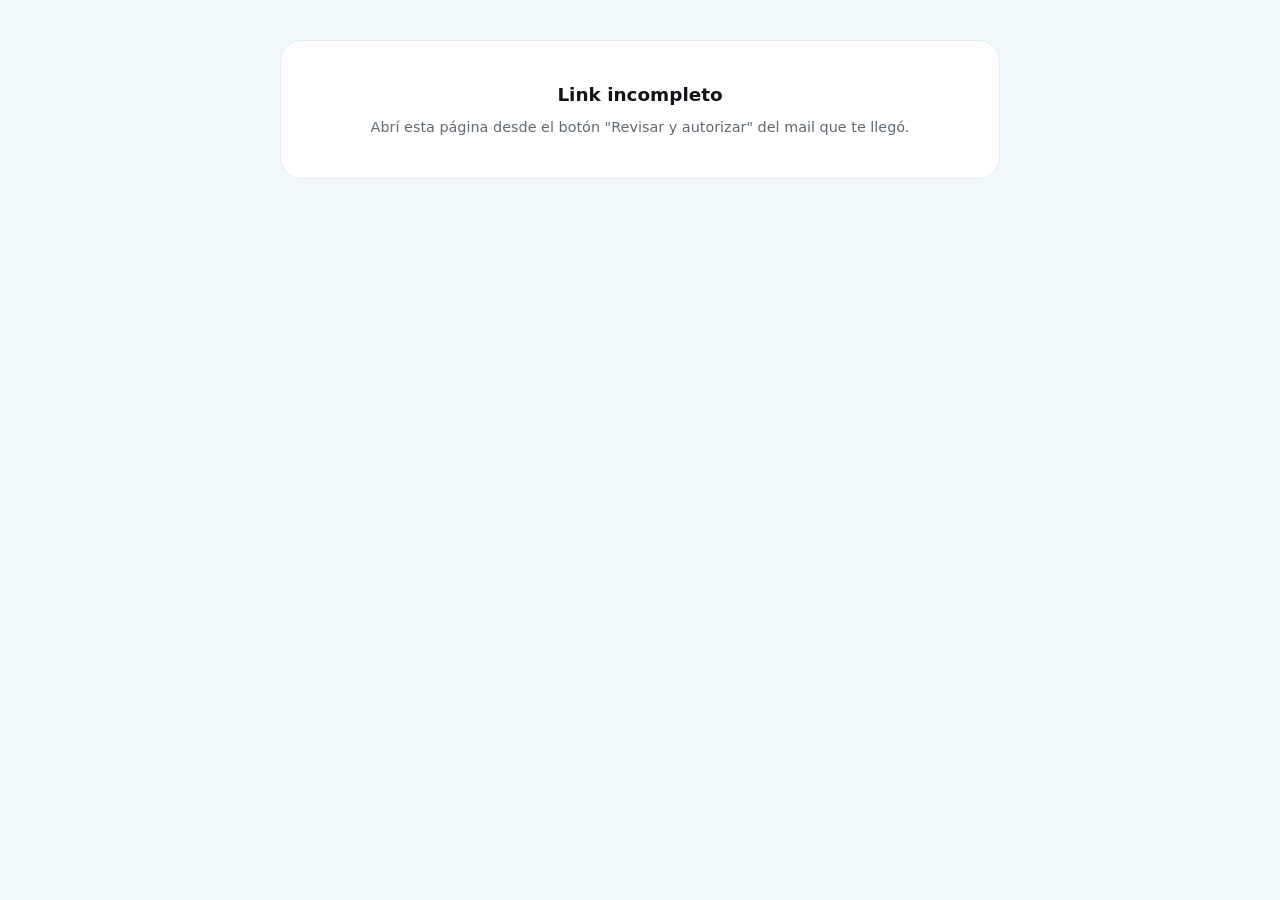
<file: Tablero_RRHH/Autorizaciones/index.html>
<!DOCTYPE html>
<html lang="es">
<head>
  <meta charset="UTF-8">
  <meta name="viewport" content="width=device-width, initial-scale=1.0">
  <meta name="description" content="Autorización de permisos para responsables de área — Cimomet S.A. / Co.mo.ing S.R.L.">
  <meta name="robots" content="noindex">
  <title>Autorización de permisos</title>

  <!-- Mismo anti-flash de tema que el Tablero (clave 'rrhh_tema' en localStorage). -->
  <script>
    (function () {
      var guardado = null;
      try { guardado = localStorage.getItem('rrhh_tema'); } catch (e) {}
      var oscuro = guardado ? guardado === 'oscuro' : window.matchMedia('(prefers-color-scheme: dark)').matches;
      document.documentElement.dataset.tema = oscuro ? 'oscuro' : 'claro';
    })();
  </script>

  <link rel="stylesheet" href="../estilos/base.css">
  <!-- Por las ventanas emergentes (sol__modal) y su animación de apertura "en línea". -->
  <link rel="stylesheet" href="../estilos/componentes.css">
  <style>
    body { display: flex; justify-content: center; padding: var(--espacio-xl) var(--espacio-m); }
    .aut-shell { width: 100%; max-width: 720px; }
    .aut-cargando, .aut-vacio { color: var(--color-texto-sec); font-size: 0.95rem; text-align: center; padding: var(--espacio-xl) 0; }
    .aut-error {
      background: var(--color-fondo-tarjeta); border: 1px solid var(--color-borde); border-radius: var(--radio-m);
      padding: var(--espacio-xl) var(--espacio-l); text-align: center; color: var(--color-texto);
    }
    .aut-error h1 { font-size: 1.15rem; margin-bottom: 8px; }
    .aut-error p { color: var(--color-texto-sec); font-size: 0.9rem; }

    .aut-top { margin-bottom: var(--espacio-l); }
    .aut-marca { font-size: 0.75rem; font-weight: 700; letter-spacing: .06em; text-transform: uppercase; color: var(--color-texto-sec); }
    .aut-titulo { font-size: 1.6rem; font-weight: 700; margin: 2px 0 4px; }
    .aut-sub { color: var(--color-texto-sec); font-size: 0.9rem; }

    .aut-aviso {
      border: 1px solid var(--color-borde); border-left: 4px solid #d97706; border-radius: var(--radio-s);
      background: var(--color-fondo-tarjeta); padding: 10px 14px; font-size: 0.85rem; margin-bottom: var(--espacio-m);
    }
    .aut-aviso--ok { border-left-color: #16a34a; }

    .aut-lista { display: flex; flex-direction: column; gap: 10px; }
    .aut-fila {
      width: 100%; text-align: left; font: inherit; color: var(--color-texto); cursor: pointer;
      background: var(--color-fondo-tarjeta); border: 1px solid var(--color-borde); border-radius: var(--radio-s);
      padding: 14px 16px; display: flex; justify-content: space-between; align-items: center; gap: 12px; flex-wrap: wrap;
      transition: border-color .18s ease, transform .18s ease, box-shadow .18s ease;
    }
    .aut-fila:hover { border-color: var(--color-primario); transform: translateY(-1px); box-shadow: 0 6px 16px rgba(21,71,110,.08); }
    .aut-fila:focus-visible { outline: 2px solid var(--color-primario); outline-offset: 2px; }
    .aut-fila-nombre { font-weight: 600; display: block; }
    .aut-fila-meta { color: var(--color-texto-sec); font-size: 0.82rem; }
    .aut-fila-ver { color: var(--color-primario); font-weight: 600; font-size: 0.85rem; white-space: nowrap; }
    .aut-tipo {
      display: inline-block; padding: 2px 10px; border-radius: 999px; font-size: 0.72rem; font-weight: 700;
      background: var(--color-fondo); border: 1px solid var(--color-borde); color: var(--color-texto);
    }

    .aut-modal { max-width: 480px; }
    .aut-detalle { display: grid; grid-template-columns: auto 1fr; gap: 8px 16px; margin: 0; font-size: 0.9rem; }
    .aut-detalle dt { color: var(--color-texto-sec); font-weight: 600; }
    .aut-detalle dd { margin: 0; color: var(--color-texto); overflow-wrap: anywhere; }
    .aut-hist { border-top: 1px solid var(--color-borde); padding-top: var(--espacio-s); }
    .aut-hist-tit { font-size: 0.8rem; font-weight: 700; text-transform: uppercase; letter-spacing: .03em; color: var(--color-texto-sec); margin: 0 0 6px; }
    .aut-hist-vacio { color: var(--color-texto-sec); font-size: 0.85rem; margin: 0; }
    .aut-hist-resumen { font-size: 0.85rem; color: var(--color-texto); margin: 0 0 8px; }
    .aut-hist-lista { list-style: none; margin: 0; padding: 0; max-height: 220px; overflow-y: auto; border: 1px solid var(--color-borde); border-radius: var(--radio-s); }
    .aut-hist-item { display: grid; grid-template-columns: auto 1fr auto; gap: 10px; align-items: center; padding: 8px 10px; font-size: 0.82rem; }
    .aut-hist-item + .aut-hist-item { border-top: 1px solid var(--color-borde); }
    .aut-hist-fecha { color: var(--color-texto-sec); font-variant-numeric: tabular-nums; white-space: nowrap; }
    .aut-hist-info { min-width: 0; display: flex; flex-direction: column; }
    .aut-hist-tipo { font-weight: 600; color: var(--color-texto); }
    .aut-hist-motivo { color: var(--color-texto-sec); overflow: hidden; text-overflow: ellipsis; white-space: nowrap; }
    .aut-est { padding: 2px 8px; border-radius: 999px; font-size: 0.7rem; font-weight: 700; white-space: nowrap; background: var(--color-fondo); color: var(--color-texto-sec); }
    .aut-est--ok   { background: #dcfce7; color: #166534; }
    .aut-est--no   { background: #fee2e2; color: #991b1b; }
    .aut-est--pend { background: #fef3c7; color: #92400e; }
    .aut-acciones { display: flex; gap: 8px; justify-content: flex-end; flex-wrap: wrap; }
    .aut-btn {
      padding: 10px 18px; border-radius: var(--radio-s); font: inherit; font-size: 0.9rem; font-weight: 600; cursor: pointer;
      border: 1px solid var(--color-borde); background: var(--color-fondo); color: var(--color-texto);
      transition: background-color .18s ease, border-color .18s ease, color .18s ease;
    }
    .aut-btn:focus-visible { outline: 2px solid var(--color-primario); outline-offset: 2px; }
    .aut-btn:disabled { opacity: .6; cursor: default; }
    .aut-btn--ok { background: #16a34a; border-color: #16a34a; color: #fff; }
    .aut-btn--ok:hover:not(:disabled) { background: #15803d; }
    .aut-btn--no { color: #dc2626; border-color: #fca5a5; background: transparent; }
    .aut-btn--no:hover:not(:disabled) { background: #fef2f2; }
    .aut-msg-error { color: var(--color-error, #dc2626); font-size: 0.85rem; font-weight: 600; }
    .aut-resultado { text-align: center; padding: var(--espacio-m) 0; }
    .aut-resultado-icono { font-size: 2rem; }
    .aut-resultado-txt { font-weight: 700; font-size: 1.05rem; margin-top: 4px; }
  </style>
</head>
<body>
  <main class="aut-shell" id="app"><p class="aut-cargando">Cargando…</p></main>
  <script type="module" src="./autorizaciones.js"></script>
</body>
</html>
</file>
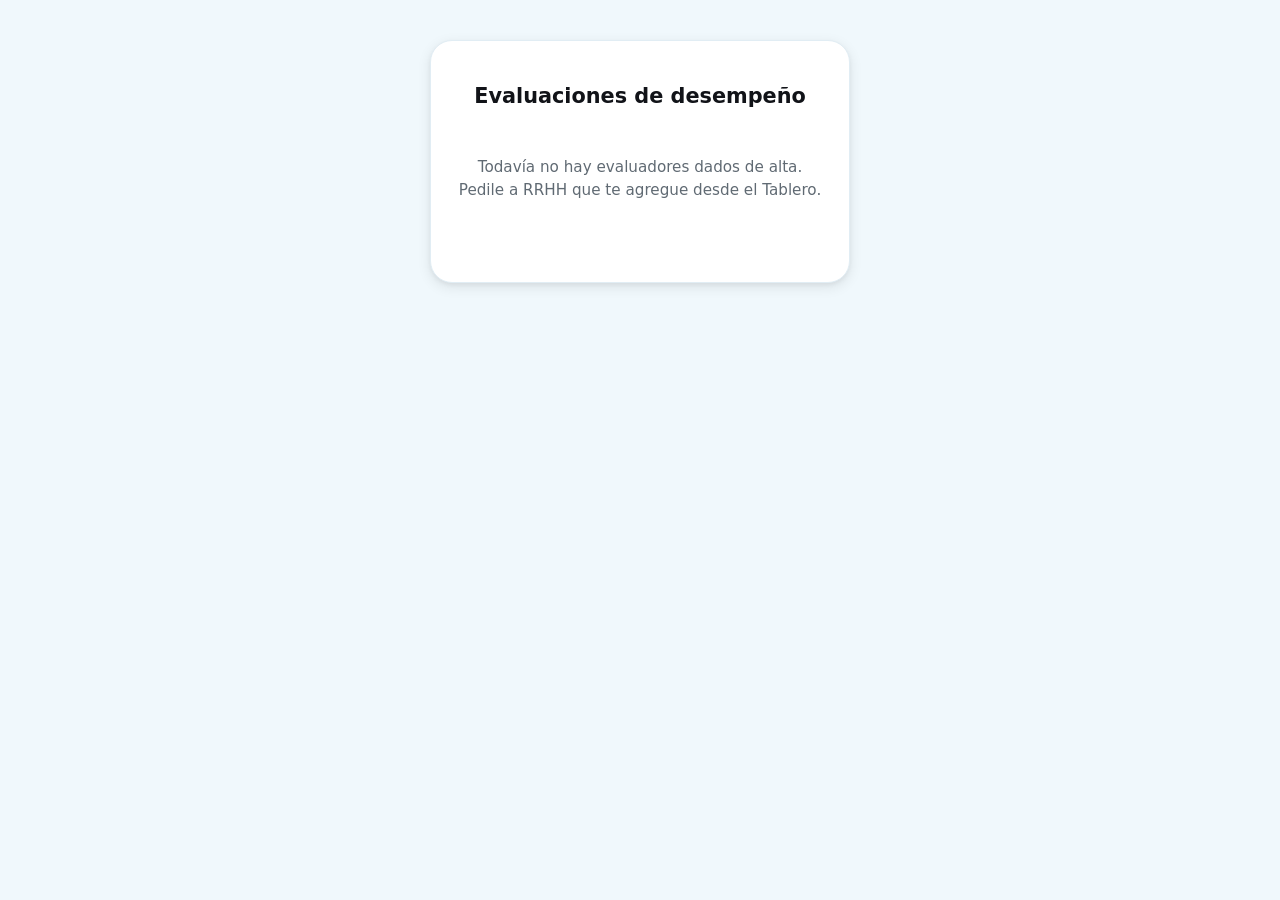
<file: Tablero_RRHH/Evaluadores/index.html>
<!DOCTYPE html>
<html lang="es">
<head>
  <meta charset="UTF-8">
  <meta name="viewport" content="width=device-width, initial-scale=1.0">
  <meta name="description" content="Portal de evaluadores — Evaluación de desempeño, Cimomet S.A. / Co.mo.ing S.R.L.">
  <title>Evaluaciones — Cimomet</title>

  <!-- Mismo anti-flash de tema que index.html del Tablero de RRHH, misma clave 'rrhh_tema' en
       localStorage — así respeta la preferencia clara/oscura que ya tenga guardada el navegador. -->
  <script>
    (function () {
      var guardado = localStorage.getItem('rrhh_tema');
      var oscuro = guardado ? guardado === 'oscuro' : window.matchMedia('(prefers-color-scheme: dark)').matches;
      document.documentElement.dataset.tema = oscuro ? 'oscuro' : 'claro';
    })();
  </script>

  <link rel="stylesheet" href="../estilos/base.css">
  <style>
    body { display: flex; justify-content: center; padding: var(--espacio-xl) var(--espacio-m); }

    /* ── Login ──────────────────────────────────────────────────────────── */
    .ev-cargando, .ev-vacio { color: var(--color-texto-sec); font-size: 0.95rem; text-align: center; padding: var(--espacio-xl) 0; }
    .ev-card {
      width: 100%; max-width: 420px; background: var(--color-fondo-tarjeta); border: 1px solid var(--color-borde);
      border-radius: var(--radio-m); box-shadow: var(--sombra-m); padding: var(--espacio-xl) var(--espacio-l); text-align: center;
    }
    .ev-card--chica { max-width: 360px; }
    .ev-marca { font-size: 1.3rem; font-weight: 700; margin-bottom: 4px; }
    .ev-sub { color: var(--color-texto-sec); font-size: 0.9rem; margin-bottom: var(--espacio-m); }
    .ev-perfiles { display: flex; flex-direction: column; gap: 8px; margin-top: var(--espacio-m); }
    .ev-perfil {
      display: flex; align-items: center; gap: 10px; padding: 10px 14px; border: 1px solid var(--color-borde);
      border-radius: var(--radio-s); background: var(--color-fondo); cursor: pointer; font-size: 0.95rem; color: var(--color-texto);
      text-align: left;
    }
    .ev-perfil:hover { border-color: var(--color-primario); }
    .ev-avatar {
      flex: none; width: 34px; height: 34px; border-radius: 50%; background: var(--color-primario-claro); color: var(--color-primario);
      display: flex; align-items: center; justify-content: center; font-weight: 700; font-size: 0.8rem;
    }
    .ev-avatar--lg { width: 56px; height: 56px; font-size: 1.1rem; margin: 0 auto 8px; }
    .ev-nombre-grande { font-size: 1.1rem; margin-bottom: 4px; }
    .ev-input {
      width: 100%; padding: 10px 12px; border: 1px solid var(--color-borde); border-radius: var(--radio-s);
      background: var(--color-fondo-tarjeta); color: var(--color-texto); font-size: 1rem; text-align: center; margin-top: 4px;
    }
    .ev-input:focus-visible { outline: 2px solid var(--color-primario); outline-offset: 1px; }
    .ev-error { color: var(--color-error); font-size: 0.85rem; margin-top: 8px; }
    .ev-footer { display: flex; gap: 8px; margin-top: var(--espacio-m); }
    .ev-btn-sec, .ev-btn-pri {
      flex: 1; padding: 10px 14px; border-radius: var(--radio-s); font-size: 0.9rem; font-weight: 600; cursor: pointer; border: none;
    }
    .ev-btn-sec { background: var(--color-fondo); color: var(--color-texto-sec); border: 1px solid var(--color-borde); flex: none; }
    .ev-btn-pri { background: var(--color-primario); color: #fff; }
    .ev-btn-pri:disabled, .ev-btn-sec:disabled { opacity: 0.6; cursor: default; }

    /* ── Panel ──────────────────────────────────────────────────────────── */
    .ev-shell { width: 100%; max-width: 720px; }
    .ev-topbar { display: flex; justify-content: space-between; align-items: center; margin-bottom: var(--espacio-l); gap: var(--espacio-m); flex-wrap: wrap; }
    .ev-topbar-marca { font-weight: 700; font-size: 1.1rem; }
    .ev-topbar-sub { color: var(--color-texto-sec); font-size: 0.85rem; }
    .ev-lede { color: var(--color-texto-sec); font-size: 0.9rem; margin-bottom: var(--espacio-m); }
    .ev-lista { display: flex; flex-direction: column; gap: 10px; }
    .ev-fila {
      background: var(--color-fondo-tarjeta); border: 1px solid var(--color-borde); border-radius: var(--radio-s);
      padding: 14px 16px; display: flex; justify-content: space-between; align-items: center; gap: 12px; flex-wrap: wrap;
    }
    .ev-fila-nombre { font-weight: 600; display: block; }
    .ev-fila-meta { color: var(--color-texto-sec); font-size: 0.8rem; }
    .ev-fila-chips { display: flex; gap: 8px; flex-wrap: wrap; }
    .ev-chip {
      border: 1px solid var(--color-borde); border-radius: 999px; padding: 6px 14px; font-size: 0.8rem; font-weight: 600;
      background: var(--color-fondo); cursor: default;
    }
    button.ev-chip { cursor: pointer; }
    .ev-chip--pend { color: #d97706; border-color: #d97706; }
    .ev-chip--ok { color: #16a34a; border-color: #16a34a; }

    .ev-form-card { background: var(--color-fondo-tarjeta); border: 1px solid var(--color-borde); border-radius: var(--radio-m); padding: var(--espacio-l); margin-top: var(--espacio-m); }
    .ev-form-tit { font-size: 1.15rem; margin-bottom: 2px; }
    .ev-form-sub { color: var(--color-texto-sec); font-size: 0.85rem; margin-bottom: var(--espacio-m); }
    .ev-kpis { display: flex; gap: var(--espacio-m); margin-bottom: var(--espacio-m); flex-wrap: wrap; }
    .ev-kpi { flex: 1; min-width: 140px; border: 1px solid var(--color-borde); border-radius: var(--radio-s); padding: 12px 14px; }
    .ev-kpi-num { display: block; font-size: 1.3rem; font-weight: 700; }
    .ev-kpi-lbl { color: var(--color-texto-sec); font-size: 0.78rem; }
    .ev-campos { display: grid; grid-template-columns: repeat(auto-fit, minmax(200px, 1fr)); gap: var(--espacio-m); }
    .ev-campo { display: flex; flex-direction: column; gap: 6px; font-size: 0.8rem; font-weight: 600; color: var(--color-texto-sec); }
    .ev-campo--full { grid-column: 1 / -1; }
    /* Campo de seguridad calculado desde las evaluaciones de HyS (components/campo-seguridad-hys.js) */
    .seg-hys__valor { display: flex; align-items: baseline; flex-wrap: wrap; gap: 8px; padding: 8px 12px; border: 1px dashed var(--color-borde); border-radius: var(--radio-s); background: var(--color-fondo); }
    .seg-hys__valor strong { font-size: 0.95rem; color: var(--color-texto); }
    .seg-hys__num { font-size: 0.8rem; color: var(--color-texto-sec); }
    .seg-hys__tag { margin-left: auto; font-size: 0.7rem; font-weight: 700; color: var(--color-primario); text-transform: uppercase; letter-spacing: .03em; }
    .ev-textarea {
      padding: 8px 10px; border: 1px solid var(--color-borde); border-radius: var(--radio-s); background: var(--color-fondo-tarjeta);
      color: var(--color-texto); font-family: inherit; font-size: 0.85rem; resize: vertical;
    }
    .ev-preview, #ev-preview { margin-top: var(--espacio-m); }
    .ev-resultado { display: inline-flex; align-items: baseline; gap: 10px; border: 2px solid; border-radius: var(--radio-s); padding: 10px 18px; }
    .ev-resultado-num { font-size: 1.6rem; font-weight: 700; }
    .ev-resultado-lbl { font-weight: 600; }
    .ev-vacio-small { color: var(--color-texto-sec); font-size: 0.82rem; }
    .ev-acciones { margin-top: var(--espacio-m); }
    .ev-acciones .ev-btn-pri { flex: none; padding: 10px 20px; }
    .ev-msg-exito { color: #16a34a; font-size: 0.85rem; margin-top: 8px; font-weight: 600; }
    .ev-msg-error { color: var(--color-error); font-size: 0.85rem; margin-top: 8px; font-weight: 600; }

    /* Desplegable con fade (components/selector-escala.js) — copiado de estilos/componentes.css,
       reutiliza los mismos tokens de base.css que ya importamos arriba. */
    .escala-select--oculto { position: absolute; width: 1px; height: 1px; padding: 0; margin: -1px; overflow: hidden; clip: rect(0,0,0,0); white-space: nowrap; border: 0; }
    .escala-desc { position: relative; width: 100%; }
    .escala-desc__trigger { width: 100%; display: flex; align-items: center; justify-content: space-between; gap: 8px; padding: 8px 10px; border: 1px solid var(--color-borde); border-radius: var(--radio-s); background: var(--color-fondo-tarjeta); color: var(--color-texto); font: inherit; font-size: 0.9rem; text-align: left; cursor: pointer; }
    .escala-desc__trigger::after { content: ''; flex: none; width: 0; height: 0; border-left: 4px solid transparent; border-right: 4px solid transparent; border-top: 5px solid var(--color-texto-sec); transition: transform 0.15s ease; }
    .escala-desc__trigger[aria-expanded="true"]::after { transform: rotate(180deg); }
    .escala-desc__trigger:focus-visible { outline: 2px solid var(--color-primario); outline-offset: 1px; }
    .escala-desc__trigger--vacio { color: var(--color-texto-muted); }
    .escala-desc__lista { position: absolute; z-index: 60; top: calc(100% + 4px); left: 0; right: 0; background: var(--color-fondo-tarjeta); border: 1px solid var(--color-borde); border-radius: var(--radio-s); box-shadow: 0 8px 24px rgba(0,0,0,0.14); padding: 4px; opacity: 0; transform: translateY(-6px); transition: opacity 0.15s ease, transform 0.15s ease; }
    .escala-desc__lista--abierta { opacity: 1; transform: translateY(0); }
    .escala-desc__opcion { padding: 8px 10px; border-radius: calc(var(--radio-s) - 2px); font-size: 0.9rem; color: var(--color-texto); cursor: pointer; }
    .escala-desc__opcion:hover, .escala-desc__opcion[aria-selected="true"] { background: var(--color-primario); color: #fff; }
    @media (prefers-reduced-motion: reduce) {
      .escala-desc__lista { transition: none; }
      .escala-desc__trigger::after { transition: none; }
    }
  </style>
</head>
<body>
  <div id="app"><p class="ev-cargando">Cargando…</p></div>

  <script type="module">
    import { obtenerEvaluadorActivo } from './evaluador-sesion.js';
    import { mostrarLoginEvaluador } from './evaluador-login.js';
    import { renderizarPanelEvaluador } from './evaluador-panel.js';

    const app = document.getElementById('app');
    let evaluador = obtenerEvaluadorActivo();
    if (!evaluador) {
      evaluador = await mostrarLoginEvaluador(app);
    }
    await renderizarPanelEvaluador(app, evaluador);
  </script>
</body>
</html>
</file>
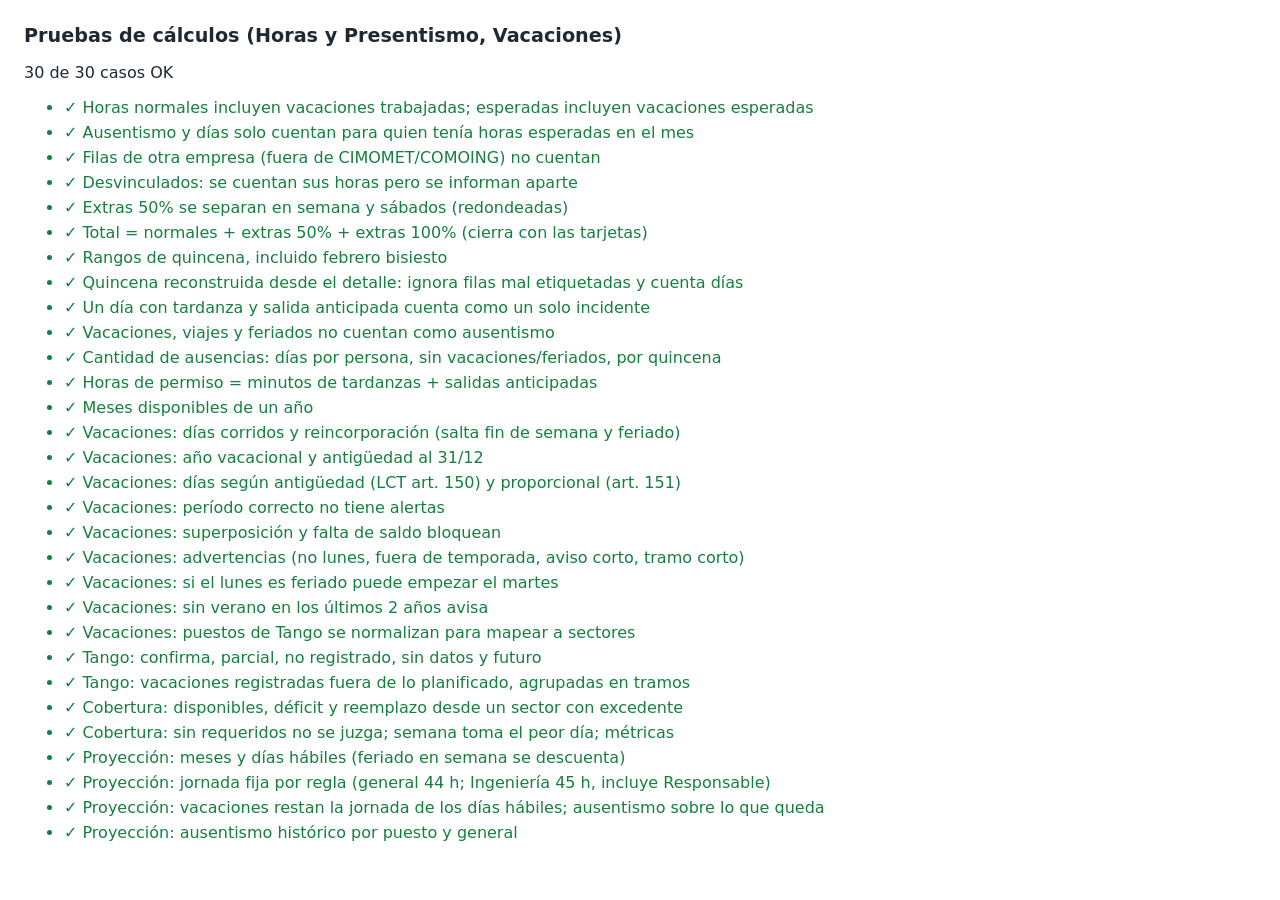
<file: Tablero_RRHH/tests/index.html>
<!doctype html>
<html lang="es">
<head>
  <meta charset="utf-8">
  <meta name="viewport" content="width=device-width, initial-scale=1">
  <title>Pruebas de cálculos</title>
  <style>
    body { font-family: system-ui, sans-serif; margin: 24px; color: #1f2933; background: #fff; }
    h1 { font-size: 1.2rem; }
    li { margin: 6px 0; }
    .ok { color: #15803d; }
    .falla { color: #b91c1c; }
    code { display: block; margin-left: 1.5em; color: #b91c1c; }
  </style>
</head>
<body>
  <h1>Pruebas de cálculos (Horas y Presentismo, Vacaciones)</h1>
  <p id="resumen">Corriendo…</p>
  <ul id="lista"></ul>
  <script type="module">
    import { casos as casosPresentismo } from './casos-presentismo.js';
    import { casos as casosVacaciones } from './casos-vacaciones.js';
    import { casos as casosProyeccion } from './casos-proyeccion.js';
    const res = [...casosPresentismo, ...casosVacaciones, ...casosProyeccion].map(c => {
      try { c.fn(); return { nombre: c.nombre, ok: true }; }
      catch (e) { return { nombre: c.nombre, ok: false, error: e.message }; }
    });
    const lista = document.getElementById('lista');
    res.forEach(r => {
      const li = document.createElement('li');
      li.className = r.ok ? 'ok' : 'falla';
      li.textContent = (r.ok ? '✓ ' : '✗ ') + r.nombre;
      if (!r.ok) { const c = document.createElement('code'); c.textContent = r.error; li.appendChild(c); }
      lista.appendChild(li);
    });
    const fallas = res.filter(r => !r.ok).length;
    document.getElementById('resumen').textContent = `${res.length - fallas} de ${res.length} casos OK`;
  </script>
</body>
</html>
</file>
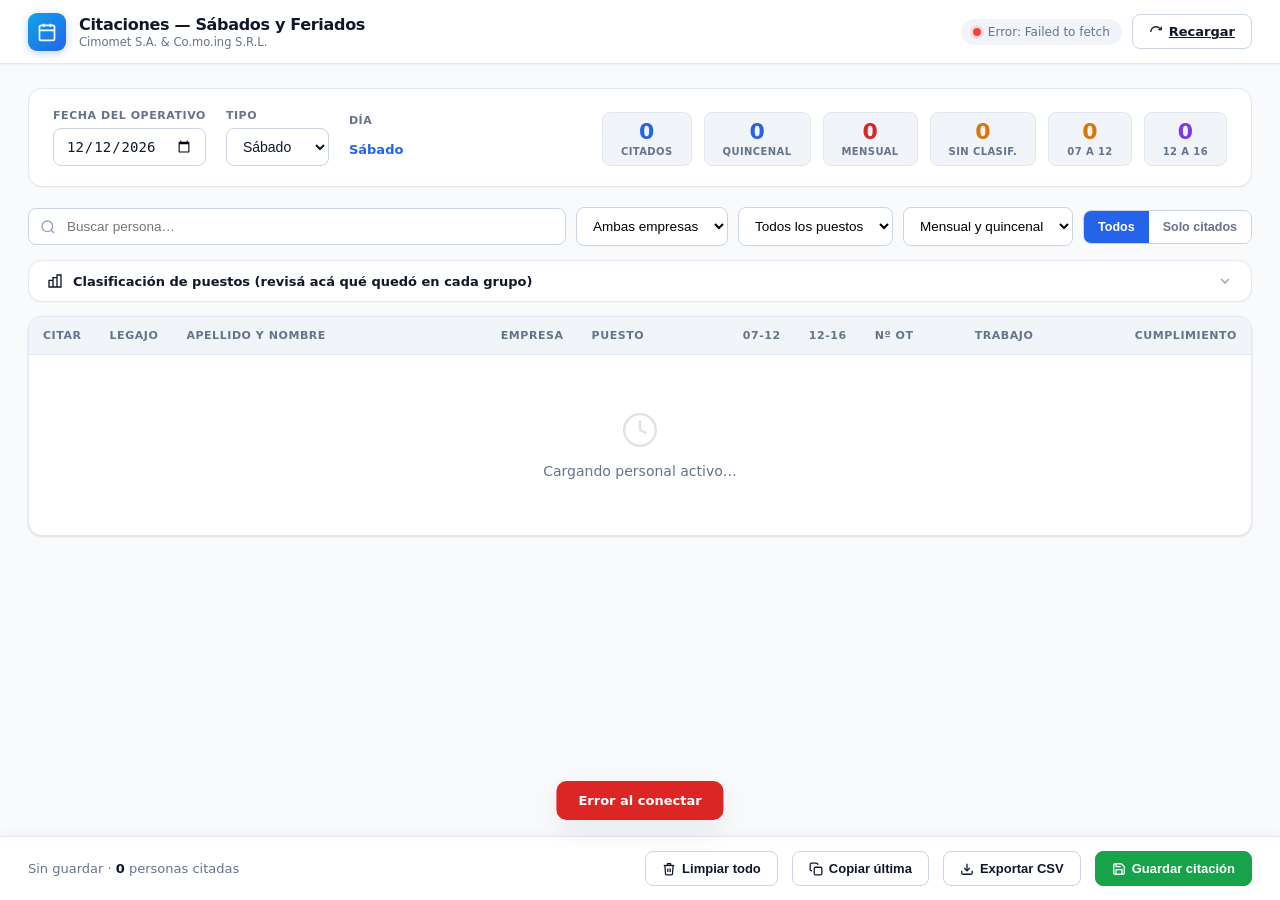
<file: Tablero_RRHH/citaciones.html>
<!DOCTYPE html>
<html lang="es">
<head>
<meta charset="UTF-8">
<meta name="viewport" content="width=device-width, initial-scale=1.0">
<title>Citaciones — Cimomet / Co.mo.ing</title>
<style>
  *, *::before, *::after { box-sizing: border-box; margin: 0; padding: 0; }
  :root {
    --cim:#DC2626; --cim-bg:#FEF2F2; --cim-border:#FCA5A5;
    --com:#2563EB; --com-bg:#EFF6FF; --com-border:#93C5FD;
    --bg:#F8FAFC; --surface:#FFFFFF; --bg-soft:#F1F5F9;
    --border:#E2E8F0; --border2:#CBD5E1;
    --text:#0F172A; --text2:#64748B; --text3:#94A3B8;
    --green:#16A34A; --green-bg:#F0FDF4; --green-bd:#BBF7D0;
    --amber:#D97706; --amber-bg:#FFFBEB;
    --red:#DC2626; --red-bg:#FEF2F2;
    --radius:8px; --radius-lg:14px;
    --shadow-sm:0 1px 2px rgba(15,23,42,0.04);
    --shadow:0 1px 3px rgba(15,23,42,0.08),0 1px 2px rgba(15,23,42,0.04);
    --shadow-lg:0 10px 30px rgba(15,23,42,0.08);
  }
  body { font-family:'Segoe UI',system-ui,-apple-system,sans-serif; background:var(--bg); color:var(--text); font-size:14px; min-height:100vh; padding-bottom:80px; }

  header { background:var(--surface); border-bottom:1px solid var(--border); padding:0 28px; height:64px; display:flex; align-items:center; justify-content:space-between; position:sticky; top:0; z-index:50; box-shadow:var(--shadow-sm); }
  .brand { display:flex; align-items:center; gap:13px; }
  .brand-mark { width:38px; height:38px; background:linear-gradient(135deg,#0EA5E9,#2563EB); border-radius:9px; display:flex; align-items:center; justify-content:center; color:#fff; box-shadow:0 2px 8px rgba(37,99,235,0.3); }
  .brand-name { font-size:16px; font-weight:700; letter-spacing:-0.02em; }
  .brand-sub { font-size:11.5px; color:var(--text2); margin-top:1px; }
  .header-actions { display:flex; align-items:center; gap:10px; }
  .status-pill { display:flex; align-items:center; gap:7px; font-size:12px; font-weight:500; color:var(--text2); background:var(--bg-soft); padding:6px 12px; border-radius:20px; }
  .status-dot { width:8px; height:8px; border-radius:50%; background:var(--text3); transition:background 0.3s; }
  .status-dot.ok { background:#22C55E; box-shadow:0 0 0 3px rgba(34,197,94,.15); }
  .status-dot.error { background:#EF4444; box-shadow:0 0 0 3px rgba(239,68,68,.15); }
  .status-dot.loading { background:#F59E0B; animation:pulse 1s infinite; }
  @keyframes pulse { 0%,100%{opacity:1} 50%{opacity:.35} }

  .btn { display:inline-flex; align-items:center; gap:6px; padding:9px 16px; border-radius:var(--radius); font-size:13px; font-weight:600; cursor:pointer; border:1px solid var(--border2); background:var(--surface); color:var(--text); transition:all 0.14s; white-space:nowrap; }
  .btn:hover { background:var(--bg-soft); border-color:var(--text3); }
  .btn:active { transform:scale(0.97); }
  .btn:disabled { opacity:.45; cursor:not-allowed; }
  .btn-primary { background:linear-gradient(135deg,#2563EB,#1D4ED8); color:#fff; border-color:#1D4ED8; box-shadow:0 1px 3px rgba(37,99,235,.3); }
  .btn-primary:hover { filter:brightness(1.08); background:linear-gradient(135deg,#2563EB,#1D4ED8); }
  .btn-green { background:var(--green); color:#fff; border-color:var(--green); }
  .btn-green:hover { background:#15803D; }
  .btn-ghost { background:transparent; }

  .wrap { padding:24px 28px; max-width:1500px; margin:0 auto; }

  /* SETUP BAR */
  .setup { background:var(--surface); border:1px solid var(--border); border-radius:var(--radius-lg); padding:20px 24px; box-shadow:var(--shadow-sm); margin-bottom:20px; }
  .setup-grid { display:flex; gap:20px; align-items:flex-end; flex-wrap:wrap; }
  .field { display:flex; flex-direction:column; gap:6px; }
  .field label { font-size:11px; font-weight:700; color:var(--text2); text-transform:uppercase; letter-spacing:0.05em; }
  .field input, .field select { padding:9px 12px; border:1px solid var(--border2); border-radius:var(--radius); font-size:14px; background:var(--surface); color:var(--text); outline:none; transition:all 0.14s; }
  .field input:focus, .field select:focus { border-color:var(--com); box-shadow:0 0 0 3px rgba(37,99,235,.12); }
  .day-label { font-size:13px; font-weight:600; color:var(--com); padding:9px 0; }

  /* COUNTERS */
  .counters { display:flex; gap:12px; margin-left:auto; }
  .counter { text-align:center; padding:8px 18px; background:var(--bg-soft); border-radius:var(--radius); border:1px solid var(--border); }
  .counter-val { font-size:22px; font-weight:800; line-height:1; }
  .counter-label { font-size:10px; font-weight:600; color:var(--text2); text-transform:uppercase; letter-spacing:0.04em; margin-top:3px; }
  .counter.citados .counter-val { color:var(--com); }
  .counter.manana .counter-val { color:var(--amber); }
  .counter.tarde .counter-val { color:#7C3AED; }

  /* TOOLBAR */
  .toolbar { display:flex; gap:10px; align-items:center; margin-bottom:14px; flex-wrap:wrap; }
  .search-wrap { position:relative; flex:1; min-width:220px; }
  .search-wrap svg { position:absolute; left:12px; top:50%; transform:translateY(-50%); color:var(--text3); pointer-events:none; }
  .search-wrap input { width:100%; padding:10px 12px 10px 38px; border:1px solid var(--border2); border-radius:var(--radius); font-size:13.5px; background:var(--surface); outline:none; }
  .search-wrap input:focus { border-color:var(--com); box-shadow:0 0 0 3px rgba(37,99,235,.12); }
  select.filter { padding:10px 12px; border:1px solid var(--border2); border-radius:var(--radius); font-size:13.5px; background:var(--surface); cursor:pointer; outline:none; }
  .chip-toggle { display:flex; gap:0; border:1px solid var(--border2); border-radius:var(--radius); overflow:hidden; }
  .chip-toggle button { padding:9px 14px; border:none; background:var(--surface); font-size:12.5px; font-weight:600; cursor:pointer; color:var(--text2); }
  .chip-toggle button.active { background:var(--com); color:#fff; }

  /* TABLE */
  .table-container { background:var(--surface); border:1px solid var(--border); border-radius:var(--radius-lg); overflow:hidden; box-shadow:var(--shadow); }
  table { width:100%; border-collapse:collapse; }
  thead th { background:var(--bg-soft); padding:12px 14px; text-align:left; font-size:11px; font-weight:700; color:var(--text2); text-transform:uppercase; letter-spacing:0.05em; border-bottom:1px solid var(--border); white-space:nowrap; }
  thead th.center { text-align:center; }
  tbody td { padding:10px 14px; border-bottom:1px solid #F1F5F9; vertical-align:middle; }
  tbody td.center { text-align:center; }
  tbody tr:last-child td { border-bottom:none; }
  tbody tr.cited { background:#F0F7FF; }
  tbody tr:hover td { background:#FAFCFE; }
  tbody tr.cited:hover td { background:#E7F1FF; }

  .badge { display:inline-flex; align-items:center; padding:3px 10px; border-radius:20px; font-size:11px; font-weight:700; }
  .badge-cim { background:var(--cim-bg); color:var(--cim); border:1px solid var(--cim-border); }
  .badge-com { background:var(--com-bg); color:var(--com); border:1px solid var(--com-border); }
  .badge-puesto { background:var(--bg-soft); color:#475569; border:1px solid var(--border); font-weight:600; }
  .legajo-num { display:inline-block; font-family:'Consolas',monospace; font-size:12px; font-weight:700; color:var(--text2); background:var(--bg-soft); padding:2px 8px; border-radius:6px; }
  .nombre-main { font-weight:600; }

  /* checkboxes */
  .chk { width:20px; height:20px; cursor:pointer; accent-color:var(--com); }
  .inp-cell { width:100%; padding:6px 8px; border:1px solid var(--border); border-radius:6px; font-size:13px; outline:none; background:var(--surface); }
  .inp-cell:focus { border-color:var(--com); box-shadow:0 0 0 2px rgba(37,99,235,.1); }
  .inp-cell:disabled { background:var(--bg-soft); color:var(--text3); cursor:not-allowed; }
  .inp-ot { max-width:90px; }

  .cmp-bar { display:flex; align-items:center; gap:8px; }
  .cmp-track { flex:1; height:6px; background:var(--bg-soft); border-radius:3px; overflow:hidden; min-width:50px; max-width:80px; }
  .cmp-fill { height:100%; border-radius:3px; }
  .cmp-pct { font-size:12px; font-weight:700; min-width:36px; }

  /* GROUP HEADERS */
  tr.group-row td { padding:0; border-bottom:none; }
  .group-head { display:flex; align-items:center; gap:10px; padding:12px 14px; font-size:12px; font-weight:800; text-transform:uppercase; letter-spacing:0.06em; }
  .group-head.quincenal { background:linear-gradient(90deg,#EFF6FF,#F8FAFC); color:var(--com); border-top:2px solid var(--com); }
  .group-head.mensual { background:linear-gradient(90deg,#FEF2F2,#F8FAFC); color:var(--cim); border-top:2px solid var(--cim); }
  .group-head.sinasignar { background:linear-gradient(90deg,var(--amber-bg),#F8FAFC); color:var(--amber); border-top:2px solid var(--amber); }
  .group-head .g-count { font-size:11px; font-weight:700; color:var(--text2); background:var(--surface); padding:2px 9px; border-radius:20px; border:1px solid var(--border); }
  .group-head .g-cited { font-size:11px; font-weight:700; color:var(--green); }

  .counter.quincenal .counter-val { color:var(--com); }
  .counter.mensual .counter-val { color:var(--cim); }
  .counter.sinclasificar .counter-val { color:var(--amber); }

  /* DIAGNOSTIC PANEL */
  .diag { background:var(--surface); border:1px solid var(--border); border-radius:var(--radius-lg); margin-bottom:14px; box-shadow:var(--shadow-sm); overflow:hidden; }
  .diag-head { display:flex; align-items:center; gap:10px; padding:12px 18px; cursor:pointer; user-select:none; font-size:13px; font-weight:700; color:var(--text); }
  .diag-head:hover { background:var(--bg-soft); }
  .diag-head .chev { margin-left:auto; transition:transform 0.2s; color:var(--text3); }
  .diag-head.open .chev { transform:rotate(180deg); }
  .diag-body { padding:0 18px 18px; display:none; }
  .diag-body.open { display:block; }
  .diag-cols { display:grid; grid-template-columns:repeat(auto-fit,minmax(230px,1fr)); gap:16px; }
  .diag-col h4 { font-size:11px; font-weight:800; text-transform:uppercase; letter-spacing:0.05em; margin-bottom:8px; padding-bottom:6px; border-bottom:1px solid var(--border); }
  .diag-col.q h4 { color:var(--com); }
  .diag-col.m h4 { color:var(--cim); }
  .diag-col.x h4 { color:var(--amber); }
  .diag-col ul { list-style:none; }
  .diag-col li { font-size:12.5px; padding:4px 0; color:var(--text); display:flex; justify-content:space-between; gap:8px; border-bottom:1px solid #F1F5F9; }
  .diag-col li span.n { color:var(--text3); font-family:'Consolas',monospace; font-size:11px; }

  /* STATE */
  .state-row td { text-align:center; padding:56px 24px; color:var(--text2); }
  .state-row svg { display:block; margin:0 auto 14px; opacity:.2; }

  /* TOAST */
  .toast { position:fixed; bottom:80px; left:50%; transform:translateX(-50%) translateY(10px); background:var(--text); color:#fff; padding:12px 22px; border-radius:10px; font-size:13px; font-weight:600; opacity:0; transition:all 0.25s; pointer-events:none; z-index:300; white-space:nowrap; box-shadow:var(--shadow-lg); }
  .toast.show { opacity:1; transform:translateX(-50%) translateY(0); }
  .toast.error { background:var(--red); }
  .toast.ok { background:var(--green); }

  /* FOOTER ACTION BAR */
  .action-bar { position:fixed; bottom:0; left:0; right:0; background:var(--surface); border-top:1px solid var(--border); padding:14px 28px; display:flex; align-items:center; gap:14px; z-index:40; box-shadow:0 -2px 10px rgba(15,23,42,0.04); }
  .action-info { font-size:13px; color:var(--text2); }
  .action-info b { color:var(--text); }
  .action-spacer { margin-left:auto; }

  @media (max-width:900px) {
    .counters { margin-left:0; width:100%; }
    .wrap { padding:16px; }
    header { padding:0 16px; }
  }
</style>
</head>
<body>

<header>
  <div class="brand">
    <div class="brand-mark">
      <svg width="20" height="20" fill="none" stroke="currentColor" stroke-width="2" viewBox="0 0 24 24"><rect x="3" y="4" width="18" height="18" rx="2"/><path d="M16 2v4M8 2v4M3 10h18"/></svg>
    </div>
    <div>
      <div class="brand-name">Citaciones — Sábados y Feriados</div>
      <div class="brand-sub">Cimomet S.A. &amp; Co.mo.ing S.R.L.</div>
    </div>
  </div>
  <div class="header-actions">
    <div class="status-pill"><div class="status-dot loading" id="dot"></div><span id="status-txt">Conectando…</span></div>
    <a href="#" class="btn btn-ghost" onclick="location.reload();return false;">
      <svg width="14" height="14" fill="none" stroke="currentColor" stroke-width="2.2" viewBox="0 0 24 24"><path d="M3 12a9 9 0 0 1 9-9 9.75 9.75 0 0 1 6.74 2.74L21 8"/><path d="M21 3v5h-5"/></svg>
      Recargar
    </a>
  </div>
</header>

<div class="wrap">

  <!-- SETUP -->
  <div class="setup">
    <div class="setup-grid">
      <div class="field">
        <label>Fecha del operativo</label>
        <input type="date" id="f-fecha" onchange="onFechaChange()">
      </div>
      <div class="field">
        <label>Tipo</label>
        <select id="f-tipo">
          <option value="Sabado">Sábado</option>
          <option value="Domingo">Domingo</option>
          <option value="Feriado">Feriado</option>
        </select>
      </div>
      <div class="field">
        <label>Día</label>
        <div class="day-label" id="dia-label">—</div>
      </div>
      <div class="counters">
        <div class="counter citados"><div class="counter-val" id="c-citados">0</div><div class="counter-label">Citados</div></div>
        <div class="counter quincenal"><div class="counter-val" id="c-quincenal">0</div><div class="counter-label">Quincenal</div></div>
        <div class="counter mensual"><div class="counter-val" id="c-mensual">0</div><div class="counter-label">Mensual</div></div>
        <div class="counter sinclasificar"><div class="counter-val" id="c-sinclasificar">0</div><div class="counter-label">Sin clasif.</div></div>
        <div class="counter manana"><div class="counter-val" id="c-manana">0</div><div class="counter-label">07 a 12</div></div>
        <div class="counter tarde"><div class="counter-val" id="c-tarde">0</div><div class="counter-label">12 a 16</div></div>
      </div>
    </div>
  </div>

  <!-- TOOLBAR -->
  <div class="toolbar">
    <div class="search-wrap">
      <svg width="16" height="16" fill="none" stroke="currentColor" stroke-width="2" viewBox="0 0 24 24"><circle cx="11" cy="11" r="8"/><path d="m21 21-4.35-4.35"/></svg>
      <input type="text" id="f-search" placeholder="Buscar persona…" oninput="render()">
    </div>
    <select class="filter" id="f-empresa" onchange="render()">
      <option value="">Ambas empresas</option>
      <option value="CIMOMET">Cimomet</option>
      <option value="COMOING">Co.mo.ing</option>
    </select>
    <select class="filter" id="f-puesto" onchange="render()"><option value="">Todos los puestos</option></select>
    <select class="filter" id="f-tipopago" onchange="render()">
      <option value="">Mensual y quincenal</option>
      <option value="quincenal">Solo quincenales</option>
      <option value="mensual">Solo mensuales</option>
      <option value="sin_asignar">Solo sin clasificar</option>
    </select>
    <div class="chip-toggle">
      <button id="v-todos" class="active" onclick="setVista('todos')">Todos</button>
      <button id="v-citados" onclick="setVista('citados')">Solo citados</button>
    </div>
  </div>

  <!-- DIAGNOSTIC -->
  <div class="diag">
    <div class="diag-head" id="diag-head" onclick="toggleDiag()">
      <svg width="16" height="16" fill="none" stroke="currentColor" stroke-width="2" viewBox="0 0 24 24"><path d="M9 11H3v10h6V11zM21 3h-6v18h6V3zM15 7H9v14h6V7z"/></svg>
      Clasificación de puestos (revisá acá qué quedó en cada grupo)
      <svg class="chev" width="16" height="16" fill="none" stroke="currentColor" stroke-width="2" viewBox="0 0 24 24"><path d="m6 9 6 6 6-6"/></svg>
    </div>
    <div class="diag-body" id="diag-body"></div>
  </div>

  <!-- TABLE -->
  <div class="table-container">
    <table>
      <thead>
        <tr>
          <th class="center" style="width:50px">Citar</th>
          <th style="width:70px">Legajo</th>
          <th>Apellido y nombre</th>
          <th style="width:90px">Empresa</th>
          <th>Puesto</th>
          <th class="center" style="width:60px">07-12</th>
          <th class="center" style="width:60px">12-16</th>
          <th style="width:100px">Nº OT</th>
          <th style="width:160px">Trabajo</th>
          <th style="width:130px">Cumplimiento</th>
        </tr>
      </thead>
      <tbody id="tbody">
        <tr class="state-row"><td colspan="10">
          <svg width="38" height="38" fill="none" stroke="currentColor" stroke-width="1.5" viewBox="0 0 24 24"><circle cx="12" cy="12" r="10"/><path d="M12 6v6l4 2"/></svg>
          Cargando personal activo…
        </td></tr>
      </tbody>
    </table>
  </div>
</div>

<!-- ACTION BAR -->
<div class="action-bar">
  <div class="action-info">
    <span id="estado-cit">Sin guardar</span> · <b id="bar-citados">0</b> personas citadas
  </div>
  <div class="action-spacer"></div>
  <button class="btn" id="btn-limpiar" onclick="limpiarSeleccion()" title="Quitar a todas las personas del listado">
    <svg width="14" height="14" fill="none" stroke="currentColor" stroke-width="2.2" viewBox="0 0 24 24"><polyline points="3 6 5 6 21 6"/><path d="M19 6l-1 14a2 2 0 0 1-2 2H8a2 2 0 0 1-2-2L5 6"/><path d="M10 11v6M14 11v6"/><path d="M9 6V4a1 1 0 0 1 1-1h4a1 1 0 0 1 1 1v2"/></svg>
    Limpiar todo
  </button>
  <button class="btn" id="btn-copiar" onclick="copiarUltimaCitacion()">
    <svg width="14" height="14" fill="none" stroke="currentColor" stroke-width="2.2" viewBox="0 0 24 24"><rect x="9" y="9" width="13" height="13" rx="2"/><path d="M5 15H4a2 2 0 0 1-2-2V4a2 2 0 0 1 2-2h9a2 2 0 0 1 2 2v1"/></svg>
    Copiar última
  </button>
  <button class="btn" onclick="exportarCSV()">
    <svg width="14" height="14" fill="none" stroke="currentColor" stroke-width="2.2" viewBox="0 0 24 24"><path d="M21 15v4a2 2 0 0 1-2 2H5a2 2 0 0 1-2-2v-4"/><polyline points="7 10 12 15 17 10"/><line x1="12" y1="15" x2="12" y2="3"/></svg>
    Exportar CSV
  </button>
  <button class="btn btn-green" id="btn-guardar" onclick="guardarCitacion()">
    <svg width="14" height="14" fill="none" stroke="currentColor" stroke-width="2.2" viewBox="0 0 24 24"><path d="M19 21H5a2 2 0 0 1-2-2V5a2 2 0 0 1 2-2h11l5 5v11a2 2 0 0 1-2 2z"/><polyline points="17 21 17 13 7 13 7 21"/><polyline points="7 3 7 8 15 8"/></svg>
    Guardar citación
  </button>
</div>

<div class="toast" id="toast"></div>

<script>
const SB_URL = "https://bmueojeeexheprteavay.supabase.co";
const SB_KEY = "eyJhbGciOiJIUzI1NiIsInR5cCI6IkpXVCJ9.eyJpc3MiOiJzdXBhYmFzZSIsInJlZiI6ImJtdWVvamVlZXhoZXBydGVhdmF5Iiwicm9sZSI6ImFub24iLCJpYXQiOjE3ODA0MjEyMzQsImV4cCI6MjA5NTk5NzIzNH0.Rh_OGhhnWZwOil1Rp7261QETH9kFgSvylZVJS35e7-o";
const H = { "apikey": SB_KEY, "Authorization": "Bearer " + SB_KEY, "Content-Type": "application/json" };

let empleados = [];      // personal activo
let cumplimiento = {};   // { "legajo|empresa": {pct, presente, convocado} }
let seleccion = {};      // { "legajo|empresa": {manana, tarde, ot, trabajo} }
let vista = "todos";
let citacionExistenteId = null;
let mapaClasif = new Map(); // desc_puesto → 'mensual' | 'quincenal', desde rrhh_puestos_config

const DIAS = ["Domingo","Lunes","Martes","Miércoles","Jueves","Viernes","Sábado"];

function key(e){ return e.legajo + "|" + e.empresa; }

// ── Clasificación mensual / quincenal ──────────────────────────────
// La clasificación vive en la tabla rrhh_puestos_config (única fuente de verdad,
// editable en Plantel → Parametrización). Un puesto sin fila ahí es "sin_asignar".
function tipoPago(e) {
  const p = (e.desc_puesto || "").trim();
  return mapaClasif.get(p) || "sin_asignar";
}

// Los puestos de GERENCIA se excluyen por completo (no aparecen en la tabla,
// contadores ni CSV). Se detecta por coincidencia sobre desc_puesto.
function esGerencia(descPuesto) {
  const p = norm(descPuesto);
  return p.includes("gerencia") || p.includes("gerente");
}

async function init() {
  // fecha por defecto: proximo sabado
  const hoy = new Date();
  const diasHastaSabado = (6 - hoy.getDay() + 7) % 7 || 7;
  const prox = new Date(hoy); prox.setDate(hoy.getDate() + diasHastaSabado);
  document.getElementById("f-fecha").value = prox.toISOString().split("T")[0];
  onFechaChange();

  try {
    setStatus("loading","Cargando…");
    // 1. Personal activo
    const r1 = await fetch(SB_URL + "/rest/v1/empleados?select=legajo,empresa,apellido_y_nombre,desc_puesto&activo=eq.true&order=apellido_y_nombre.asc&limit=2000", {headers:H});
    empleados = await r1.json();
    // excluir gerencia por completo
    empleados = empleados.filter(e => !esGerencia(e.desc_puesto));

    // 2. Cumplimiento historico
    const r2 = await fetch(SB_URL + "/rest/v1/v_cumplimiento_persona?select=*", {headers:H});
    if (r2.ok) {
      const cmp = await r2.json();
      cmp.forEach(c => cumplimiento[c.legajo+"|"+c.empresa] = c);
    }

    // 3. Clasificación de puestos (mensual/quincenal), fuente única en Plantel → Parametrización
    const r3 = await fetch(SB_URL + "/rest/v1/rrhh_puestos_config?select=desc_puesto,tipo", {headers:H});
    if (r3.ok) {
      const filas = await r3.json();
      filas.forEach(f => mapaClasif.set(f.desc_puesto, f.tipo));
    }

    poblarPuestos();
    setStatus("ok","Conectado · " + empleados.length + " activos");
    await cargarCitacionDeFecha();
    render();
  } catch(e) {
    setStatus("error","Error: " + e.message);
    showToast("Error al conectar","error");
  }
}

function setStatus(s,t){ document.getElementById("dot").className="status-dot "+s; document.getElementById("status-txt").textContent=t; }

function onFechaChange() {
  const v = document.getElementById("f-fecha").value;
  if (!v) { document.getElementById("dia-label").textContent="—"; return; }
  const d = new Date(v + "T00:00:00");
  const diaIdx = d.getDay();
  document.getElementById("dia-label").textContent = DIAS[diaIdx];
  // autoseleccionar tipo segun dia
  const tipoSel = document.getElementById("f-tipo");
  if (diaIdx === 6) tipoSel.value = "Sabado";
  else if (diaIdx === 0) tipoSel.value = "Domingo";
  else tipoSel.value = "Feriado";
  if (empleados.length) cargarCitacionDeFecha().then(render);
}

async function cargarCitacionDeFecha() {
  seleccion = {};
  citacionExistenteId = null;
  const fecha = document.getElementById("f-fecha").value;
  if (!fecha) return;
  try {
    const r = await fetch(SB_URL + "/rest/v1/citaciones?select=id,estado&fecha=eq."+fecha, {headers:H});
    const cits = await r.json();
    if (cits.length) {
      citacionExistenteId = cits[0].id;
      const rd = await fetch(SB_URL + "/rest/v1/citacion_detalle?select=*&citacion_id=eq."+citacionExistenteId, {headers:H});
      const det = await rd.json();
      det.forEach(d => {
        seleccion[d.legajo+"|"+d.empresa] = { manana:d.turno_manana, tarde:d.turno_tarde, ot:d.ot||"", trabajo:d.trabajo||"" };
      });
      document.getElementById("estado-cit").textContent = "Citación existente (" + det.length + " personas) — editando";
    } else {
      document.getElementById("estado-cit").textContent = "Nueva citación";
    }
  } catch(e){ /* silencioso */ }
}

function poblarPuestos() {
  const puestos = [...new Set(empleados.map(e=>e.desc_puesto).filter(Boolean))].sort();
  const sel = document.getElementById("f-puesto");
  sel.innerHTML = '<option value="">Todos los puestos</option>';
  puestos.forEach(p => { const o=document.createElement("option"); o.value=p; o.textContent=p; sel.appendChild(o); });
}

function norm(s){ return (s||"").toLowerCase().normalize("NFD").replace(/[\u0300-\u036f]/g,""); }

function render() {
  const txt = norm(document.getElementById("f-search").value);
  const emp = document.getElementById("f-empresa").value;
  const pue = document.getElementById("f-puesto").value;
  const tp  = document.getElementById("f-tipopago").value;

  let lista = empleados.filter(e => {
    if (emp && e.empresa !== emp) return false;
    if (pue && e.desc_puesto !== pue) return false;
    if (txt && !norm(e.apellido_y_nombre).includes(txt)) return false;
    if (vista === "citados" && !seleccion[key(e)]) return false;
    if (tp && tipoPago(e) !== tp) return false;
    return true;
  });

  const tbody = document.getElementById("tbody");
  if (!lista.length) {
    tbody.innerHTML = '<tr class="state-row"><td colspan="10"><svg width="38" height="38" fill="none" stroke="currentColor" stroke-width="1.5" viewBox="0 0 24 24"><path d="M21 21l-4.35-4.35M11 19a8 8 0 1 0 0-16 8 8 0 0 0 0 16z"/></svg>Sin resultados</td></tr>';
    updateCounters(); renderDiag(); return;
  }

  // separar en quincenales, mensuales y sin clasificar
  const quincenales = lista.filter(e => tipoPago(e) === "quincenal");
  const mensuales   = lista.filter(e => tipoPago(e) === "mensual");
  const sinClasif   = lista.filter(e => tipoPago(e) === "sin_asignar");

  let html = "";
  // primero QUINCENALES, luego MENSUALES, y por último SIN CLASIFICAR (para que se note)
  if (quincenales.length) html += grupoHeader("quincenal", "Quincenales", quincenales) + quincenales.map(filaEmpleado).join("");
  if (mensuales.length)   html += grupoHeader("mensual", "Mensuales", mensuales) + mensuales.map(filaEmpleado).join("");
  if (sinClasif.length)   html += grupoHeader("sinasignar", "Sin clasificar", sinClasif) + sinClasif.map(filaEmpleado).join("");

  tbody.innerHTML = html;
  updateCounters();
  renderDiag();
}

function grupoHeader(clase, titulo, arr) {
  const citados = arr.filter(e => seleccion[key(e)]).length;
  const citTxt = citados ? `<span class="g-cited">${citados} citado${citados>1?'s':''}</span>` : '';
  return `<tr class="group-row"><td colspan="10">
    <div class="group-head ${clase}">${titulo}
      <span class="g-count">${arr.length}</span>${citTxt}
    </div></td></tr>`;
}

function filaEmpleado(e) {
  const k = key(e);
  const sel = seleccion[k];
  const cited = !!sel;
  const badgeEmp = e.empresa==="CIMOMET" ? '<span class="badge badge-cim">Cimomet</span>' : '<span class="badge badge-com">Co.mo.ing</span>';
  const cmp = cumplimiento[k];
  let cmpHtml = '<span style="color:var(--text3);font-size:12px">Sin historial</span>';
  if (cmp && cmp.convocado > 0) {
    const pct = Math.round(cmp.pct_cumplimiento);
    const color = pct>=80?'var(--green)':pct>=60?'var(--amber)':'var(--red)';
    cmpHtml = `<div class="cmp-bar"><div class="cmp-track"><div class="cmp-fill" style="width:${pct}%;background:${color}"></div></div><span class="cmp-pct" style="color:${color}">${pct}%</span></div>`;
  }
  return `<tr class="${cited?'cited':''}">
    <td class="center"><input type="checkbox" class="chk" ${cited?'checked':''} onchange="toggleCitar('${k}')"></td>
    <td><span class="legajo-num">${e.legajo}</span></td>
    <td class="nombre-main">${e.apellido_y_nombre}</td>
    <td>${badgeEmp}</td>
    <td><span class="badge badge-puesto">${e.desc_puesto||'—'}</span></td>
    <td class="center"><input type="checkbox" class="chk" ${sel&&sel.manana?'checked':''} ${cited?'':'disabled'} onchange="setTurno('${k}','manana',this.checked)"></td>
    <td class="center"><input type="checkbox" class="chk" ${sel&&sel.tarde?'checked':''} ${cited?'':'disabled'} onchange="setTurno('${k}','tarde',this.checked)"></td>
    <td><input type="text" class="inp-cell inp-ot" value="${sel?sel.ot:''}" ${cited?'':'disabled'} placeholder="OT" onchange="setCampo('${k}','ot',this.value)"></td>
    <td><input type="text" class="inp-cell" value="${sel?(sel.trabajo||'').replace(/"/g,'&quot;'):''}" ${cited?'':'disabled'} placeholder="Trabajo" onchange="setCampo('${k}','trabajo',this.value)"></td>
    <td>${cmpHtml}</td>
  </tr>`;
}

function toggleCitar(k) {
  if (seleccion[k]) delete seleccion[k];
  else seleccion[k] = { manana:true, tarde:false, ot:"", trabajo:"" }; // por defecto manana
  render();
}
function setTurno(k, t, val) { if(seleccion[k]){ seleccion[k][t]=val; updateCounters(); } }
function setCampo(k, campo, val) { if(seleccion[k]) seleccion[k][campo]=val; }

function setVista(v) {
  vista = v;
  document.getElementById("v-todos").classList.toggle("active", v==="todos");
  document.getElementById("v-citados").classList.toggle("active", v==="citados");
  render();
}

function updateCounters() {
  const citKeys = Object.keys(seleccion);
  const sels = Object.values(seleccion);
  const cit = sels.length;
  const man = sels.filter(s=>s.manana).length;
  const tar = sels.filter(s=>s.tarde).length;
  // quincenal / mensual / sin clasificar, citados
  let q = 0, m = 0, s = 0;
  citKeys.forEach(k => {
    const e = empleados.find(x => key(x)===k);
    if (!e) return;
    const t = tipoPago(e);
    if (t === "mensual") m++; else if (t === "quincenal") q++; else s++;
  });
  document.getElementById("c-citados").textContent = cit;
  document.getElementById("c-quincenal").textContent = q;
  document.getElementById("c-mensual").textContent = m;
  document.getElementById("c-sinclasificar").textContent = s;
  document.getElementById("c-manana").textContent = man;
  document.getElementById("c-tarde").textContent = tar;
  document.getElementById("bar-citados").textContent = cit;
}

function toggleDiag() {
  document.getElementById("diag-head").classList.toggle("open");
  document.getElementById("diag-body").classList.toggle("open");
}

function renderDiag() {
  const body = document.getElementById("diag-body");
  if (!body) return;
  // agrupar puestos UNICOS por tipo, sobre todo el personal activo
  const puestos = [...new Set(empleados.map(e=>e.desc_puesto).filter(Boolean))].sort();
  const conteo = {};
  empleados.forEach(e => { const p=e.desc_puesto||"(sin puesto)"; conteo[p]=(conteo[p]||0)+1; });

  const mensual = [], quincenal = [], sinAsignar = [];
  puestos.forEach(p => {
    const t = mapaClasif.get(p.trim()) || "sin_asignar";
    (t === "mensual" ? mensual : t === "quincenal" ? quincenal : sinAsignar).push(p);
  });

  const li = (p) => `<li>${p}<span class="n">${conteo[p]||0}</span></li>`;

  body.innerHTML = `
    <div class="diag-cols">
      <div class="diag-col q"><h4>Quincenal (${quincenal.length})</h4><ul>${quincenal.map(li).join("")||'<li style="color:var(--text3)">—</li>'}</ul></div>
      <div class="diag-col m"><h4>Mensual (${mensual.length})</h4><ul>${mensual.map(li).join("")||'<li style="color:var(--text3)">—</li>'}</ul></div>
      <div class="diag-col x"><h4>Sin clasificar (${sinAsignar.length})</h4><ul>${sinAsignar.map(li).join("")||'<li style="color:var(--text3)">—</li>'}</ul></div>
    </div>
  `;
}

async function guardarCitacion() {
  const fecha = document.getElementById("f-fecha").value;
  const tipo  = document.getElementById("f-tipo").value;
  const dia   = document.getElementById("dia-label").textContent;
  if (!fecha) { showToast("Elegí una fecha","error"); return; }
  const sels = Object.keys(seleccion);
  if (!sels.length) { showToast("No hay nadie citado","error"); return; }

  const btn = document.getElementById("btn-guardar");
  btn.disabled = true;
  setStatus("loading","Guardando…");

  try {
    let citId = citacionExistenteId;

    if (citId) {
      // borrar detalle anterior para regrabar
      await fetch(SB_URL + "/rest/v1/citacion_detalle?citacion_id=eq."+citId, {method:"DELETE", headers:{...H,"Prefer":"return=minimal"}});
      // actualizar cabecera
      const upd = JSON.stringify({ tipo, dia_semana:dia });
      await fetch(SB_URL + "/rest/v1/citaciones?id=eq."+citId, {method:"PATCH", headers:{...H,"Prefer":"return=minimal"}, body: new TextEncoder().encode(upd)});
    } else {
      // crear cabecera
      const body = JSON.stringify({ fecha, tipo, dia_semana:dia, estado:"abierta" });
      const r = await fetch(SB_URL + "/rest/v1/citaciones", {method:"POST", headers:{...H,"Prefer":"return=representation"}, body: new TextEncoder().encode(body)});
      const created = await r.json();
      citId = created[0].id;
      citacionExistenteId = citId;
    }

    // armar detalle
    const detalle = sels.map(k => {
      const e = empleados.find(x => key(x)===k);
      const s = seleccion[k];
      return {
        citacion_id: citId,
        legajo: e.legajo,
        empresa: e.empresa,
        apellido_y_nombre: e.apellido_y_nombre,
        desc_puesto: e.desc_puesto,
        turno_manana: !!s.manana,
        turno_tarde: !!s.tarde,
        ot: s.ot || null,
        trabajo: s.trabajo || null,
        situacion: "Convocado"
      };
    });

    const bodyDet = "[" + detalle.map(d=>JSON.stringify(d)).join(",") + "]";
    const rd = await fetch(SB_URL + "/rest/v1/citacion_detalle", {method:"POST", headers:{...H,"Prefer":"return=minimal"}, body: new TextEncoder().encode(bodyDet)});
    if (!rd.ok) throw new Error("HTTP " + rd.status);

    setStatus("ok","Guardado");
    showToast("Citación guardada: " + detalle.length + " personas","ok");
    document.getElementById("estado-cit").textContent = "Citación guardada (" + detalle.length + " personas)";
  } catch(e) {
    setStatus("error","Error al guardar");
    showToast("Error: " + e.message,"error");
  } finally {
    btn.disabled = false;
  }
}

function exportarCSV() {
  const sels = Object.keys(seleccion);
  if (!sels.length) { showToast("No hay nadie citado","error"); return; }
  const fecha = document.getElementById("f-fecha").value;
  const dia = document.getElementById("dia-label").textContent;

  const rows = [["Personal","Tipo","Horario","Nº OT","Trabajo","Situación"]];
  // ordenar: quincenales, luego mensuales, y por último sin clasificar
  const ORDEN_TIPO = { quincenal: 0, mensual: 1, sin_asignar: 2 };
  const ordenados = sels.slice().sort((a,b) => {
    const ea = empleados.find(x=>key(x)===a), eb = empleados.find(x=>key(x)===b);
    const ta = tipoPago(ea), tb = tipoPago(eb);
    if (ta !== tb) return ORDEN_TIPO[ta] - ORDEN_TIPO[tb];
    return (ea.apellido_y_nombre||"").localeCompare(eb.apellido_y_nombre||"");
  });
  const TIPO_LABEL = { quincenal: "Quincenal", mensual: "Mensual", sin_asignar: "Sin clasificar" };
  ordenados.forEach(k => {
    const e = empleados.find(x=>key(x)===k);
    const s = seleccion[k];
    let horario = "";
    if (s.manana && s.tarde) horario = "Ambos";
    else if (s.manana) horario = "07 a 12";
    else if (s.tarde) horario = "12 a 16";
    const tipo = TIPO_LABEL[tipoPago(e)];
    rows.push([e.apellido_y_nombre, tipo, horario, s.ot||"", s.trabajo||"", "Convocado"]);
  });

  const csv = rows.map(r => r.map(c => `"${(c||"").toString().replace(/"/g,'""')}"`).join(";")).join("\n");
  const blob = new Blob(["\ufeff"+csv], {type:"text/csv;charset=utf-8"});
  const url = URL.createObjectURL(blob);
  const a = document.createElement("a");
  a.href = url;
  a.download = `Informe (${dia} ${fecha}).csv`;
  a.click();
  URL.revokeObjectURL(url);
  showToast("CSV descargado","ok");
}

function showToast(msg, tipo="") {
  const t = document.getElementById("toast");
  t.textContent = msg;
  t.className = "toast show " + tipo;
  setTimeout(()=> t.className="toast", 3000);
}

function limpiarSeleccion() {
  if (!Object.keys(seleccion).length) { showToast("El listado ya está vacío", ""); return; }
  if (!confirm("¿Quitar a todas las personas del listado? Se perderán los cambios no guardados.")) return;
  seleccion = {};
  render();
  showToast("Listado limpiado", "");
}

function fmtFecha(f) {
  const [y, m, d] = f.split("-");
  const MESES = ["","ene","feb","mar","abr","may","jun","jul","ago","sep","oct","nov","dic"];
  return `${+d} ${MESES[+m]} ${y}`;
}

async function copiarUltimaCitacion() {
  const fechaActual = document.getElementById("f-fecha").value;
  const btn = document.getElementById("btn-copiar");
  btn.disabled = true;

  try {
    // Traer las últimas 5 citaciones ordenadas por fecha descendente
    const r = await fetch(
      SB_URL + "/rest/v1/citaciones?select=id,fecha,tipo&order=fecha.desc&limit=5",
      { headers: H }
    );
    const cits = await r.json();

    // La más reciente que NO sea la fecha que se está editando ahora
    const anterior = cits.find(c => c.fecha !== fechaActual);
    if (!anterior) {
      showToast("No hay citaciones anteriores guardadas", "error");
      return;
    }

    const haySeleccion = Object.keys(seleccion).length > 0;
    const msg = `¿Cargar la citación del ${fmtFecha(anterior.fecha)}${anterior.tipo ? " (" + anterior.tipo + ")" : ""}?\n${haySeleccion ? "⚠ Se reemplazará la selección actual." : ""}`;
    if (!confirm(msg)) return;

    const rd = await fetch(
      SB_URL + "/rest/v1/citacion_detalle?select=legajo,empresa,turno_manana,turno_tarde&citacion_id=eq." + anterior.id,
      { headers: H }
    );
    const det = await rd.json();

    if (!det.length) {
      showToast("Esa citación no tiene personas guardadas", "error");
      return;
    }

    // Cargar en seleccion: turnos conservados, OT y trabajo en blanco (son específicos de cada fecha)
    seleccion = {};
    let cargados = 0;
    det.forEach(d => {
      const k = d.legajo + "|" + d.empresa;
      // Solo incluir si el empleado sigue activo en la lista actual
      if (empleados.find(e => key(e) === k)) {
        seleccion[k] = { manana: d.turno_manana, tarde: d.turno_tarde, ot: "", trabajo: "" };
        cargados++;
      }
    });

    render();
    const omitidos = det.length - cargados;
    let msg2 = `${cargados} personas cargadas desde ${fmtFecha(anterior.fecha)}`;
    if (omitidos) msg2 += ` · ${omitidos} ya no están activos`;
    showToast(msg2, "ok");
    document.getElementById("estado-cit").textContent = "Copiada de " + fmtFecha(anterior.fecha) + " — sin guardar";
  } catch(e) {
    showToast("Error al copiar: " + e.message, "error");
  } finally {
    btn.disabled = false;
  }
}

init();
</script>
</body>
</html>
</file>
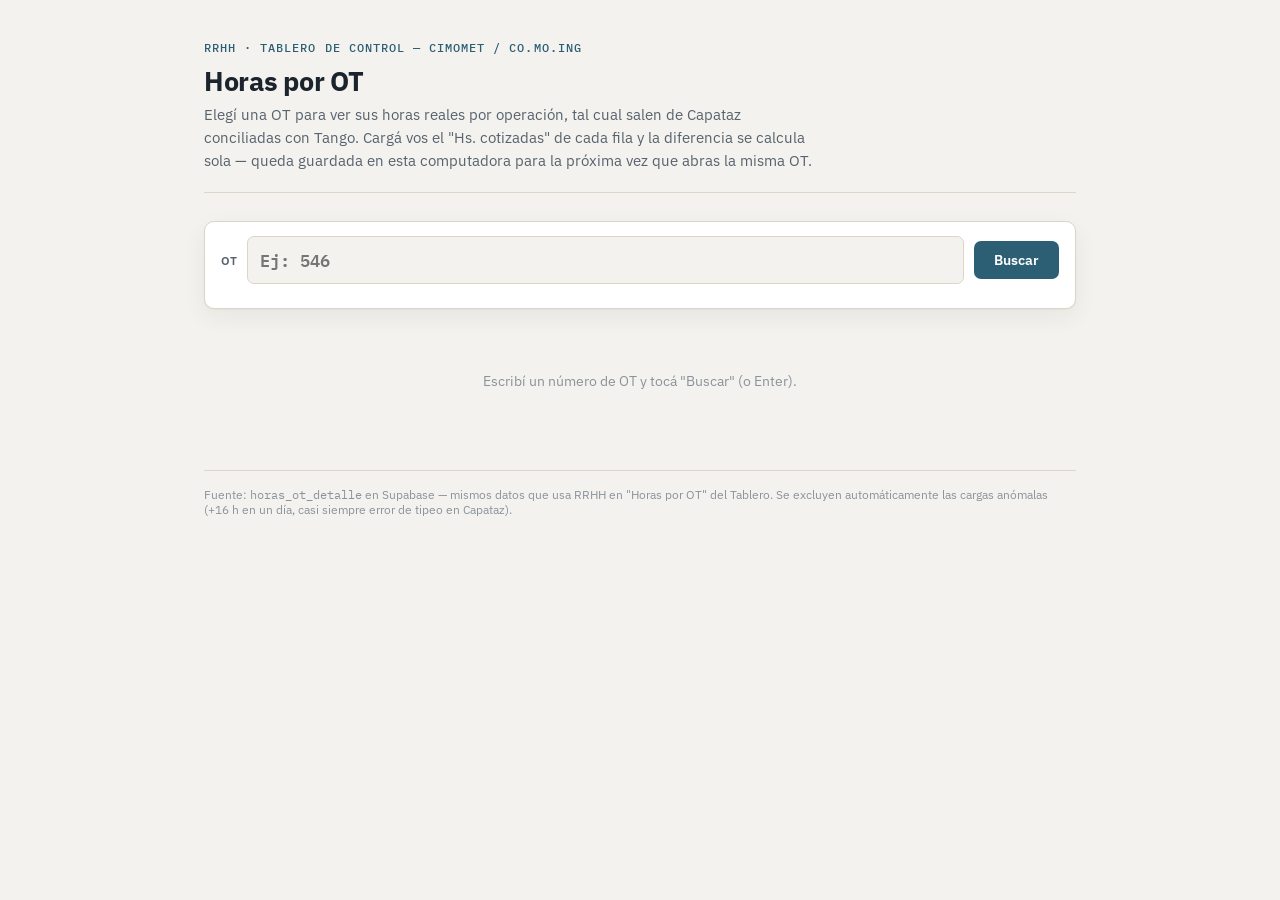
<file: Tablero_RRHH/Planificacion/indice-horas-ot.html>
<!doctype html>
<html lang="es">
<head>
<meta charset="UTF-8">
<title>Horas por OT</title>
<meta name="viewport" content="width=device-width, initial-scale=1.0">
<link rel="preconnect" href="https://fonts.googleapis.com">
<link rel="preconnect" href="https://fonts.gstatic.com" crossorigin>
<link href="https://fonts.googleapis.com/css2?family=IBM+Plex+Sans:wght@400;500;600;700&family=IBM+Plex+Mono:wght@400;500;600&display=swap" rel="stylesheet">
<style>
  :root {
    --paper: #f4f2ee;
    --surface: #ffffff;
    --ink: #1b232c;
    --ink-soft: #56626d;
    --ink-faint: #8a939b;
    --rule: #dcd6c9;
    --rule-soft: #eae6db;
    --accent: #2c5f74;
    --accent-soft: #e3edf0;
    --good: #2f7a52;
    --good-soft: #e6f2ea;
    --bad: #a3402c;
    --bad-soft: #f7e6e1;
    --shadow: 0 1px 2px rgba(27,35,44,0.04), 0 8px 24px rgba(27,35,44,0.06);
  }
  @media (prefers-color-scheme: dark) {
    :root:not([data-theme="light"]) {
      --paper: #11161b; --surface: #171e25; --ink: #e9e7e0; --ink-soft: #a6b0b8; --ink-faint: #6b757d;
      --rule: #2b333c; --rule-soft: #202730; --accent: #7cb8d1; --accent-soft: #1c2e35;
      --good: #6bc794; --good-soft: #16281f; --bad: #e2836c; --bad-soft: #2c1c17;
      --shadow: 0 1px 2px rgba(0,0,0,0.3), 0 8px 24px rgba(0,0,0,0.35);
    }
  }
  :root[data-theme="dark"] {
    --paper: #11161b; --surface: #171e25; --ink: #e9e7e0; --ink-soft: #a6b0b8; --ink-faint: #6b757d;
    --rule: #2b333c; --rule-soft: #202730; --accent: #7cb8d1; --accent-soft: #1c2e35;
    --good: #6bc794; --good-soft: #16281f; --bad: #e2836c; --bad-soft: #2c1c17;
    --shadow: 0 1px 2px rgba(0,0,0,0.3), 0 8px 24px rgba(0,0,0,0.35);
  }

  * { box-sizing: border-box; }
  body { margin: 0; background: var(--paper); color: var(--ink); font-family: 'IBM Plex Sans', system-ui, sans-serif; -webkit-font-smoothing: antialiased; }
  .wrap { max-width: 920px; margin: 0 auto; padding: 40px 24px 80px; }
  code, .mono { font-family: 'IBM Plex Mono', ui-monospace, monospace; }
  h1, h2 { text-wrap: balance; font-weight: 700; letter-spacing: -0.01em; margin: 0; }

  header.page { padding-bottom: 20px; border-bottom: 1px solid var(--rule); margin-bottom: 28px; }
  .eyebrow { font-family: 'IBM Plex Mono', monospace; font-size: 0.72rem; font-weight: 500; letter-spacing: 0.09em; text-transform: uppercase; color: var(--accent); margin: 0 0 8px; }
  h1.title { font-size: 1.7rem; margin-bottom: 6px; }
  .lede { color: var(--ink-soft); font-size: 0.92rem; max-width: 68ch; line-height: 1.55; margin: 0; }

  /* ── Buscador de OT ─────────────────────────────────────── */
  .buscador {
    display: flex;
    gap: 10px;
    align-items: center;
    background: var(--surface);
    border: 1px solid var(--rule);
    border-radius: 10px;
    padding: 14px 16px;
    box-shadow: var(--shadow);
    margin-bottom: 22px;
    flex-wrap: wrap;
  }
  .buscador label { font-size: 0.78rem; font-weight: 600; color: var(--ink-soft); white-space: nowrap; }
  .buscador input[type="text"] {
    flex: 1;
    min-width: 160px;
    font-family: 'IBM Plex Mono', monospace;
    font-size: 1.05rem;
    font-weight: 600;
    padding: 9px 12px;
    border: 1px solid var(--rule);
    border-radius: 7px;
    background: var(--paper);
    color: var(--ink);
  }
  .buscador input[type="text"]:focus { outline: 2px solid var(--accent); outline-offset: 1px; }
  .buscador button {
    font-family: 'IBM Plex Sans', sans-serif;
    font-size: 0.88rem;
    font-weight: 600;
    padding: 10px 20px;
    border: none;
    border-radius: 7px;
    background: var(--accent);
    color: var(--surface);
    cursor: pointer;
  }
  .buscador button:hover { filter: brightness(1.08); }
  .buscador button:disabled { opacity: 0.55; cursor: default; }
  .buscador .estado { font-size: 0.78rem; color: var(--ink-faint); width: 100%; }

  /* ── Resumen ────────────────────────────────────────────── */
  .resumen { display: grid; grid-template-columns: repeat(auto-fit, minmax(140px, 1fr)); gap: 10px; margin-bottom: 22px; }
  .tile { background: var(--surface); border: 1px solid var(--rule); border-radius: 10px; padding: 14px 16px; box-shadow: var(--shadow); }
  .tile .lbl { font-size: 0.68rem; font-weight: 600; text-transform: uppercase; letter-spacing: 0.05em; color: var(--ink-faint); }
  .tile .val { font-family: 'IBM Plex Mono', monospace; font-size: 1.4rem; font-weight: 600; color: var(--ink); font-variant-numeric: tabular-nums; margin-top: 2px; }
  .tile.accent { border-color: color-mix(in srgb, var(--accent) 35%, var(--rule)); }
  .tile.accent .val { color: var(--accent); }

  /* ── Tabla ──────────────────────────────────────────────── */
  .table-wrap { background: var(--surface); border: 1px solid var(--rule); border-radius: 10px; overflow: hidden; box-shadow: var(--shadow); }
  .table-scroll { overflow-x: auto; }
  table { width: 100%; border-collapse: collapse; font-size: 0.88rem; }
  thead th {
    text-align: left; font-size: 0.7rem; font-weight: 600; text-transform: uppercase; letter-spacing: 0.05em;
    color: var(--ink-faint); padding: 11px 16px; background: var(--rule-soft); border-bottom: 1px solid var(--rule); white-space: nowrap;
  }
  th.num, td.num { text-align: right; }
  tbody td { padding: 8px 16px; border-bottom: 1px solid var(--rule-soft); vertical-align: middle; }
  tbody tr:last-child td { border-bottom: none; }
  tbody tr:hover td { background: var(--rule-soft); }
  td.operacion { font-weight: 600; }
  td.num { font-family: 'IBM Plex Mono', monospace; font-variant-numeric: tabular-nums; }
  input.cot {
    width: 90px;
    font-family: 'IBM Plex Mono', monospace;
    font-size: 0.86rem;
    text-align: right;
    padding: 6px 8px;
    border: 1px solid var(--rule);
    border-radius: 6px;
    background: var(--paper);
    color: var(--ink);
  }
  input.cot:focus { outline: 2px solid var(--accent); outline-offset: 1px; }
  td.dif { font-weight: 700; }
  td.dif.pos { color: var(--bad); }
  td.dif.neg { color: var(--good); }
  tfoot td { padding: 11px 16px; font-weight: 700; border-top: 2px solid var(--rule); background: var(--rule-soft); font-family: 'IBM Plex Mono', monospace; }
  tfoot td.operacion { font-family: 'IBM Plex Sans', sans-serif; }

  .vacio { padding: 40px 20px; text-align: center; color: var(--ink-faint); font-size: 0.9rem; }
  .nota {
    margin-top: 16px; font-size: 0.78rem; color: var(--ink-faint); line-height: 1.6;
  }
  .nota code { background: var(--rule-soft); padding: 1px 5px; border-radius: 4px; }

  datalist { display: none; }

  footer.page { margin-top: 40px; padding-top: 16px; border-top: 1px solid var(--rule); font-size: 0.74rem; color: var(--ink-faint); }
</style>
</head>
<body>
<div class="wrap">

  <header class="page">
    <p class="eyebrow">RRHH · Tablero de Control — Cimomet / Co.mo.ing</p>
    <h1 class="title">Horas por OT</h1>
    <p class="lede">Elegí una OT para ver sus horas reales por operación, tal cual salen de Capataz conciliadas con Tango. Cargá vos el "Hs. cotizadas" de cada fila y la diferencia se calcula sola — queda guardada en esta computadora para la próxima vez que abras la misma OT.</p>
  </header>

  <div class="buscador">
    <label for="ot-input">OT</label>
    <input type="text" id="ot-input" list="ot-lista" placeholder="Ej: 546" autocomplete="off" inputmode="numeric">
    <datalist id="ot-lista"></datalist>
    <button type="button" id="btn-buscar">Buscar</button>
    <span class="estado" id="estado"></span>
  </div>

  <div id="contenido">
    <div class="vacio">Escribí un número de OT y tocá "Buscar" (o Enter).</div>
  </div>

  <footer class="page">
    Fuente: <code>horas_ot_detalle</code> en Supabase — mismos datos que usa RRHH en "Horas por OT" del Tablero. Se excluyen automáticamente las cargas anómalas (+16&nbsp;h en un día, casi siempre error de tipeo en Capataz).
  </footer>
</div>

<script>
const SUPABASE_URL = 'https://bmueojeeexheprteavay.supabase.co';
const SUPABASE_ANON_KEY = 'eyJhbGciOiJIUzI1NiIsInR5cCI6IkpXVCJ9.eyJpc3MiOiJzdXBhYmFzZSIsInJlZiI6ImJtdWVvamVlZXhoZXBydGVhdmF5Iiwicm9sZSI6ImFub24iLCJpYXQiOjE3ODA0MjEyMzQsImV4cCI6MjA5NTk5NzIzNH0.Rh_OGhhnWZwOil1Rp7261QETH9kFgSvylZVJS35e7-o';
const HDR = { apikey: SUPABASE_ANON_KEY, Authorization: `Bearer ${SUPABASE_ANON_KEY}` };
const EMP_LABEL = { CIMOMET: 'Cimomet', COMOING: 'Co.mo.ing' };

const inputOt   = document.getElementById('ot-input');
const btnBuscar = document.getElementById('btn-buscar');
const estadoEl  = document.getElementById('estado');
const contenido = document.getElementById('contenido');
const listaOt   = document.getElementById('ot-lista');

function e(s) { return (s ?? '').toString().replace(/&/g,'&amp;').replace(/</g,'&lt;').replace(/>/g,'&gt;'); }
function fmt(n) { return (Math.round(n * 10) / 10).toLocaleString('es-AR'); }

// Trae todas las filas de una URL, paginando de a 1000 (límite de PostgREST por pedido).
async function fetchTodasFilas(url) {
  const PAGE = 1000;
  let offset = 0, out = [];
  for (;;) {
    const sep = url.includes('?') ? '&' : '?';
    const r = await fetch(`${url}${sep}limit=${PAGE}&offset=${offset}`, { headers: HDR });
    if (!r.ok) throw new Error(`Supabase respondió ${r.status}`);
    const filas = await r.json();
    out = out.concat(filas);
    if (filas.length < PAGE) break;
    offset += PAGE;
  }
  return out;
}

// Lista de OT disponibles, para autocompletar el buscador — se carga una sola vez.
(async () => {
  try {
    const filas = await fetchTodasFilas(`${SUPABASE_URL}/rest/v1/horas_ot_detalle?ot=not.is.null&select=ot`);
    const distintas = [...new Set(filas.map(f => f.ot))].filter(Boolean).sort((a, b) => (+a || 0) - (+b || 0));
    listaOt.innerHTML = distintas.map(ot => `<option value="${e(ot)}">`).join('');
  } catch (err) {
    console.error('No se pudo cargar la lista de OT:', err);
  }
})();

function claveCot(ot, operacion) { return `hs_cot::${ot}::${operacion}`; }
function leerCot(ot, operacion) {
  try { return localStorage.getItem(claveCot(ot, operacion)) ?? ''; } catch { return ''; }
}
function guardarCot(ot, operacion, valor) {
  try {
    if (valor === '') localStorage.removeItem(claveCot(ot, operacion));
    else localStorage.setItem(claveCot(ot, operacion), valor);
  } catch {}
}

async function buscarOt(ot) {
  if (!ot) return;
  btnBuscar.disabled = true;
  estadoEl.textContent = 'Consultando…';
  contenido.innerHTML = '<div class="vacio">Cargando…</div>';
  try {
    const filas = await fetchTodasFilas(
      `${SUPABASE_URL}/rest/v1/horas_ot_detalle?ot=eq.${encodeURIComponent(ot)}&anomalo=eq.false&select=operacion,horas,empresa`
    );
    if (!filas.length) {
      contenido.innerHTML = `<div class="vacio">No hay horas cargadas para la OT ${e(ot)}.</div>`;
      estadoEl.textContent = '';
      return;
    }
    const porOperacion = new Map();
    const empresas = new Set();
    filas.forEach(f => {
      porOperacion.set(f.operacion, (porOperacion.get(f.operacion) || 0) + (+f.horas || 0));
      if (f.empresa) empresas.add(f.empresa);
    });
    const filasOrdenadas = [...porOperacion.entries()].sort((a, b) => b[1] - a[1]);
    renderTabla(ot, filasOrdenadas, [...empresas]);
    estadoEl.textContent = `${filas.length.toLocaleString('es-AR')} registros de fichada`;
  } catch (err) {
    contenido.innerHTML = `<div class="vacio">No se pudo consultar la base: ${e(err.message)}</div>`;
    estadoEl.textContent = '';
  } finally {
    btnBuscar.disabled = false;
  }
}

function renderTabla(ot, filasOrdenadas, empresas) {
  const totalRealiz = filasOrdenadas.reduce((s, [, h]) => s + h, 0);

  contenido.innerHTML = `
    <div class="resumen">
      <div class="tile accent"><div class="lbl">OT</div><div class="val">${e(ot)}</div></div>
      <div class="tile"><div class="lbl">Empresa</div><div class="val" style="font-size:1rem">${empresas.map(x => EMP_LABEL[x] || x).join(' · ') || '—'}</div></div>
      <div class="tile"><div class="lbl">Operaciones</div><div class="val">${filasOrdenadas.length}</div></div>
      <div class="tile"><div class="lbl">Hs. realizadas (total)</div><div class="val" id="total-realiz">${fmt(totalRealiz)}</div></div>
      <div class="tile"><div class="lbl">Hs. cotizadas (total)</div><div class="val" id="total-cot">—</div></div>
      <div class="tile"><div class="lbl">Diferencia</div><div class="val" id="total-dif">—</div></div>
    </div>

    <div class="table-wrap">
      <div class="table-scroll">
        <table>
          <thead><tr>
            <th>Operación</th>
            <th class="num">Hs. cotizadas</th>
            <th class="num">Hs. realizadas</th>
            <th class="num">Diferencia</th>
          </tr></thead>
          <tbody id="tbody-operaciones">
            ${filasOrdenadas.map(([operacion, horas]) => `
              <tr data-operacion="${e(operacion)}" data-realiz="${horas}">
                <td class="operacion">${e(operacion)}</td>
                <td class="num"><input class="cot" type="number" inputmode="decimal" step="1" placeholder="—" value="${e(leerCot(ot, operacion))}"></td>
                <td class="num realiz">${fmt(horas)}</td>
                <td class="num dif">—</td>
              </tr>`).join('')}
          </tbody>
          <tfoot>
            <tr>
              <td class="operacion">Total</td>
              <td class="num" id="pie-cot">—</td>
              <td class="num" id="pie-realiz">${fmt(totalRealiz)}</td>
              <td class="num" id="pie-dif">—</td>
            </tr>
          </tfoot>
        </table>
      </div>
    </div>

    <p class="nota">"Diferencia" = Hs. realizadas − Hs. cotizadas. En rojo cuando se usaron más horas que las cotizadas, en verde cuando se usaron menos. Los valores de "Hs. cotizadas" que cargues acá quedan guardados en este navegador para la OT ${e(ot)} — no se envían a ningún lado.</p>
  `;

  const tbody = document.getElementById('tbody-operaciones');
  function recalcular() {
    let sumaCot = 0, sumaRealiz = 0, huboCot = false;
    tbody.querySelectorAll('tr').forEach(tr => {
      const operacion = tr.dataset.operacion;
      const realiz = +tr.dataset.realiz;
      const inputCot = tr.querySelector('.cot');
      const cotTexto = inputCot.value.trim();
      const celdaDif = tr.querySelector('.dif');
      sumaRealiz += realiz;
      if (cotTexto === '') {
        celdaDif.textContent = '—';
        celdaDif.className = 'num dif';
      } else {
        const cot = +cotTexto;
        sumaCot += cot;
        huboCot = true;
        const dif = realiz - cot;
        celdaDif.textContent = (dif > 0 ? '+' : '') + fmt(dif);
        celdaDif.className = 'num dif ' + (dif > 0 ? 'pos' : dif < 0 ? 'neg' : '');
      }
      guardarCot(ot, operacion, cotTexto);
    });
    document.getElementById('total-realiz').textContent = fmt(sumaRealiz);
    document.getElementById('pie-realiz').textContent = fmt(sumaRealiz);
    document.getElementById('total-cot').textContent = huboCot ? fmt(sumaCot) : '—';
    document.getElementById('pie-cot').textContent = huboCot ? fmt(sumaCot) : '—';
    const difTotal = sumaRealiz - sumaCot;
    const totalDifEl = document.getElementById('total-dif');
    const pieDifEl = document.getElementById('pie-dif');
    if (huboCot) {
      const texto = (difTotal > 0 ? '+' : '') + fmt(difTotal);
      totalDifEl.textContent = texto; pieDifEl.textContent = texto;
      const color = difTotal > 0 ? 'var(--bad)' : difTotal < 0 ? 'var(--good)' : 'var(--ink)';
      totalDifEl.style.color = color; pieDifEl.style.color = color;
    } else {
      totalDifEl.textContent = '—'; pieDifEl.textContent = '—';
      totalDifEl.style.color = ''; pieDifEl.style.color = '';
    }
  }
  tbody.querySelectorAll('.cot').forEach(inp => inp.addEventListener('input', recalcular));
  recalcular();
}

btnBuscar.addEventListener('click', () => buscarOt(inputOt.value.trim()));
inputOt.addEventListener('keydown', e => { if (e.key === 'Enter') buscarOt(inputOt.value.trim()); });
</script>
</body>
</html>
</file>
<file: Tablero_RRHH/estilos/base.css>
/* Variables CSS globales.
   TODO: reemplazar --color-primario por el hex real del azul corporativo Cimomet.
   TODO: confirmar si el color de acento (logo "met") es el magenta/rosa que se ve
         en el tablero de referencia, y reemplazar --color-acento. */

:root {
  /* Marca (provisorios — reemplazar con hex reales) */
  --color-primario:          #167bc1;
  --color-primario-hover:    #0e659f;
  --color-primario-claro:    #e4f3fc;
  --color-acento:            #d4156e;   /* magenta/rosa logo — TODO: confirmar hex */

  /* Identificación por área (RRHH vs Administración) — pisadas por tema.js en tiempo de carga */
  --color-rrhh:              var(--color-acento);
  --color-administracion:    var(--color-primario);

  /* Superficies */
  --color-fondo:             #f0f8fc;
  --color-fondo-tarjeta:     #ffffff;
  --color-sidebar-bg:        #ffffff;
  --color-sidebar-borde:     #e4eef4;

  /* Texto */
  --color-texto:             #111318;
  --color-texto-sec:         #606a73;
  --color-texto-muted:       #87939d;

  /* Bordes */
  --color-borde:             #e1edf4;

  /* Sombras */
  --sombra-xs:  0 5px 24px rgba(21,71,110,.05);
  --sombra-s:   0 1px 4px rgba(0,0,0,0.07), 0 1px 2px rgba(0,0,0,0.04);
  --sombra-m:   0 4px 14px rgba(0,0,0,0.09), 0 2px 4px rgba(0,0,0,0.05);

  /* Estado */
  --color-exito:             #27ae60;
  --color-error:             #c0392b;
  --color-advertencia:       #e67e22;

  /* Tipografía */
  --fuente-base:             'Inter', 'Segoe UI', system-ui, -apple-system, sans-serif;
  --tamanio-base:            16px;

  /* Layout */
  --ancho-sidebar:           232px;
  --radio-s:                 12px;
  --radio-m:                 22px;
  --radio-l:                 30px;

  /* Espaciado */
  --espacio-xs:  4px;
  --espacio-s:   8px;
  --espacio-m:   16px;
  --espacio-l:   24px;
  --espacio-xl:  40px;
}

/* ── Modo oscuro ──────────────────────────────────────────────────────────────
   Se activa con data-tema="oscuro" en <html> (toggle en components/header.js).
   El script inline en index.html define el atributo ANTES de la primera pintura
   (según lo guardado en localStorage o, a falta de eso, la preferencia del
   sistema) para no mostrar un flash con el tema equivocado al cargar.
   Los colores de marca (primario, fondo, texto, etc.) NO se tocan acá — salen de
   config/tema.js (colores/coloresOscuro) y los aplica data/tema-modo.js, para que
   sigan teniendo una única fuente de verdad. Acá solo van las variables que ese
   módulo no toca. */
:root[data-tema="oscuro"] {
  color-scheme: dark;

  --color-primario-claro:    rgba(76, 141, 201, 0.18);
  --color-sidebar-bg:        #151a26;
  --color-sidebar-borde:     #262e3f;
  --color-texto-muted:       #6d7789;

  --sombra-xs:  0 1px 2px rgba(0,0,0,0.35);
  --sombra-s:   0 1px 4px rgba(0,0,0,0.4), 0 1px 2px rgba(0,0,0,0.3);
  --sombra-m:   0 4px 14px rgba(0,0,0,0.45), 0 2px 4px rgba(0,0,0,0.3);

  --color-advertencia:       #fb923c;
}

/* ── Reset ────────────────────────────────────────────────────────────────── */
*, *::before, *::after { box-sizing: border-box; margin: 0; padding: 0; }
html { font-size: var(--tamanio-base); -webkit-text-size-adjust: 100%; }
body {
  font-family: var(--fuente-base);
  color: var(--color-texto);
  background: var(--color-fondo);
  line-height: 1.5;
  min-height: 100vh;
  -webkit-font-smoothing: antialiased;
  -moz-osx-font-smoothing: grayscale;
}
a   { color: inherit; text-decoration: none; }
ul  { list-style: none; }
button { font-family: inherit; }

:focus-visible {
  outline: 2px solid var(--color-primario);
  outline-offset: 2px;
  border-radius: 4px;
}

@media (prefers-reduced-motion: reduce) {
  *, *::before, *::after {
    animation-duration: 0.01ms !important;
    transition-duration: 0.01ms !important;
  }
}
</file>
<file: Tablero_RRHH/estilos/componentes.css>
/* ─────────────────────────────────────────────────────────────────────────────
   Estilos de componentes — todos los colores vienen de variables de base.css
   ───────────────────────────────────────────────────────────────────────────── */

/* ── Tamaños de iconos SVG por contexto ─────────────────────────────────────── */
.nav-lateral__item-icono svg  { width: 16px; height: 16px; }
.tarjeta-stat__icono svg      { width: 22px; height: 22px; }
.tarjeta-modulo__icono svg    { width: 24px; height: 24px; }
.estado-vacio__icono svg      { width: 28px; height: 28px; }


/* ── App layout ─────────────────────────────────────────────────────────────── */
.app-layout {
  display: flex;
  min-height: 100vh;
}

/* ── Sidebar ─────────────────────────────────────────────────────────────────── */
.nav-lateral {
  width: var(--ancho-sidebar);
  flex-shrink: 0;
  background: var(--color-sidebar-bg);
  border-right: 1px solid var(--color-sidebar-borde);
  display: flex;
  flex-direction: column;
  height: 100vh;
  position: sticky;
  top: 0;
  overflow-y: auto;
  z-index: 100;
}

.nav-lateral__brand {
  padding: 22px 20px 16px;
  flex-shrink: 0;
}

.nav-lateral__logo {
  font-size: 1.375rem;
  font-weight: 800;
  letter-spacing: -0.02em;
  line-height: 1;
}

.nav-lateral__logo-principal { color: var(--color-primario); }
.nav-lateral__logo-acento    { color: var(--color-acento); }

/* El logo real (assets/logo-cimomet.png) tiene su rojo/azul pensados sobre fondo blanco —
   se lo envuelve en un chip blanco FIJO (no ligado a --color-fondo-tarjeta) para que se vea
   igual de bien en modo noche, cuando el sidebar/login pasan a fondo oscuro. */
.marca-logo-chip {
  display: inline-flex;
  background: #ffffff;
  border-radius: var(--radio-s);
  padding: 6px 10px;
}
.marca-logo-chip img { display: block; height: auto; }

.nav-lateral__app-label {
  font-size: 0.625rem;
  font-weight: 600;
  letter-spacing: 0.12em;
  color: var(--color-texto-muted);
  text-transform: uppercase;
  margin-top: 4px;
}

.nav-lateral__divider {
  height: 1px;
  background: var(--color-sidebar-borde);
  margin: 0 16px;
  flex-shrink: 0;
}

.nav-lateral__seccion {
  padding: 14px 12px 12px;
  flex: 1;
}

.nav-lateral__seccion-label {
  font-size: 0.625rem;
  font-weight: 700;
  letter-spacing: 0.1em;
  color: var(--color-texto-muted);
  text-transform: uppercase;
  padding: 0 8px;
  margin-bottom: 8px;
}

.nav-lateral__lista {
  display: flex;
  flex-direction: column;
  gap: 2px;
}

.nav-lateral__item {
  display: flex;
  align-items: center;
  gap: 9px;
  width: 100%;
  padding: 9px 10px;
  border-radius: var(--radio-s);
  border: none;
  background: none;
  font-size: 0.875rem;
  font-weight: 500;
  color: var(--color-texto-sec);
  cursor: pointer;
  text-align: left;
  transition: background 0.14s, color 0.14s;
}

.nav-lateral__item:hover {
  background: var(--color-fondo);
  color: var(--color-texto);
}

.nav-lateral__item--activo {
  background: var(--color-primario-claro);
  color: var(--color-primario);
  font-weight: 600;
}

.nav-lateral__item--activo:hover {
  background: var(--color-primario-claro);
}

.nav-lateral__item-icono {
  flex-shrink: 0;
  display: flex;
  align-items: center;
  opacity: 0.55;
}

.nav-lateral__item--activo .nav-lateral__item-icono {
  opacity: 1;
}

/* Identificación por área — borde izquierdo de color según categoría del módulo */
.nav-lateral__item--rrhh          { border-left: 3px solid var(--color-rrhh); padding-left: 7px; }
.nav-lateral__item--administracion { border-left: 3px solid var(--color-administracion); padding-left: 7px; }

/* Overlay mobile */
.nav-overlay {
  display: none;
  position: fixed;
  inset: 0;
  background: rgba(0,0,0,0.4);
  z-index: 99;
}
.nav-overlay--activo { display: block; }


/* ── Main column ────────────────────────────────────────────────────────────── */
.app-main {
  flex: 1;
  min-width: 0;
  display: flex;
  flex-direction: column;
  overflow: hidden;
}

/* ── Top bar (solo mobile) ──────────────────────────────────────────────────── */
.app-topbar {
  display: none;
  align-items: center;
  gap: var(--espacio-m);
  padding: 14px var(--espacio-m);
  background: var(--color-fondo-tarjeta);
  border-bottom: 1px solid var(--color-borde);
  flex-shrink: 0;
}

.app-topbar__titulo { font-size: 1rem; font-weight: 600; }

.btn-hamburger {
  background: none;
  border: none;
  padding: 4px;
  display: flex;
  flex-direction: column;
  gap: 5px;
  cursor: pointer;
}

.btn-hamburger span {
  display: block;
  width: 22px;
  height: 2px;
  background: var(--color-texto);
  border-radius: 2px;
}


/* ── Page header (breadcrumb + título + tabs) ───────────────────────────────── */
#header {
  background: var(--color-fondo-tarjeta);
  border-bottom: 1px solid var(--color-borde);
  padding: 20px 36px 0;
  flex-shrink: 0;
}

.page-header__top { margin-bottom: 14px; }

.page-header__breadcrumb {
  display: flex;
  align-items: center;
  flex-wrap: wrap;
  gap: 6px;
  font-size: 0.8125rem;
  color: var(--color-texto-muted);
  margin-bottom: 4px;
}

.page-header__sep { opacity: 0.45; }

.page-header__titulo {
  font-size: 1.75rem;
  font-weight: 700;
  color: var(--color-texto);
  line-height: 1.2;
}

/* ── Tab bar ────────────────────────────────────────────────────────────────── */
/* Pestañas de carpeta: la activa comparte el color de fondo de la página (no el de la
   tarjeta del header) y se superpone 1px sobre el borde inferior del header — el mismo
   truco que antes usaba el subrayado (bottom:-1px), pero acá "tapa" ese borde en vez de
   dibujar una línea encima, dando el efecto de que la pestaña activa es una sola pieza
   con el contenido de abajo. Las inactivas quedan lisas, sin recorte, apenas más oscuras
   que la tarjeta del header al pasar el mouse. */
.tab-bar { display: flex; gap: 2px; }

.tab-item {
  display: inline-flex;
  align-items: center;
  padding: 10px 18px;
  font-size: 0.9rem;
  font-weight: 500;
  color: var(--color-texto-muted);
  background: transparent;
  border: 1px solid transparent;
  border-bottom: none;
  border-radius: 10px 10px 0 0;
  cursor: pointer;
  white-space: nowrap;
  transition: color 0.14s, background-color 0.14s, border-color 0.14s;
  position: relative;
  top: 1px;
}

.tab-item:hover { color: var(--color-texto-sec); }

.tab-item--activo {
  color: var(--color-primario);
  font-weight: 600;
  background: var(--color-fondo);
  border-color: var(--color-borde);
  border-bottom-color: var(--color-fondo);
}
.tab-item--activo:hover { background: var(--color-fondo); }

/* Identificación por área — pisa el color activo por defecto según categoría */
.tab-item--rrhh.tab-item--activo { color: var(--color-rrhh); }
.tab-item--administracion.tab-item--activo { color: var(--color-administracion); }

/* ── Área de contenido ──────────────────────────────────────────────────────── */
.app-contenido {
  flex: 1;
  overflow-y: auto;
  padding: 32px 36px;
  background: var(--color-fondo);
}

/* Transición entre módulos/sub-módulos — mismo fundido que la pantalla de login: lo que
   había se desvanece, lo nuevo se arma invisible (tapa el "Cargando..." intermedio de cada
   pantalla) y recién con el contenido ya final se destapa con un fundido. */
#contenido-principal { transition: opacity 0.22s ease-out; }
.contenido-saliendo {
  opacity: 0;
  transition: opacity 0.14s ease-in;
}
.contenido-pre-entrada {
  opacity: 0;
  transition: none;
}
.contenido-entrando { opacity: 1; }

@media (prefers-reduced-motion: reduce) {
  #contenido-principal,
  .contenido-saliendo,
  .contenido-pre-entrada,
  .contenido-entrando {
    transition: opacity 0.15s linear;
  }
}


/* ════════════════════════════════════════════════════════════════════════════
   PANEL DE INICIO
   ════════════════════════════════════════════════════════════════════════════ */

.panel {
  display: flex;
  flex-direction: column;
  gap: var(--espacio-xl);
}

/* ── KPI row ─────────────────────────────────────────────────────────────────── */
.panel__kpis {
  display: grid;
  grid-template-columns: repeat(4, 1fr);
  gap: var(--espacio-m);
}

/* ── KPI tarjeta stat ────────────────────────────────────────────────────────── */
.tarjeta-stat {
  background: var(--color-fondo-tarjeta);
  border: 1px solid var(--color-borde);
  border-radius: var(--radio-m);
  padding: 20px;
  box-shadow: var(--sombra-xs);
  position: relative;
  overflow: hidden;
  display: flex;
  flex-direction: column;
}

.tarjeta-stat__icono {
  width: 40px;
  height: 40px;
  border-radius: 10px;
  display: flex;
  align-items: center;
  justify-content: center;
  margin-bottom: 14px;
  flex-shrink: 0;
}

.tarjeta-stat__label {
  font-size: 0.6875rem;
  font-weight: 700;
  letter-spacing: 0.09em;
  text-transform: uppercase;
  color: var(--color-texto-muted);
  margin-bottom: 8px;
}

.tarjeta-stat__fila-valor {
  display: flex;
  align-items: flex-end;
  justify-content: space-between;
  gap: 8px;
  margin-bottom: 6px;
}

.tarjeta-stat__valor {
  font-size: 2rem;
  font-weight: 700;
  color: var(--color-texto);
  line-height: 1;
}

.tarjeta-stat__meta {
  display: flex;
  flex-direction: column;
  align-items: flex-end;
  gap: 4px;
  padding-bottom: 2px;
  flex-shrink: 0;
}

.tarjeta-stat__tendencia {
  font-size: 0.75rem;
  font-weight: 700;
}

.sparkline {
  width: 64px;
  height: 22px;
}

.tarjeta-stat__descripcion {
  font-size: 0.8125rem;
  color: var(--color-texto-sec);
}

.tarjeta-stat--navegable {
  cursor: pointer;
}

.tarjeta-stat--navegable:focus-visible {
  outline: 3px solid color-mix(in srgb, var(--color-primario) 35%, transparent);
  outline-offset: 3px;
}

.tarjeta-stat__enlace {
  margin-top: auto;
  padding-top: 10px;
  font-size: 0.75rem;
  font-weight: 700;
  color: var(--color-primario);
}

.tarjeta-stat__acento {
  position: absolute;
  bottom: 0;
  left: 0;
  right: 0;
  height: 3px;
  opacity: 0.7;
}

/* ── Sección de módulos ──────────────────────────────────────────────────────── */
.panel__seccion-titulo {
  font-size: 0.6875rem;
  font-weight: 700;
  letter-spacing: 0.1em;
  text-transform: uppercase;
  color: var(--color-texto-muted);
  margin-bottom: -10px; /* Compensa el gap del flex padre */
}

.panel__modulos {
  display: grid;
  grid-template-columns: repeat(2, 1fr);
  gap: var(--espacio-m);
}

/* ── KPI Próximamente ────────────────────────────────────────────────────────── */
.tarjeta-stat--prox { opacity: 0.72; }

.tarjeta-stat__prox-badge {
  display: inline-block;
  font-size: 0.72rem;
  font-weight: 600;
  color: var(--color-texto-muted);
  background: var(--color-fondo);
  border: 1px solid var(--color-borde);
  border-radius: 20px;
  padding: 3px 11px;
  margin-top: 6px;
  letter-spacing: 0.03em;
}

/* ── Plantel mini stats (legacy, no longer used) ────────────────────────────── */
.panel__plantel-stats {
  display: grid;
  grid-template-columns: repeat(5, 1fr);
  gap: 12px;
}

.panel__pc {
  background: var(--color-fondo-tarjeta);
  border: 1px solid var(--color-borde);
  border-top: 3px solid;
  border-radius: var(--radio-m);
  padding: 16px 18px 14px;
  box-shadow: var(--sombra-xs);
}

.panel__pc-valor {
  font-size: 1.9rem;
  font-weight: 700;
  line-height: 1;
  margin-bottom: 6px;
}

.panel__pc-label {
  font-size: 0.78rem;
  color: var(--color-texto-sec);
  line-height: 1.3;
}

/* ── Plantel breakdown dentro del KPI card ───────────────────────────────────── */
.panel__kpi-breakdown {
  display: grid;
  grid-template-columns: 1fr 1fr;
  gap: 3px 6px;
  margin-top: 8px;
  padding-top: 8px;
  border-top: 1px solid var(--color-borde);
}

.panel__kpi-breakdown > div {
  display: flex;
  align-items: baseline;
  gap: 3px;
}

.panel__kpi-bd-num {
  font-size: 0.88rem;
  font-weight: 700;
}

.panel__kpi-bd-lbl {
  font-size: 0.67rem;
  color: var(--color-texto-sec);
  white-space: nowrap;
}

/* ── Gráficos del panel ──────────────────────────────────────────────────────── */
.panel__graficos,
.panel__personas-grid {
  display: grid;
  grid-template-columns: repeat(2, 1fr);
  gap: var(--espacio-m);
}

.panel__personas-grid--3 {
  grid-template-columns: repeat(3, 1fr);
}


.panel__graf-card {
  background: var(--color-fondo-tarjeta);
  border: 1px solid var(--color-borde);
  border-radius: var(--radio-m);
  padding: 20px;
  box-shadow: var(--sombra-xs);
  display: flex;
  flex-direction: column;
  gap: 14px;
}

.panel__graf-titulo {
  font-size: 0.875rem;
  font-weight: 700;
  color: var(--color-texto);
  margin: 0;
}

.panel__graf-canvas-wrap {
  position: relative;
  height: 220px;
}

.panel__graf-canvas-wrap--post {
  height: 230px;
}

.panel__post-header {
  display: flex;
  align-items: baseline;
  justify-content: space-between;
  gap: 8px;
  flex-wrap: wrap;
}

.panel__post-total {
  font-size: 0.875rem;
  color: var(--color-texto-sec);
}

.panel__post-total strong {
  font-size: 1.3rem;
  font-weight: 700;
  color: var(--color-texto);
  margin-right: 3px;
}

.panel__graf-cargando,
.panel__graf-sin-datos,
.panel__graf-error {
  font-size: 0.875rem;
  color: var(--color-texto-muted);
  text-align: center;
  padding: 48px 0;
}

.panel__graf-error { color: #dc2626; }

/* ── Tarjeta de módulo (navegación visual del panel) ────────────────────────── */
.tarjeta-modulo {
  background: var(--color-fondo-tarjeta);
  border: 1px solid var(--color-borde);
  border-radius: var(--radio-m);
  padding: 20px;
  box-shadow: var(--sombra-xs);
  display: flex;
  align-items: center;
  gap: 16px;
  cursor: pointer;
  text-align: left;
  width: 100%;
  transition: box-shadow 0.18s, transform 0.18s;
}

.tarjeta-modulo:hover {
  transform: translateY(-2px);
  box-shadow: var(--sombra-m);
}

.tarjeta-modulo__icono {
  width: 52px;
  height: 52px;
  border-radius: 12px;
  flex-shrink: 0;
  display: flex;
  align-items: center;
  justify-content: center;
}

.tarjeta-modulo__info {
  flex: 1;
  min-width: 0;
}

.tarjeta-modulo__titulo {
  font-size: 1rem;
  font-weight: 600;
  color: var(--color-texto);
  line-height: 1.3;
}

.tarjeta-modulo__desc {
  font-size: 0.8125rem;
  color: var(--color-texto-muted);
  margin-top: 2px;
  white-space: nowrap;
  overflow: hidden;
  text-overflow: ellipsis;
}

.tarjeta-modulo__sub {
  font-size: 0.8125rem;
  font-weight: 500;
  margin-top: 8px;
}

.tarjeta-modulo__flecha {
  font-size: 1.5rem;
  color: var(--color-texto-muted);
  flex-shrink: 0;
  transition: transform 0.15s, color 0.15s;
}

.tarjeta-modulo:hover .tarjeta-modulo__flecha {
  transform: translateX(4px);
  color: var(--color-primario);
}


/* ════════════════════════════════════════════════════════════════════════════
   SECCIONES DE BOTONES (Permisos / Sábados / Postulantes)
   ════════════════════════════════════════════════════════════════════════════ */

.columnas-botones {
  display: grid;
  grid-template-columns: 1fr 1fr;
  gap: var(--espacio-l);
}

.columna-botones {
  background: var(--color-fondo-tarjeta);
  border: 1px solid var(--color-borde);
  border-radius: var(--radio-m);
  padding: var(--espacio-l);
  box-shadow: var(--sombra-xs);
}

.columna-botones__titulo {
  font-size: 0.6875rem;
  font-weight: 700;
  letter-spacing: 0.1em;
  text-transform: uppercase;
  color: var(--color-texto-muted);
  margin-bottom: 14px;
  padding-bottom: 10px;
  border-bottom: 1px solid var(--color-borde);
}

.columna-botones__lista {
  display: flex;
  flex-direction: column;
  gap: 6px;
}

/* ── Botón de acción ─────────────────────────────────────────────────────────── */
.boton-accion {
  display: flex;
  align-items: center;
  gap: 10px;
  padding: 12px 14px;
  border-radius: var(--radio-s);
  font-size: 0.9rem;
  font-weight: 500;
  text-decoration: none;
  transition: background 0.15s, transform 0.15s, box-shadow 0.15s;
  box-shadow: var(--sombra-xs);
}

.boton-accion__texto { flex: 1; line-height: 1.35; }

.boton-accion__flecha {
  font-size: 1.25rem;
  line-height: 1;
  opacity: 0.4;
  flex-shrink: 0;
  transition: transform 0.15s, opacity 0.15s;
}

.boton-accion:hover:not(.boton-accion--placeholder) {
  transform: translateX(2px);
  box-shadow: var(--sombra-s);
}

.boton-accion:hover:not(.boton-accion--placeholder) .boton-accion__flecha {
  transform: translateX(4px);
  opacity: 1;
}

/* Claro — Generación */
.boton-accion--claro {
  background: var(--color-fondo-tarjeta);
  color: var(--color-texto);
  border: 1px solid var(--color-borde);
  border-left: 3px solid var(--color-primario);
}

.boton-accion--claro:hover:not(.boton-accion--placeholder) {
  background: var(--color-primario-claro);
  border-color: var(--color-primario);
}

/* Oscuro — Autorización */
.boton-accion--oscuro {
  background: var(--color-primario);
  color: #ffffff;
  border: 1px solid var(--color-primario);
  border-left: 3px solid rgba(0,0,0,0.15);
}

.boton-accion--oscuro .boton-accion__flecha { color: rgba(255,255,255,0.6); }

.boton-accion--oscuro:hover:not(.boton-accion--placeholder) {
  background: var(--color-primario-hover);
}

/* Placeholder — URL sin configurar */
.boton-accion--placeholder {
  opacity: 0.45;
  cursor: not-allowed;
}

.boton-accion__badge {
  font-size: 0.6875rem;
  font-weight: 700;
  background: #fef9c3;
  color: #854d0e;
  padding: 2px 8px;
  border-radius: 4px;
  white-space: nowrap;
  flex-shrink: 0;
}


/* ── Tarjeta de indicador (en secciones no-panel) ───────────────────────────── */
.tarjeta-indicador {
  background: var(--color-fondo-tarjeta);
  border: 1px solid var(--color-borde);
  border-radius: var(--radio-m);
  padding: var(--espacio-l);
  box-shadow: var(--sombra-xs);
  border-top: 3px solid var(--color-primario);
}

.tarjeta-indicador__titulo {
  font-size: 0.9rem;
  font-weight: 600;
  color: var(--color-texto);
  margin-bottom: var(--espacio-m);
}

.tarjeta-indicador__cargando {
  text-align: center;
  color: var(--color-texto-muted);
  font-size: 0.875rem;
  padding: var(--espacio-l) 0;
}

.tarjeta-indicador__error {
  text-align: center;
  color: var(--color-error);
  font-size: 0.875rem;
  padding: var(--espacio-m) 0;
  line-height: 1.6;
}


/* ── Estado vacío / Próximamente ────────────────────────────────────────────── */
.estado-vacio {
  display: flex;
  flex-direction: column;
  align-items: center;
  justify-content: center;
  text-align: center;
  padding: var(--espacio-xl) var(--espacio-l);
  min-height: 280px;
}

.estado-vacio__icono {
  width: 60px;
  height: 60px;
  border-radius: 50%;
  background: var(--color-primario-claro);
  color: var(--color-primario);
  display: flex;
  align-items: center;
  justify-content: center;
  margin-bottom: var(--espacio-l);
}

.estado-vacio__titulo {
  font-size: 1.125rem;
  font-weight: 700;
  color: var(--color-texto);
  margin-bottom: 8px;
}

.estado-vacio__texto {
  font-size: 0.9375rem;
  color: var(--color-texto-sec);
  max-width: 420px;
  line-height: 1.6;
}


/* ═══════════════════════════════════════════════════════════════════════════════
   RESPONSIVE
   ═══════════════════════════════════════════════════════════════════════════════ */

@media (max-width: 1200px) {
  .panel__kpis          { grid-template-columns: repeat(2, 1fr); }
  .panel__plantel-stats { grid-template-columns: repeat(3, 1fr); }
}

@media (max-width: 900px) {
  .app-contenido    { padding: 24px 20px; }
  #header           { padding: 16px 20px 0; }
  .columnas-botones { grid-template-columns: 1fr; }
}

@media (max-width: 768px) {
  .nav-lateral {
    position: fixed;
    left: calc(-1 * var(--ancho-sidebar));
    top: 0;
    height: 100vh;
    transition: left 0.26s ease;
    z-index: 200;
    box-shadow: var(--sombra-m);
  }
  .nav-lateral--abierto { left: 0; }
  .app-topbar  { display: flex; }
  .panel__kpis { grid-template-columns: repeat(2, 1fr); }
  .tab-bar {
    overflow-x: auto;
    -webkit-overflow-scrolling: touch;
    /* Difumina el borde derecho para indicar que hay más tabs si no entran todas en pantalla */
    -webkit-mask-image: linear-gradient(to right, black calc(100% - 24px), transparent 100%);
    mask-image: linear-gradient(to right, black calc(100% - 24px), transparent 100%);
  }
  .tab-item    { padding: 10px 12px; font-size: 0.85rem; }

  .page-header__top {
    flex-direction: column;
    align-items: stretch;
    gap: 10px;
  }
  .page-header__usuario {
    justify-content: space-between;
    padding: 0;
  }
}

@media (max-width: 768px) {
  .panel__graficos,
  .panel__personas-grid       { grid-template-columns: 1fr; }
  .panel__personas-grid--3    { grid-template-columns: 1fr; }
  .panel__plantel-stats       { grid-template-columns: repeat(3, 1fr); }
}

@media (max-width: 520px) {
  .panel__kpis          { grid-template-columns: 1fr; }
  .panel__modulos       { grid-template-columns: 1fr; }
  .panel__plantel-stats { grid-template-columns: repeat(2, 1fr); }
  .panel__graficos,
  .panel__personas-grid,
  .panel__personas-grid--3 { grid-template-columns: 1fr; }
  .page-header__titulo  { font-size: 1.4rem; }
  .pind__cal-th, .pind__cal-td { padding: 7px 8px; font-size: 0.72rem; }
  .pind__cal-pill { padding: 2px 6px; font-size: 0.68rem; gap: 3px; }
  .pind__cal-scroll {
    -webkit-mask-image: linear-gradient(to right, black calc(100% - 20px), transparent 100%);
    mask-image: linear-gradient(to right, black calc(100% - 20px), transparent 100%);
  }
  .page-header__usuario-nombre {
    overflow: hidden;
    text-overflow: ellipsis;
    max-width: 38vw;
  }
}


/* ════════════════════════════════════════════════════════════════════════════
   MÓDULO PLANTEL
   ════════════════════════════════════════════════════════════════════════════ */

.plantel {
  display: flex;
  flex-direction: column;
  gap: var(--espacio-l);
}

.plantel__cargando {
  color: var(--color-texto-muted);
  font-size: 0.9rem;
  padding: var(--espacio-l) 0;
}

/* ── Stat cards ───────────────────────────────────────────────────────────── */
.plantel__stats {
  display: grid;
  grid-template-columns: repeat(3, 1fr);
  gap: var(--espacio-m);
}

.plantel__stats--5 { grid-template-columns: repeat(5, 1fr); }

.plantel__stat-card {
  background: var(--color-fondo-tarjeta);
  border: 1px solid var(--color-borde);
  border-top: 3px solid var(--color-borde);
  border-radius: var(--radio-m);
  padding: 20px 20px 16px;
  box-shadow: var(--sombra-xs);
}

.plantel__stat-card--total { border-top-color: var(--color-primario); }

.plantel__stat-valor {
  font-size: 2.5rem;
  font-weight: 700;
  color: var(--color-texto);
  line-height: 1;
  margin-bottom: 6px;
}

.plantel__stat-label {
  font-size: 0.8125rem;
  color: var(--color-texto-muted);
  font-weight: 500;
}

/* ── Sección con encabezado ───────────────────────────────────────────────── */
.plantel__seccion {
  background: var(--color-fondo-tarjeta);
  border: 1px solid var(--color-borde);
  border-radius: var(--radio-m);
  padding: var(--espacio-l);
  box-shadow: var(--sombra-xs);
}

.plantel__seccion-header {
  display: flex;
  align-items: center;
  justify-content: space-between;
  margin-bottom: var(--espacio-m);
  padding-bottom: var(--espacio-m);
  border-bottom: 1px solid var(--color-borde);
  flex-wrap: wrap;
  gap: var(--espacio-s);
}

.plantel__seccion-titulo {
  font-size: 0.875rem;
  font-weight: 700;
  color: var(--color-texto);
}

.plantel__leyenda {
  display: flex;
  gap: var(--espacio-m);
}

.plantel__leyenda-item {
  display: flex;
  align-items: center;
  gap: 5px;
  font-size: 0.8125rem;
  color: var(--color-texto-sec);
}

.plantel__leyenda-dot {
  width: 10px;
  height: 10px;
  border-radius: 50%;
  flex-shrink: 0;
}

/* ── Tabla de puestos ─────────────────────────────────────────────────────── */
.plantel__tabla-puestos {
  display: flex;
  flex-direction: column;
  gap: 10px;
}

.plantel__puesto-fila {
  display: grid;
  grid-template-columns: 220px 1fr auto auto;
  align-items: center;
  gap: var(--espacio-m);
}

.plantel__puesto-nombre {
  font-size: 0.875rem;
  font-weight: 500;
  color: var(--color-texto);
  white-space: nowrap;
  overflow: hidden;
  text-overflow: ellipsis;
}

.plantel__puesto-barra {
  height: 10px;
  background: var(--color-fondo);
  border-radius: 5px;
  overflow: hidden;
}

.plantel__barra-total {
  height: 100%;
  display: flex;
  border-radius: 5px;
  overflow: hidden;
  transition: width 0.4s ease;
}

.plantel__barra-seg          { height: 100%; transition: width 0.4s ease; }
.plantel__barra-seg--cimomet { background: #1a4a7a; }
.plantel__barra-seg--comoing { background: #00838f; }

.plantel__puesto-badges {
  display: flex;
  gap: 4px;
  flex-shrink: 0;
}

.plantel__puesto-total {
  font-size: 0.875rem;
  font-weight: 700;
  color: var(--color-texto);
  min-width: 24px;
  text-align: right;
  flex-shrink: 0;
}

/* ── Badges ───────────────────────────────────────────────────────────────── */
.plantel__badge {
  display: inline-flex;
  align-items: center;
  padding: 2px 7px;
  border-radius: 4px;
  font-size: 0.6875rem;
  font-weight: 600;
  white-space: nowrap;
}

.plantel__badge--cimomet { background: #dbeafe; color: #1e3a5f; }
.plantel__badge--comoing { background: #cffafe; color: #164e63; }

/* ── Filtros del listado ──────────────────────────────────────────────────── */
.plantel__filtros {
  display: flex;
  align-items: center;
  gap: var(--espacio-m);
  flex-wrap: wrap;
}

.plantel__busqueda {
  flex: 1;
  min-width: 200px;
  padding: 9px 14px;
  border: 1px solid var(--color-borde);
  border-radius: var(--radio-s);
  font-size: 0.9rem;
  font-family: inherit;
  background: var(--color-fondo-tarjeta);
  color: var(--color-texto);
  transition: border-color 0.15s;
}

.plantel__busqueda:focus {
  outline: none;
  border-color: var(--color-primario);
  box-shadow: 0 0 0 3px rgba(26, 74, 122, 0.12);
}

.plantel__empresa-pills { display: flex; gap: 6px; }

.plantel__pill {
  display: inline-flex;
  align-items: center;
  gap: 4px;
  padding: 7px 14px;
  border-radius: var(--radio-s);
  border: 1px solid var(--color-borde);
  background: var(--color-fondo-tarjeta);
  font-size: 0.8125rem;
  font-weight: 500;
  font-family: inherit;
  color: var(--color-texto-sec);
  cursor: pointer;
  transition: background 0.14s, border-color 0.14s, color 0.14s;
}

.plantel__pill-count {
  background: var(--color-fondo);
  border-radius: 10px;
  padding: 1px 6px;
  font-size: 0.75rem;
  font-weight: 700;
}

.plantel__pill--activo             { background: var(--color-primario-claro); border-color: var(--color-primario); color: var(--color-primario); }
.plantel__pill--cimomet.plantel__pill--activo { background: #dbeafe; border-color: #1a4a7a; color: #1a4a7a; }
.plantel__pill--comoing.plantel__pill--activo { background: #cffafe; border-color: #00838f; color: #00838f; }
.plantel__pill:not(.plantel__pill--activo):hover { background: var(--color-fondo); border-color: var(--color-texto-muted); }

.plantel__select-puesto {
  padding: 9px 14px;
  border: 1px solid var(--color-borde);
  border-radius: var(--radio-s);
  font-size: 0.875rem;
  font-family: inherit;
  background: var(--color-fondo-tarjeta);
  color: var(--color-texto);
  cursor: pointer;
}

.plantel__select-puesto:focus {
  outline: none;
  border-color: var(--color-primario);
}

/* ── Listado de empleados ─────────────────────────────────────────────────── */
.plantel__conteo {
  font-size: 0.8125rem;
  color: var(--color-texto-muted);
  font-weight: 500;
}

.plantel__grilla {
  display: flex;
  flex-direction: column;
  gap: 6px;
}

.plantel__sin-resultados {
  font-size: 0.9rem;
  color: var(--color-texto-muted);
  padding: var(--espacio-l) 0;
  text-align: center;
}

.plantel__empleado-card {
  display: flex;
  align-items: center;
  gap: var(--espacio-m);
  background: var(--color-fondo-tarjeta);
  border: 1px solid var(--color-borde);
  border-radius: var(--radio-s);
  padding: 10px 16px;
  box-shadow: var(--sombra-xs);
  transition: background 0.13s;
}

.plantel__empleado-card:hover { background: var(--color-fondo); }

.plantel__empleado-avatar {
  width: 38px;
  height: 38px;
  border-radius: 50%;
  flex-shrink: 0;
  display: flex;
  align-items: center;
  justify-content: center;
  font-size: 0.8125rem;
  font-weight: 700;
  letter-spacing: 0.02em;
}

.plantel__empleado-avatar--cimomet { background: #dbeafe; color: #1a4a7a; }
.plantel__empleado-avatar--comoing { background: #cffafe; color: #00838f; }

.plantel__empleado-info { flex: 1; min-width: 0; }

.plantel__empleado-nombre {
  font-size: 0.9rem;
  font-weight: 600;
  color: var(--color-texto);
  white-space: nowrap;
  overflow: hidden;
  text-overflow: ellipsis;
}

.plantel__empleado-puesto {
  font-size: 0.8125rem;
  color: var(--color-texto-muted);
  margin-top: 1px;
}

.plantel__empleado-meta {
  display: flex;
  align-items: center;
  gap: var(--espacio-s);
  flex-shrink: 0;
}

.plantel__legajo {
  font-size: 0.8125rem;
  color: var(--color-texto-muted);
  font-variant-numeric: tabular-nums;
}

/* ── Gráficos (donuts + cruce) ────────────────────────────────────────────── */
.plantel__graficos {
  display: grid;
  grid-template-columns: repeat(3, 1fr);
  gap: var(--espacio-m);
}

.plantel__grafico-card {
  background: var(--color-fondo-tarjeta);
  border: 1px solid var(--color-borde);
  border-radius: var(--radio-m);
  padding: var(--espacio-l);
  box-shadow: var(--sombra-xs);
  display: flex;
  flex-direction: column;
  gap: var(--espacio-m);
}

.plantel__grafico-titulo {
  font-size: 0.8125rem;
  font-weight: 700;
  color: var(--color-texto-muted);
  text-transform: uppercase;
  letter-spacing: 0.08em;
}

.plantel__grafico-wrap {
  display: flex;
  justify-content: center;
  align-items: center;
  padding: var(--espacio-s) 0;
}

.plantel__grafico-leyenda {
  display: flex;
  flex-direction: column;
  gap: 8px;
}

.plantel__leyenda-fila {
  display: flex;
  align-items: center;
  gap: 8px;
  font-size: 0.875rem;
}

.plantel__leyenda-dot {
  width: 10px;
  height: 10px;
  border-radius: 50%;
  flex-shrink: 0;
}

.plantel__leyenda-texto { flex: 1; color: var(--color-texto-sec); }
.plantel__leyenda-num   { font-weight: 700; color: var(--color-texto); }
.plantel__leyenda-pct   { color: var(--color-texto-muted); font-size: 0.8125rem; min-width: 38px; text-align: right; }

/* ── Tabla de cruce empresa × sector ─────────────────────────────────────── */
.plantel__cruce-tabla {
  width: 100%;
  border-collapse: collapse;
  font-size: 0.9rem;
}

.plantel__cruce-tabla th,
.plantel__cruce-tabla td {
  padding: 8px 10px;
  text-align: center;
  border-bottom: 1px solid var(--color-borde);
}

.plantel__cruce-tabla th {
  font-size: 0.75rem;
  font-weight: 600;
  color: var(--color-texto-muted);
  padding-bottom: 10px;
}

.plantel__cruce-empresa {
  text-align: left !important;
  font-weight: 600;
}

.plantel__cruce-th-total,
.plantel__cruce-bold { font-weight: 700; }

.plantel__cruce-total td {
  border-top: 2px solid var(--color-borde);
  border-bottom: none;
  font-size: 0.8125rem;
  color: var(--color-texto-muted);
  padding-top: 10px;
}

/* ── Secciones Mensuales / Quincenales ────────────────────────────────────── */
.plantel__sector {
  background: var(--color-fondo-tarjeta);
  border: 1px solid var(--color-borde);
  border-radius: var(--radio-m);
  padding: var(--espacio-l);
  box-shadow: var(--sombra-xs);
}

.plantel__sector-header {
  display: flex;
  align-items: center;
  justify-content: space-between;
  margin-bottom: var(--espacio-m);
  padding-bottom: var(--espacio-m);
  border-bottom: 1px solid var(--color-borde);
  flex-wrap: wrap;
  gap: var(--espacio-s);
}

.plantel__sector-titulo {
  display: flex;
  align-items: center;
  gap: 8px;
  font-size: 0.9375rem;
  font-weight: 700;
  color: var(--color-texto);
}

.plantel__sector-dot {
  width: 10px;
  height: 10px;
  border-radius: 50%;
  flex-shrink: 0;
}

.plantel__sector-meta {
  display: flex;
  align-items: center;
  gap: var(--espacio-s);
}

.plantel__sector-total {
  font-size: 0.8125rem;
  color: var(--color-texto-muted);
  font-weight: 500;
}

/* ── Badges adicionales ───────────────────────────────────────────────────── */
.plantel__badge--mensual   { background: #ede9fe; color: #5b21b6; }
.plantel__badge--quincenal { background: #fef3c7; color: #92400e; }
.plantel__badge--sinasignar { background: #fef0e2; color: #9a3412; }

/* ── Responsive plantel ───────────────────────────────────────────────────── */
@media (max-width: 1100px) {
  .plantel__stats--5 { grid-template-columns: repeat(3, 1fr); }
}

@media (max-width: 900px) {
  .plantel__graficos { grid-template-columns: 1fr 1fr; }
  .plantel__puesto-fila { grid-template-columns: 160px 1fr auto auto; }
}

@media (max-width: 640px) {
  .plantel__stats--5    { grid-template-columns: repeat(2, 1fr); }
  .plantel__graficos    { grid-template-columns: 1fr; }
  .plantel__filtros     { flex-direction: column; align-items: stretch; }
  .plantel__empresa-pills { justify-content: stretch; }
  .plantel__pill        { flex: 1; justify-content: center; }
  .plantel__puesto-fila { grid-template-columns: 1fr auto; gap: var(--espacio-s); }
  .plantel__puesto-barra { grid-column: 1 / -1; }
  .plantel__puesto-badges { display: none; }
}

@media (max-width: 400px) {
  .plantel__stats--5 { grid-template-columns: 1fr; }
}

/* ── Parametrización de puestos ───────────────────────────────────────────── */
.plantel__param-intro {
  font-size: 0.875rem;
  color: var(--color-texto-sec);
  max-width: 70ch;
}

.plantel__param-error {
  font-size: 0.8125rem;
  color: var(--color-error);
  font-weight: 600;
}

.plantel__param-grid {
  display: grid;
  grid-template-columns: repeat(3, 1fr);
  gap: var(--espacio-m);
  align-items: start;
}

.plantel__param-col {
  background: var(--color-fondo-tarjeta);
  border: 1px solid var(--color-borde);
  border-radius: var(--radio-m);
  padding: var(--espacio-m);
  box-shadow: var(--sombra-xs);
}

.plantel__param-col-header {
  display: flex;
  align-items: center;
  gap: 8px;
  margin-bottom: var(--espacio-m);
  padding-bottom: var(--espacio-s);
  border-bottom: 1px solid var(--color-borde);
}

.plantel__param-col-dot {
  width: 10px;
  height: 10px;
  border-radius: 50%;
  flex-shrink: 0;
}

.plantel__param-col-titulo {
  font-size: 0.875rem;
  font-weight: 700;
  color: var(--color-texto);
  flex: 1;
}

.plantel__param-col-count {
  font-size: 0.75rem;
  font-weight: 700;
  color: var(--color-texto-muted);
  background: var(--color-fondo);
  border-radius: 10px;
  padding: 1px 8px;
}

.plantel__param-col-lista {
  display: flex;
  flex-direction: column;
  gap: 8px;
}

.plantel__param-vacio {
  font-size: 0.8125rem;
  color: var(--color-texto-muted);
  padding: var(--espacio-s) 0;
}

.plantel__param-fila {
  border: 1px solid var(--color-borde);
  border-radius: var(--radio-s);
  padding: 10px 12px;
  background: var(--color-fondo);
}

.plantel__param-info {
  display: flex;
  align-items: baseline;
  justify-content: space-between;
  gap: var(--espacio-s);
  margin-bottom: 6px;
}

.plantel__param-puesto {
  font-size: 0.875rem;
  font-weight: 600;
  color: var(--color-texto);
}

.plantel__param-count-chico {
  font-size: 0.75rem;
  color: var(--color-texto-muted);
  white-space: nowrap;
}

.plantel__param-acciones {
  display: flex;
  gap: 6px;
  flex-wrap: wrap;
}

.plantel__param-btn {
  font-family: inherit;
  font-size: 0.75rem;
  font-weight: 500;
  color: var(--color-texto-sec);
  background: var(--color-fondo-tarjeta);
  border: 1px solid var(--color-borde);
  border-radius: var(--radio-s);
  padding: 4px 9px;
  cursor: pointer;
  transition: background 0.14s, border-color 0.14s, color 0.14s;
}

.plantel__param-btn:hover:not(:disabled) {
  background: var(--color-primario-claro);
  border-color: var(--color-primario);
  color: var(--color-primario);
}

.plantel__param-btn:focus-visible {
  outline: 2px solid var(--color-primario);
  outline-offset: 2px;
}

.plantel__param-btn:disabled {
  opacity: 0.5;
  cursor: default;
}

@media (max-width: 900px) {
  .plantel__param-grid { grid-template-columns: 1fr; }
}

/* Parametrización → Fichadas: personas exentas (ver presentismo-parametrizacion.js) */
.fichexc__agregar { position: relative; max-width: 420px; margin: var(--espacio-m) 0; }
.fichexc__lista { display: flex; flex-direction: column; gap: 8px; max-width: 640px; }

/* Permisos → Autorizadores: mismas piezas visuales que Plantel → Parametrización
   (columnas/filas/botones .plantel__param-*), pero en grilla de 2 en vez de 3. */
.perm-auth__grid {
  display: grid;
  grid-template-columns: repeat(2, 1fr);
  gap: var(--espacio-m);
  align-items: start;
}

/* Horas y Presentismo → Parametrización de ausencias: mismas piezas visuales que
   Plantel → Parametrización, pero en 5 columnas (4 motivos + sin clasificar) que se
   ajustan solas al ancho disponible. */
.pres__ausparam-grid {
  display: grid;
  grid-template-columns: repeat(auto-fit, minmax(220px, 1fr));
  gap: var(--espacio-m);
  align-items: start;
}
@media (max-width: 700px) {
  .perm-auth__grid { grid-template-columns: 1fr; }
}
.perm-auth__agregar {
  display: flex;
  gap: 8px;
  margin-top: var(--espacio-m);
}
.perm-auth__agregar .sol__modal-input { flex: 1; }


/* ════════════════════════════════════════════════════════════════════════════
   MÓDULO SÁBADOS Y FERIADOS — RESUMEN DE CITACIONES
   ════════════════════════════════════════════════════════════════════════════ */

.sabres {
  display: flex;
  flex-direction: column;
  gap: var(--espacio-l);
}

/* ── KPI cards ────────────────────────────────────────────────────────────── */
.sabres__kpis {
  display: grid;
  grid-template-columns: repeat(6, 1fr);
  gap: var(--espacio-m);
}

.sabres__kpi {
  background: var(--color-fondo-tarjeta);
  border: 1px solid var(--color-borde);
  border-left: 3px solid transparent;
  border-radius: var(--radio-m);
  padding: 16px 18px 14px;
  box-shadow: var(--sombra-xs);
}

.sabres__kpi-label {
  font-size: 0.6875rem;
  font-weight: 700;
  text-transform: uppercase;
  letter-spacing: 0.07em;
  color: var(--color-texto-muted);
  margin-bottom: 8px;
}

.sabres__kpi-valor {
  font-size: 1.875rem;
  font-weight: 800;
  line-height: 1;
  margin-bottom: 5px;
  letter-spacing: -0.02em;
}

.sabres__kpi-sub {
  font-size: 0.75rem;
  color: var(--color-texto-muted);
}

/* ── Gráficos ─────────────────────────────────────────────────────────────── */
.sabres__graficos {
  display: grid;
  grid-template-columns: 2fr 1fr;
  gap: var(--espacio-m);
}

.sabres__graf-card {
  background: var(--color-fondo-tarjeta);
  border: 1px solid var(--color-borde);
  border-radius: var(--radio-m);
  padding: var(--espacio-l);
  box-shadow: var(--sombra-xs);
}

.sabres__graf-titulo {
  font-size: 0.8125rem;
  font-weight: 700;
  color: var(--color-texto-muted);
  text-transform: uppercase;
  letter-spacing: 0.07em;
  margin-bottom: var(--espacio-m);
}

.sabres__canvas-wrap {
  position: relative;
  height: 260px;
}

.sabres__canvas-wrap--small {
  height: 220px;
}

/* ── Secciones (operativos / personas) ───────────────────────────────────── */
.sabres__seccion {
  background: var(--color-fondo-tarjeta);
  border: 1px solid var(--color-borde);
  border-radius: var(--radio-m);
  box-shadow: var(--sombra-xs);
  overflow: hidden;
}

.sabres__seccion-header {
  display: flex;
  align-items: center;
  justify-content: space-between;
  padding: var(--espacio-m) var(--espacio-l);
  border-bottom: 1px solid var(--color-borde);
  flex-wrap: wrap;
  gap: var(--espacio-s);
}

.sabres__seccion-titulo {
  font-size: 0.9375rem;
  font-weight: 700;
  color: var(--color-texto);
}

/* ── Tabs ─────────────────────────────────────────────────────────────────── */
.sabres__tabs {
  display: flex;
  border: 1px solid var(--color-borde);
  border-radius: var(--radio-s);
  overflow: hidden;
}

.sabres__tab {
  padding: 7px 16px;
  border: none;
  border-right: 1px solid var(--color-borde);
  background: var(--color-fondo-tarjeta);
  font-size: 0.8125rem;
  font-weight: 600;
  font-family: inherit;
  color: var(--color-texto-sec);
  cursor: pointer;
  transition: background 0.13s, color 0.13s;
}

.sabres__tab:last-child { border-right: none; }
.sabres__tab:hover:not(.sabres__tab--activo) { background: var(--color-fondo); }

.sabres__tab--activo {
  background: #7c3aed;
  color: #ffffff;
}

/* ── Tabla ────────────────────────────────────────────────────────────────── */
.sabres__tabla-wrap {
  overflow-x: auto;
  -webkit-overflow-scrolling: touch;
}

.sabres__tabla {
  width: 100%;
  border-collapse: collapse;
  font-size: 0.875rem;
}

.sabres__tabla thead th {
  background: var(--color-fondo);
  padding: 10px 14px;
  text-align: left;
  font-size: 0.6875rem;
  font-weight: 700;
  color: var(--color-texto-muted);
  text-transform: uppercase;
  letter-spacing: 0.06em;
  border-bottom: 1px solid var(--color-borde);
  white-space: nowrap;
}

.sabres__tabla tbody td {
  padding: 9px 14px;
  border-bottom: 1px solid #f8fafc;
  vertical-align: middle;
}

.sabres__tabla tbody tr:last-child td { border-bottom: none; }
.sabres__tabla tbody tr:hover td { background: #fafcfe; }

.sabres__td--right  { text-align: right !important; }
.sabres__td--num    { font-weight: 600; font-variant-numeric: tabular-nums; }
.sabres__td--verde  { color: #16a34a; font-weight: 600; font-variant-numeric: tabular-nums; }
.sabres__td--rojo   { color: #dc2626; font-weight: 600; font-variant-numeric: tabular-nums; }
.sabres__td--muted  { color: var(--color-texto-muted); font-variant-numeric: tabular-nums; }
.sabres__td--nombre { font-weight: 600; }
.sabres__td--vacio  { text-align: center; padding: 40px !important; color: var(--color-texto-muted); }
.sabres__td--mono   { font-family: 'Consolas', 'Courier New', monospace; font-size: 0.8125rem; }

/* ── Legajo ───────────────────────────────────────────────────────────────── */
.sabres__legajo {
  font-family: 'Consolas', 'Courier New', monospace;
  font-size: 0.8125rem;
  font-weight: 700;
  color: var(--color-texto-muted);
  background: var(--color-fondo);
  padding: 2px 8px;
  border-radius: 5px;
}

/* ── Tipo badge ───────────────────────────────────────────────────────────── */
.sabres__tipo-tag {
  display: inline-flex;
  align-items: center;
  padding: 3px 9px;
  border-radius: 20px;
  font-size: 0.6875rem;
  font-weight: 700;
  white-space: nowrap;
}

.sabres__tipo-tag--sab { background: #eff6ff; color: #1d4ed8; }
.sabres__tipo-tag--dom { background: #f3e8ff; color: #7c3aed; }
.sabres__tipo-tag--fer { background: #fffbeb; color: #d97706; }

/* ── Barra de cumplimiento ────────────────────────────────────────────────── */
.sabres__comp {
  display: flex;
  align-items: center;
  gap: 8px;
}

.sabres__comp-track {
  width: 80px;
  height: 7px;
  background: var(--color-fondo);
  border-radius: 4px;
  overflow: hidden;
  flex-shrink: 0;
}

.sabres__comp-fill {
  height: 100%;
  border-radius: 4px;
  transition: width 0.3s ease;
}

.sabres__comp-pct {
  font-size: 0.8125rem;
  font-weight: 800;
  font-variant-numeric: tabular-nums;
  min-width: 40px;
}

/* ── Botón exportar ───────────────────────────────────────────────────────── */
.sabres__export-btn {
  display: inline-flex;
  align-items: center;
  gap: 6px;
  padding: 8px 16px;
  border-radius: var(--radio-s);
  border: 1px solid var(--color-borde);
  background: var(--color-fondo-tarjeta);
  font-size: 0.8125rem;
  font-weight: 600;
  font-family: inherit;
  color: var(--color-texto-sec);
  cursor: pointer;
  transition: background 0.14s, border-color 0.14s;
}

.sabres__export-btn:hover {
  background: var(--color-fondo);
  border-color: var(--color-texto-muted);
}

/* ── Responsive ───────────────────────────────────────────────────────────── */
@media (max-width: 1100px) {
  .sabres__kpis { grid-template-columns: repeat(3, 1fr); }
}

@media (max-width: 900px) {
  .sabres__graficos { grid-template-columns: 1fr; }
  .sabres__kpis     { grid-template-columns: repeat(3, 1fr); }
}

@media (max-width: 640px) {
  .sabres__kpis            { grid-template-columns: repeat(2, 1fr); }
  .sabres__seccion-header  { flex-direction: column; align-items: flex-start; }
  .sabres__tabs            { width: 100%; }
  .sabres__tab             { flex: 1; text-align: center; font-size: 0.75rem; padding: 7px 8px; }
}

/* ── Toggle operativo / persona ───────────────────────────────────────────── */
.sabres__header-actions {
  display: flex;
  align-items: center;
  gap: var(--espacio-m);
  flex-wrap: wrap;
}

.sabres__toggle-group {
  display: flex;
  border: 1px solid var(--color-borde);
  border-radius: var(--radio-s);
  overflow: hidden;
}

.sabres__toggle {
  padding: 7px 16px;
  border: none;
  border-right: 1px solid var(--color-borde);
  background: var(--color-fondo-tarjeta);
  font-size: 0.8125rem;
  font-weight: 600;
  font-family: inherit;
  color: var(--color-texto-sec);
  cursor: pointer;
  transition: background 0.13s, color 0.13s;
  white-space: nowrap;
}

.sabres__toggle:last-child                          { border-right: none; }
.sabres__toggle:hover:not(.sabres__toggle--activo)  { background: var(--color-fondo); }
.sabres__toggle--activo                             { background: var(--color-primario); color: #fff; }

.sabres__vista-subheader {
  padding: var(--espacio-s) var(--espacio-l);
  border-bottom: 1px solid var(--color-borde);
  background: var(--color-fondo);
}

.sabres__ver-mas-wrap {
  padding: var(--espacio-m) var(--espacio-l);
  text-align: center;
  border-top: 1px solid var(--color-borde);
}

.sabres__ver-mas-btn {
  padding: 8px 20px;
  border: 1px solid var(--color-borde);
  border-radius: var(--radio-s);
  background: var(--color-fondo-tarjeta);
  font-size: 0.8125rem;
  font-weight: 600;
  font-family: inherit;
  color: var(--color-texto-sec);
  cursor: pointer;
  transition: background 0.13s, border-color 0.13s;
}

.sabres__ver-mas-btn:hover {
  background: var(--color-fondo);
  border-color: var(--color-texto-muted);
}

/* ── Barra de filtros (tabs + búsqueda) ───────────────────────────────────── */
.sabres__filtros-bar {
  display: flex;
  align-items: center;
  gap: var(--espacio-m);
  flex-wrap: wrap;
  width: 100%;
}

.sabres__filtro-busqueda {
  flex: 1;
  min-width: 180px;
  padding: 7px 12px;
  border: 1px solid var(--color-borde);
  border-radius: var(--radio-s);
  font-size: 0.875rem;
  font-family: inherit;
  background: var(--color-fondo-tarjeta);
  color: var(--color-texto);
  outline: none;
  transition: border-color 0.15s;
}

.sabres__filtro-busqueda:focus {
  border-color: var(--color-primario);
  box-shadow: 0 0 0 3px rgba(26, 74, 122, 0.12);
}

/* ── Pills de empresa (vista por persona) ─────────────────────────────────── */
.sabres__empresa-pills {
  display: flex;
  gap: 4px;
  flex-shrink: 0;
}

.sabres__emp-pill {
  padding: 6px 14px;
  border: 1px solid var(--color-borde);
  border-radius: 20px;
  background: var(--color-fondo-tarjeta);
  font-size: 0.8125rem;
  font-weight: 600;
  font-family: inherit;
  color: var(--color-texto-sec);
  cursor: pointer;
  transition: background 0.13s, border-color 0.13s, color 0.13s;
  white-space: nowrap;
}

.sabres__emp-pill:hover:not(.sabres__emp-pill--activo) {
  background: var(--color-fondo);
  border-color: var(--color-texto-muted);
}

.sabres__emp-pill--activo {
  background: var(--color-primario);
  color: #fff;
  border-color: var(--color-primario);
}

@media (max-width: 640px) {
  .sabres__filtros-bar    { flex-direction: column; align-items: stretch; }
  .sabres__empresa-pills  { flex-wrap: wrap; }
  .sabres__filtro-busqueda { min-width: 0; }
}


/* ════════════════════════════════════════════════════════════════════════════
   MÓDULO SÁBADOS — MARCAR ASISTENCIA  (.smark__)
   ════════════════════════════════════════════════════════════════════════════ */

.smark { display: flex; flex-direction: column; gap: var(--espacio-l); }

/* ── Bandeja ──────────────────────────────────────────────────────────────── */
.smark__banda { display: flex; flex-direction: column; gap: var(--espacio-m); }

.smark__banda-topbar {
  display: flex;
  justify-content: flex-end;
  margin-bottom: 4px;
}

.smark__btn--eliminar {
  color: #dc2626;
  border-color: #fca5a5;
  background: #fff5f5;
  gap: 6px;
}
.smark__btn--eliminar:hover:not(:disabled) { background: #fee2e2; border-color: #ef4444; }

.smark__stitle {
  display: flex;
  align-items: center;
  gap: 8px;
  font-size: 0.6875rem;
  font-weight: 700;
  color: var(--color-texto-muted);
  text-transform: uppercase;
  letter-spacing: 0.05em;
  margin-bottom: 4px;
}

.smark__pill {
  background: #fffbeb;
  color: #d97706;
  border: 1px solid #fde68a;
  border-radius: 20px;
  padding: 2px 9px;
  font-size: 0.75rem;
  font-weight: 700;
}

.smark__cards {
  display: grid;
  grid-template-columns: repeat(auto-fill, minmax(300px, 1fr));
  gap: 12px;
}

/* ── Card de citación ─────────────────────────────────────────────────────── */
.smark__card {
  background: var(--color-fondo-tarjeta);
  border: 1px solid var(--color-borde);
  border-radius: 12px;
  padding: 18px 20px;
  box-shadow: var(--sombra-xs);
  cursor: pointer;
  transition: box-shadow 0.15s, transform 0.15s, border-color 0.15s;
  position: relative;
  overflow: hidden;
  text-align: left;
}

.smark__card::before {
  content: '';
  position: absolute;
  left: 0; top: 0; bottom: 0;
  width: 4px;
  border-radius: 12px 0 0 12px;
}

.smark__card--pend::before { background: #d97706; }
.smark__card--comp::before { background: #16a34a; }

.smark__card:hover,
.smark__card:focus-visible {
  box-shadow: 0 8px 24px rgba(15,23,42,0.1);
  transform: translateY(-2px);
  border-color: #93c5fd;
  outline: none;
}

.smark__card-badge { position: absolute; top: 14px; right: 14px; }

.smark__estado {
  display: inline-flex;
  align-items: center;
  font-size: 0.6875rem;
  font-weight: 700;
  padding: 3px 9px;
  border-radius: 20px;
}

.smark__estado--pend { background: #fffbeb; color: #d97706; border: 1px solid #fde68a; }
.smark__estado--comp { background: #f0fdf4; color: #16a34a; border: 1px solid #bbf7d0; }

.smark__card-top   { margin-bottom: 10px; }

.smark__card-fecha {
  font-size: 1.25rem;
  font-weight: 800;
  color: var(--color-texto);
  letter-spacing: -0.02em;
  line-height: 1.1;
}

.smark__card-dia {
  font-size: 0.75rem;
  color: var(--color-texto-muted);
  margin-top: 2px;
}

.smark__tipo-tag {
  display: inline-flex;
  align-items: center;
  padding: 3px 9px;
  border-radius: 20px;
  font-size: 0.6875rem;
  font-weight: 700;
  white-space: nowrap;
  margin-bottom: 10px;
}

.smark__tipo-tag--sab { background: #eff6ff; color: #1d4ed8; }
.smark__tipo-tag--dom { background: #f3e8ff; color: #7c3aed; }
.smark__tipo-tag--fer { background: #fffbeb; color: #d97706; }

.smark__card-stats {
  display: flex;
  gap: 20px;
  padding-top: 12px;
  border-top: 1px solid var(--color-borde);
}

.smark__cstat strong {
  display: block;
  font-size: 1.375rem;
  font-weight: 800;
  line-height: 1;
  color: var(--color-texto);
}

.smark__cstat span {
  font-size: 0.6875rem;
  font-weight: 600;
  text-transform: uppercase;
  letter-spacing: 0.03em;
  color: var(--color-texto-muted);
}

.smark__cstat--pre strong { color: #16a34a; }
.smark__cstat--pen strong { color: #d97706; }

.smark__empty {
  grid-column: 1 / -1;
  text-align: center;
  padding: 40px 24px;
  color: var(--color-texto-muted);
  background: var(--color-fondo-tarjeta);
  border: 1px dashed var(--color-borde);
  border-radius: 12px;
  display: flex;
  flex-direction: column;
  align-items: center;
  gap: 10px;
}

.smark__empty svg { opacity: 0.3; }

/* ── Cabecera de detalle ──────────────────────────────────────────────────── */
.smark__det-header {
  display: flex;
  align-items: center;
  gap: var(--espacio-m);
  flex-wrap: wrap;
  margin-bottom: var(--espacio-m);
}

.smark__back-btn {
  display: inline-flex;
  align-items: center;
  gap: 6px;
  padding: 8px 14px;
  border: 1px solid var(--color-borde);
  border-radius: var(--radio-s);
  background: var(--color-fondo-tarjeta);
  font-size: 0.875rem;
  font-weight: 600;
  font-family: inherit;
  color: var(--color-texto-sec);
  cursor: pointer;
  transition: background 0.13s;
  white-space: nowrap;
  flex-shrink: 0;
}

.smark__back-btn:hover { background: var(--color-fondo); }

.smark__det-titulo {
  font-size: 1.25rem;
  font-weight: 800;
  color: var(--color-texto);
  letter-spacing: -0.02em;
}

.smark__det-sub {
  font-size: 0.8125rem;
  color: var(--color-texto-muted);
  margin-top: 2px;
}

.smark__bulk {
  display: flex;
  align-items: center;
  gap: 8px;
  margin-left: auto;
  flex-wrap: wrap;
}

/* ── Botones ──────────────────────────────────────────────────────────────── */
.smark__btn {
  display: inline-flex;
  align-items: center;
  gap: 6px;
  padding: 9px 16px;
  border-radius: var(--radio-s);
  border: 1px solid var(--color-borde);
  background: var(--color-fondo-tarjeta);
  font-size: 0.8125rem;
  font-weight: 600;
  font-family: inherit;
  color: var(--color-texto);
  cursor: pointer;
  transition: background 0.13s, border-color 0.13s;
  white-space: nowrap;
}

.smark__btn:hover:not(:disabled) { background: var(--color-fondo); border-color: var(--color-texto-muted); }
.smark__btn:disabled              { opacity: 0.45; cursor: not-allowed; }

.smark__btn--importar { background: #f0f7ff; color: #1a4a7a; border-color: #93c5fd; }
.smark__btn--importar:hover { background: #dbeafe; border-color: #60a5fa; }

.smark__btn--agregar { border-style: dashed; color: var(--color-texto-muted); }

.smark__btn--todos { background: #16a34a; color: #fff; border-color: #16a34a; }
.smark__btn--todos:hover { background: #15803d; border-color: #15803d; }

.smark__btn--guardar { background: var(--color-primario); color: #fff; border-color: var(--color-primario); }
.smark__btn--guardar:hover { background: var(--color-primario-hover); border-color: var(--color-primario-hover); }

/* ── Tabla ────────────────────────────────────────────────────────────────── */
.smark__tabla-wrap {
  background: var(--color-fondo-tarjeta);
  border: 1px solid var(--color-borde);
  border-radius: var(--radio-m);
  overflow: hidden;
  overflow-x: auto;
  box-shadow: var(--sombra-xs);
  -webkit-overflow-scrolling: touch;
}

.smark__tabla { width: 100%; border-collapse: collapse; font-size: 0.875rem; }

.smark__tabla thead th {
  background: var(--color-fondo);
  padding: 10px 14px;
  text-align: left;
  font-size: 0.6875rem;
  font-weight: 700;
  color: var(--color-texto-muted);
  text-transform: uppercase;
  letter-spacing: 0.05em;
  border-bottom: 1px solid var(--color-borde);
  white-space: nowrap;
}

.smark__tabla tbody td {
  padding: 10px 14px;
  border-bottom: 1px solid #f8fafc;
  vertical-align: middle;
}

.smark__tabla tbody tr:last-child td { border-bottom: none; }
.smark__tabla tbody tr:hover td      { background: #fafcfe; }

.smark__th-center { text-align: center !important; }
.smark__td-center { text-align: center !important; }
.smark__td-nombre { font-weight: 600; }

.smark__legajo {
  font-family: 'Consolas', 'Courier New', monospace;
  font-size: 0.8125rem;
  font-weight: 700;
  color: var(--color-texto-muted);
  background: var(--color-fondo);
  padding: 2px 8px;
  border-radius: 5px;
}

.smark__badge-puesto {
  display: inline-flex;
  align-items: center;
  padding: 3px 9px;
  border-radius: var(--radio-s);
  font-size: 0.75rem;
  font-weight: 600;
  background: var(--color-fondo);
  color: #475569;
  border: 1px solid var(--color-borde);
}

.smark__turno {
  font-size: 0.8125rem;
  color: var(--color-texto-sec);
  background: var(--color-fondo);
  padding: 2px 8px;
  border-radius: 5px;
  border: 1px solid var(--color-borde);
}

.smark__turno--muted { color: var(--color-texto-muted); }

/* ── Control segmentado Presente / Ausente ────────────────────────────────── */
.smark__seg {
  display: inline-flex;
  border: 1px solid var(--color-borde);
  border-radius: 8px;
  overflow: hidden;
}

.smark__seg-btn {
  padding: 7px 14px;
  border: none;
  border-right: 1px solid var(--color-borde);
  background: var(--color-fondo-tarjeta);
  font-size: 0.8125rem;
  font-weight: 700;
  font-family: inherit;
  color: var(--color-texto-muted);
  cursor: pointer;
  transition: background 0.1s, color 0.1s;
}

.smark__seg-btn:last-child { border-right: none; }
.smark__seg-btn:hover:not(.smark__seg-btn--pre):not(.smark__seg-btn--aus) {
  background: var(--color-fondo);
  color: var(--color-texto);
}

.smark__seg-btn--pre { background: #16a34a; color: #fff; }
.smark__seg-btn--aus { background: #dc2626; color: #fff; }

/* ── Separador sección no convocados ──────────────────────────────────────── */
.smark__sep-row td { padding: 0 !important; background: transparent !important; }

.smark__sep-label {
  display: flex;
  align-items: center;
  gap: 8px;
  padding: 10px 14px;
  background: #fffbeb;
  color: #d97706;
  font-size: 0.8125rem;
  font-weight: 700;
  border-top: 1px solid #fde68a;
  border-bottom: 1px solid #fde68a;
}

.smark__noconv-row td { background: #fefcf5; }
.smark__noconv-row:hover td { background: #fef8ea; }

.smark__badge-noconv {
  display: inline-flex;
  align-items: center;
  padding: 5px 12px;
  border-radius: 8px;
  font-size: 0.8125rem;
  font-weight: 700;
  background: var(--color-fondo);
  color: var(--color-texto-muted);
  border: 1px solid var(--color-borde);
}

.smark__promover-btn {
  display: inline-flex;
  align-items: center;
  padding: 5px 12px;
  border-radius: 20px;
  font-size: 0.75rem;
  font-weight: 700;
  background: var(--color-primario);
  color: #fff;
  border: none;
  cursor: pointer;
  transition: filter 0.14s;
}
.smark__promover-btn:hover { filter: brightness(1.12); }

.smark__quitar-btn {
  margin-left: 8px;
  padding: 5px;
  border: 1px solid var(--color-borde);
  background: var(--color-fondo-tarjeta);
  border-radius: 6px;
  cursor: pointer;
  color: var(--color-texto-muted);
  vertical-align: middle;
  transition: background 0.12s, color 0.12s, border-color 0.12s;
}

.smark__quitar-btn:hover {
  background: #fee2e2;
  color: #dc2626;
  border-color: #fecaca;
}

/* ── Barra de acción sticky ───────────────────────────────────────────────── */
.smark__action-bar {
  position: sticky;
  bottom: 0;
  background: var(--color-fondo-tarjeta);
  border: 1px solid var(--color-borde);
  border-radius: var(--radio-m);
  padding: 14px 20px;
  display: flex;
  align-items: center;
  gap: var(--espacio-m);
  box-shadow: 0 -2px 12px rgba(15,23,42,0.07);
  flex-wrap: wrap;
  margin-top: var(--espacio-m);
}

.smark__bar-info {
  display: flex;
  gap: var(--espacio-l);
  font-size: 0.8125rem;
  color: var(--color-texto-sec);
  flex-wrap: wrap;
}

.smark__bar-info b { color: var(--color-texto); font-weight: 700; }

/* ── Modal ────────────────────────────────────────────────────────────────── */
.smark__modal-overlay {
  display: none;   /* hidden by default — :not([hidden]) overrides to flex */
  position: fixed;
  inset: 0;
  background: rgba(15,23,42,0.45);
  z-index: 500;
  align-items: center;
  justify-content: center;
  backdrop-filter: blur(2px);
}

.smark__modal-overlay:not([hidden]) {
  display: flex;
}

.smark__modal {
  background: var(--color-fondo-tarjeta);
  border-radius: 14px;
  padding: 24px;
  width: 560px;
  max-width: 92vw;
  max-height: 82vh;
  display: flex;
  flex-direction: column;
  gap: var(--espacio-m);
  box-shadow: 0 20px 48px rgba(15,23,42,0.15);
}

.smark__modal-titulo {
  font-size: 1rem;
  font-weight: 700;
  color: var(--color-texto);
}

.smark__modal-sub {
  font-size: 0.8125rem;
  color: var(--color-texto-muted);
  margin-top: -8px;
}

.smark__modal-search { position: relative; }

.smark__modal-search svg {
  position: absolute;
  left: 12px;
  top: 50%;
  transform: translateY(-50%);
  color: var(--color-texto-muted);
  pointer-events: none;
}

.smark__modal-search input {
  width: 100%;
  padding: 10px 12px 10px 38px;
  border: 1px solid var(--color-borde);
  border-radius: var(--radio-s);
  font-size: 0.9rem;
  font-family: inherit;
  background: var(--color-fondo-tarjeta);
  color: var(--color-texto);
  outline: none;
}

.smark__modal-search input:focus {
  border-color: var(--color-primario);
  box-shadow: 0 0 0 3px rgba(26, 74, 122, 0.12);
}

.smark__modal-lista {
  flex: 1;
  overflow-y: auto;
  border: 1px solid var(--color-borde);
  border-radius: var(--radio-s);
  min-height: 180px;
}

.smark__modal-item {
  display: flex;
  align-items: center;
  gap: 10px;
  padding: 10px 14px;
  border-bottom: 1px solid #f1f5f9;
  cursor: pointer;
  transition: background 0.1s;
}

.smark__modal-item:last-child { border-bottom: none; }
.smark__modal-item:hover,
.smark__modal-item:focus-visible { background: #f0fdf4; outline: none; }

.smark__modal-legajo {
  font-family: 'Consolas', 'Courier New', monospace;
  font-size: 0.75rem;
  font-weight: 700;
  color: var(--color-texto-muted);
  background: var(--color-fondo);
  padding: 2px 7px;
  border-radius: 5px;
  flex-shrink: 0;
}

.smark__modal-nombre {
  font-weight: 600;
  font-size: 0.875rem;
  flex: 1;
  color: var(--color-texto);
  white-space: nowrap;
  overflow: hidden;
  text-overflow: ellipsis;
}

.smark__modal-puesto {
  font-size: 0.75rem;
  color: var(--color-texto-muted);
  flex-shrink: 0;
  white-space: nowrap;
}

.smark__modal-add {
  font-size: 0.75rem;
  font-weight: 700;
  color: #16a34a;
  flex-shrink: 0;
}

.smark__modal-acciones {
  display: flex;
  gap: 6px;
  flex-shrink: 0;
}

.smark__modal-btn {
  font-size: 0.72rem;
  font-weight: 700;
  padding: 4px 10px;
  border-radius: var(--radio-s);
  border: none;
  cursor: pointer;
  font-family: inherit;
  white-space: nowrap;
  transition: opacity 0.14s;
}

.smark__modal-btn:hover { opacity: 0.82; }

.smark__modal-btn--conv {
  background: var(--color-primario);
  color: var(--color-primario-texto);
}

.smark__modal-btn--nocit {
  background: var(--color-primario);
  color: var(--color-primario-texto);
  border: 1px solid #fcd34d;
}

.smark__modal-empty {
  padding: 32px;
  text-align: center;
  color: var(--color-texto-muted);
  font-size: 0.875rem;
}

.smark__modal-footer {
  display: flex;
  justify-content: flex-end;
}

/* ── Toast ────────────────────────────────────────────────────────────────── */
.smark__toast {
  position: fixed;
  bottom: 24px;
  left: 50%;
  transform: translateX(-50%) translateY(10px);
  background: #0f172a;
  color: #fff;
  padding: 10px 20px;
  border-radius: 8px;
  font-size: 0.875rem;
  font-weight: 600;
  opacity: 0;
  pointer-events: none;
  z-index: 600;
  transition: opacity 0.2s, transform 0.2s;
  white-space: nowrap;
  box-shadow: 0 4px 12px rgba(15,23,42,0.15);
}

.smark__toast--show  { opacity: 1; transform: translateX(-50%) translateY(0); }
.smark__toast--ok    { background: #16a34a; }
.smark__toast--error { background: #dc2626; }

@media (prefers-reduced-motion: reduce) {
  .smark__card     { transition: none; }
  .smark__toast    { transition: none; }
  .smark__seg-btn  { transition: none; }
}

/* ── Responsive smark ─────────────────────────────────────────────────────── */
@media (max-width: 900px) {
  .smark__bulk { margin-left: 0; width: 100%; }
}

@media (max-width: 640px) {
  .smark__cards    { grid-template-columns: 1fr; }
  .smark__bar-info { gap: var(--espacio-m); }
  .smark__det-header { gap: var(--espacio-s); }
}


/* ═══════════════════════════════════════════════════════════════════════════
   SIDEBAR BADGE (notificaciones en el menú lateral)
   ═══════════════════════════════════════════════════════════════════════════ */

.nav-lateral__badge {
  margin-left: auto;
  min-width: 18px;
  height: 18px;
  padding: 0 5px;
  background: #ef4444;
  color: #fff;
  font-size: 0.65rem;
  font-weight: 700;
  border-radius: 999px;
  display: inline-flex;
  align-items: center;
  justify-content: center;
  line-height: 1;
  flex-shrink: 0;
}


/* ═══════════════════════════════════════════════════════════════════════════
   POSTULANTES — SOLICITUDES  (.sol__)
   ═══════════════════════════════════════════════════════════════════════════ */

.sol__wrap          { padding: var(--espacio-l); }
.sol__cargando      { padding: var(--espacio-xl); color: var(--color-texto-sec); text-align: center; }

.sol__topbar {
  margin-bottom: var(--espacio-l);
  display: flex;
  flex-wrap: wrap;
  align-items: center;
  justify-content: space-between;
  gap: var(--espacio-m);
}

.sol__filtros {
  display: flex;
  flex-wrap: wrap;
  gap: var(--espacio-xs);
}

.sol__ftab {
  padding: 6px 14px;
  border: 1px solid var(--color-borde);
  border-radius: 999px;
  background: var(--color-fondo-tarjeta);
  color: var(--color-texto-sec);
  font-size: 0.8rem;
  font-weight: 500;
  cursor: pointer;
  transition: background 0.15s, color 0.15s, border-color 0.15s;
  display: inline-flex;
  align-items: center;
  gap: 6px;
}
.sol__ftab:hover         { border-color: var(--color-primario); color: var(--color-primario); }
.sol__ftab--activo       { background: var(--color-primario); color: var(--color-primario-texto); border-color: var(--color-primario); }
.sol__ftab--activo:hover { background: var(--color-primario-hover); border-color: var(--color-primario-hover); }

.sol__ftab-count {
  min-width: 18px;
  height: 18px;
  padding: 0 4px;
  border-radius: 999px;
  background: rgba(0,0,0,0.10);
  font-size: 0.7rem;
  font-weight: 700;
  display: inline-flex;
  align-items: center;
  justify-content: center;
}
.sol__ftab--activo .sol__ftab-count          { background: rgba(255,255,255,0.25); }
.sol__ftab-count--alert                      { background: #ef4444; color: #fff; }
.sol__ftab--activo .sol__ftab-count--alert   { background: rgba(255,255,255,0.35); color: #fff; }

/* Tabla */
.sol__tabla-wrap  { overflow-x: auto; border-radius: var(--radio-m); border: 1px solid var(--color-borde); }
.sol__tabla       { width: 100%; border-collapse: collapse; font-size: 0.85rem; }
.sol__tabla thead { background: var(--color-fondo); }
.sol__tabla th    { padding: 10px 14px; text-align: left; font-size: 0.75rem; font-weight: 600; color: var(--color-texto-sec); white-space: nowrap; }
.sol__tabla td    { padding: 10px 14px; border-top: 1px solid var(--color-borde); color: var(--color-texto); vertical-align: middle; }
.sol__fila:hover td      { background: var(--color-fondo); }
.sol__fila--cerrada td   { opacity: 0.6; }
.sol__area               { font-size: 0.75rem; color: var(--color-texto-sec); font-weight: 400; }

.sol__td-puesto   { font-weight: 600; }
.sol__td-num      { text-align: center; }
.sol__td-fecha    { white-space: nowrap; }
.sol__td-acciones { text-align: right; white-space: nowrap; }
.sol__empty       { text-align: center; padding: 32px; color: var(--color-texto-sec); }

/* Badges de estado */
.sol__badge {
  display: inline-block;
  padding: 2px 8px;
  border-radius: 999px;
  font-size: 0.72rem;
  font-weight: 600;
  white-space: nowrap;
}
.sol__badge--pend  { background: #fef3c7; color: #92400e; }
.sol__badge--auto  { background: #dbeafe; color: #1e40af; }
.sol__badge--busq  { background: #d1fae5; color: #065f46; }
.sol__badge--ok    { background: #d1fae5; color: #065f46; }
.sol__badge--paus  { background: #f3f4f6; color: #6b7280; }
.sol__badge--cerr  { background: #fee2e2; color: #991b1b; }
.sol__badge--alta  { background: #fee2e2; color: #991b1b; }
.sol__badge--media { background: #fef3c7; color: #92400e; }
.sol__badge--baja  { background: #f3f4f6; color: #6b7280; }

/* Botones de acción en tabla */
.sol__btn-autorizar, .sol__btn-rechazar, .sol__btn-estado {
  padding: 4px 10px;
  border-radius: var(--radio-s);
  font-size: 0.78rem;
  font-weight: 600;
  cursor: pointer;
  border: 1px solid;
  transition: background 0.15s;
}
.sol__btn-autorizar { background: var(--color-primario); color: var(--color-primario-texto); border-color: var(--color-primario); }
.sol__btn-autorizar:hover { background: var(--color-primario-hover); }
.sol__btn-rechazar  { background: transparent; color: #dc2626; border-color: #fca5a5; margin-left: 4px; }
.sol__btn-rechazar:hover  { background: #fee2e2; }
.sol__btn-estado    { background: transparent; color: var(--color-texto-sec); border-color: var(--color-borde); }
.sol__btn-estado:hover { background: var(--color-fondo); color: var(--color-texto); }
.sol__btn-eliminar  { padding: 4px 8px; border-radius: 6px; border: 1px solid #fca5a5; background: transparent; color: #dc2626; font-size: 12px; cursor: pointer; margin-left: 4px; }
.sol__btn-eliminar:hover { background: #fee2e2; }
.sol__btn-eliminar:disabled { opacity: 0.5; cursor: not-allowed; }

/* Modal solicitudes */
.sol__modal-overlay {
  display: none;
  position: fixed;
  inset: 0;
  background: rgba(0,0,0,0.45);
  z-index: 500;
  align-items: center;
  justify-content: center;
  padding: var(--espacio-m);
}
.sol__modal-overlay:not([hidden]) { display: flex; }

.sol__modal {
  background: var(--color-fondo-tarjeta);
  border-radius: var(--radio-l);
  padding: var(--espacio-xl);
  width: 100%;
  max-width: 440px;
  max-height: calc(100vh - 2 * var(--espacio-m));
  overflow-y: auto;
  box-shadow: 0 20px 60px rgba(0,0,0,0.25);
  display: flex;
  flex-direction: column;
  gap: var(--espacio-m);
}
.sol__modal-fila2 { display: grid; grid-template-columns: 1fr 1fr; gap: var(--espacio-s); }

/* Búsquedas: botón y ventana "Ver candidatos" (components/busqueda-detalle.js) */
.bsq__btn-detalle {
  padding: 6px 12px; margin-right: 6px;
  border: 1px solid var(--color-primario); border-radius: 999px;
  background: var(--color-fondo-tarjeta); color: var(--color-primario);
  font-size: 0.78rem; font-weight: 600; font-family: inherit; cursor: pointer;
}
.bsq__btn-detalle:hover { background: var(--color-primario); color: var(--color-fondo-tarjeta); }
.bsq__btn-detalle:focus-visible, .bsq-det__cerrar:focus-visible, .bsq-det__cand > summary:focus-visible {
  outline: 2px solid var(--color-primario); outline-offset: 2px;
}
.sol__modal.bsq-det { max-width: 760px; }
.bsq-det__head { display: flex; justify-content: space-between; align-items: flex-start; gap: var(--espacio-s); }
.bsq-det__cerrar {
  border: 1px solid var(--color-borde); background: transparent; color: var(--color-texto-sec);
  border-radius: 999px; width: 32px; height: 32px; cursor: pointer; flex-shrink: 0; font-family: inherit;
}
.bsq-det__cuerpo { display: flex; flex-direction: column; gap: var(--espacio-s); }
.bsq-det__kpis { display: grid; grid-template-columns: repeat(4, 1fr); gap: 8px; }
.bsq-det__kpi {
  border: 1px solid var(--color-borde); border-radius: var(--radio-s);
  padding: 10px 12px; display: flex; flex-direction: column; gap: 2px;
}
.bsq-det__kpi-num { font-size: 1.25rem; font-weight: 700; color: var(--color-primario); }
.bsq-det__kpi-lbl { font-size: 0.72rem; color: var(--color-texto-sec); }
.bsq-det__datos { display: grid; grid-template-columns: repeat(2, minmax(0, 1fr)); gap: 8px 16px; margin: 0; }
.bsq-det__datos--sol { padding: 10px 0; border-bottom: 1px solid var(--color-borde); }
.bsq-det__dato { min-width: 0; }
.bsq-det__dato dt { font-size: 0.7rem; font-weight: 600; text-transform: uppercase; letter-spacing: .03em; color: var(--color-texto-sec); }
.bsq-det__dato dd { margin: 2px 0 0; font-size: 0.85rem; color: var(--color-texto); overflow-wrap: anywhere; }
.bsq-det__obs { display: block; font-size: 0.8rem; color: var(--color-texto-sec); font-style: italic; margin-top: 2px; }
.bsq-det__estrellas { color: #f59e0b; letter-spacing: 1px; }
.bsq-det__subtit { margin: 6px 0 0; font-size: 0.9rem; font-weight: 700; color: var(--color-texto); }
.bsq-det__cand { border: 1px solid var(--color-borde); border-radius: var(--radio-s); background: var(--color-fondo-tarjeta); }
.bsq-det__cand > summary {
  display: flex; justify-content: space-between; align-items: center; gap: 10px;
  padding: 10px 12px; cursor: pointer; list-style: none;
}
.bsq-det__cand > summary::-webkit-details-marker { display: none; }
.bsq-det__cand > summary::before {
  content: '▸'; color: var(--color-texto-sec); margin-right: 2px;
  display: inline-block; transition: transform .22s ease;
}
.bsq-det__cand[open]:not(.bsq-det__cand--cerrando) > summary::before { transform: rotate(90deg); }
.bsq-det__cand-nombre { flex: 1; font-size: 0.88rem; font-weight: 600; color: var(--color-texto); min-width: 0; }
.bsq-det__cand-meta { display: block; font-size: 0.75rem; font-weight: 400; color: var(--color-texto-sec); }
.bsq-det__cand-cuerpo { padding: 4px 12px 12px; border-top: 1px solid var(--color-borde); display: flex; flex-direction: column; gap: 10px; }
.bsq-det__cand-cuerpo .bsq-det__datos { padding-top: 8px; }
.bsq-det__cv { font-size: 0.82rem; font-weight: 600; color: var(--color-primario); }
.bsq-det__sep { margin: 8px 0 0; font-size: 0.75rem; font-weight: 600; text-transform: uppercase; color: var(--color-texto-sec); }
.bsq-det__vacio { margin: 0; padding: 14px; font-size: 0.85rem; color: var(--color-texto-sec); text-align: center; }
.bsq-det__nota { margin: 4px 0 0; font-size: 0.74rem; color: var(--color-texto-sec); }
@media (max-width: 640px) {
  .bsq-det__kpis { grid-template-columns: repeat(2, 1fr); }
  .bsq-det__datos { grid-template-columns: 1fr; }
}

/* Movimiento: entrada/salida de la ventana, aparición escalonada del contenido y
   despliegue de cada candidato. base.css ya anula todo con prefers-reduced-motion. */
.bsq__btn-detalle { transition: background-color .18s ease, color .18s ease, transform .18s ease, box-shadow .18s ease; }
.bsq__btn-detalle:hover { transform: translateY(-1px); box-shadow: 0 4px 12px rgba(21,71,110,.15); }
.bsq__btn-detalle:active { transform: translateY(0); box-shadow: none; }

.bsq-det__cerrar { transition: background-color .18s ease, color .18s ease, transform .25s ease; }
.bsq-det__cerrar:hover { background: var(--color-fondo); color: var(--color-texto); transform: rotate(90deg); }

/* Cada bloque entra con un pequeño retraso según su posición (--i lo pone el JS). */
/* "backwards" y no "both": al terminar la animación suelta el transform, así el hover de las
   tarjetas (translateY) sigue funcionando. */
.bsq-det__anim { animation: bsqDetSubir .35s ease-out backwards; animation-delay: calc(var(--base, 0ms) + var(--i, 0) * 45ms); }
/* base.css acorta las animaciones pero no los retrasos: sin esto el contenido igual tardaría. */

.bsq-det__kpi { transition: border-color .18s ease, transform .18s ease, box-shadow .18s ease; }
.bsq-det__kpi:hover { border-color: var(--color-primario); transform: translateY(-2px); box-shadow: 0 6px 16px rgba(21,71,110,.08); }

.bsq-det__cand { transition: border-color .18s ease, box-shadow .18s ease; }
.bsq-det__cand > summary { transition: background-color .18s ease; border-radius: var(--radio-s); }
.bsq-det__cand > summary:hover { background: var(--color-fondo); }
/* El estirado y el despliegue "en línea" de cada candidato los hace el JS (busqueda-detalle.js). */
.bsq-det__cand[open]:not(.bsq-det__cand--cerrando) { border-color: var(--color-primario); box-shadow: 0 6px 18px rgba(21,71,110,.08); }

/* ════════════════════════════════════════════════════════════════════════════
   Ventanas emergentes — apertura "en línea" común a todo el tablero
   (Búsquedas, Permisos, Postulantes, Revisados, Sábados, Vencimientos, Facturas).
   La ventana nace como una línea fina en el centro, se estira a lo ancho y se despliega en
   vertical; el contenido aparece al final. Se recorta con clip-path (no con scale) para que
   el texto no se deforme. El cierre inverso lo dispara components/modal-animado.js.
   ════════════════════════════════════════════════════════════════════════════ */
:is(.sol__modal, .plista__modal, .presel__modal, .venc__modal, .smark__modal) { --modal-radio: var(--radio-l); }
:is(.venc__modal, .smark__modal) { --modal-radio: 14px; } /* su border-radius propio */

:is(.sol__modal-overlay, .plista__modal-overlay, .presel__modal-overlay, .venc__modal-overlay, .smark__modal-overlay):not([hidden]) {
  animation: modalFadeIn .22s ease-out both;
  backdrop-filter: blur(2px);
}
/* "backwards": al terminar suelta el clip-path, que si quedara aplicado recortaría la sombra. */
:is(.sol__modal-overlay, .plista__modal-overlay, .presel__modal-overlay, .venc__modal-overlay, .smark__modal-overlay):not([hidden])
  > :is(.sol__modal, .plista__modal, .presel__modal, .venc__modal, .smark__modal) {
  animation: modalLineaAbrir .62s cubic-bezier(.65, 0, .25, 1) backwards;
}
:is(.sol__modal-overlay, .plista__modal-overlay, .presel__modal-overlay, .venc__modal-overlay, .smark__modal-overlay):not([hidden])
  > :is(.sol__modal, .plista__modal, .presel__modal, .venc__modal, .smark__modal) > * {
  animation: modalFadeIn .25s ease-out .5s backwards;
}

/* Cierre: mismos selectores + la clase que pone modal-animado.js (va después y con la misma
   especificidad, así gana sobre la apertura). */
:is(.sol__modal-overlay, .plista__modal-overlay, .presel__modal-overlay, .venc__modal-overlay, .smark__modal-overlay).modal-anim--saliendo {
  animation: modalFadeOut .2s ease-in .3s both;
}
:is(.sol__modal-overlay, .plista__modal-overlay, .presel__modal-overlay, .venc__modal-overlay, .smark__modal-overlay).modal-anim--saliendo
  > :is(.sol__modal, .plista__modal, .presel__modal, .venc__modal, .smark__modal) {
  animation: modalLineaCerrar .45s cubic-bezier(.65, 0, .35, 1) both;
}
:is(.sol__modal-overlay, .plista__modal-overlay, .presel__modal-overlay, .venc__modal-overlay, .smark__modal-overlay).modal-anim--saliendo
  > :is(.sol__modal, .plista__modal, .presel__modal, .venc__modal, .smark__modal) > * {
  animation: modalFadeOut .12s ease-in both;
}

/* base.css acorta las animaciones con prefers-reduced-motion pero no los retrasos. */
@media (prefers-reduced-motion: reduce) {
  :is(.sol__modal-overlay, .plista__modal-overlay, .presel__modal-overlay, .venc__modal-overlay, .smark__modal-overlay),
  :is(.sol__modal-overlay, .plista__modal-overlay, .presel__modal-overlay, .venc__modal-overlay, .smark__modal-overlay) * {
    animation-delay: 0s !important;
  }
}

@keyframes modalFadeIn  { from { opacity: 0; } to { opacity: 1; } }
@keyframes modalFadeOut { from { opacity: 1; } to { opacity: 0; } }
@keyframes modalLineaAbrir {
  0%   { clip-path: inset(calc(50% - 1px) 50% calc(50% - 1px) 50% round 0); }
  40%  { clip-path: inset(calc(50% - 1px) 0   calc(50% - 1px) 0   round 0); }
  100% { clip-path: inset(0 0 0 0 round var(--modal-radio)); }
}
@keyframes modalLineaCerrar {
  0%   { clip-path: inset(0 0 0 0 round var(--modal-radio)); }
  55%  { clip-path: inset(calc(50% - 1px) 0   calc(50% - 1px) 0   round 0); }
  100% { clip-path: inset(calc(50% - 1px) 50% calc(50% - 1px) 50% round 0); }
}
@keyframes bsqDetSubir  { from { opacity: 0; transform: translateY(8px); } to { opacity: 1; transform: none; } }
.sol__modal-titulo { font-size: 1.05rem; font-weight: 700; color: var(--color-texto); margin: 0; }
.sol__modal-desc   { font-size: 0.85rem; color: var(--color-texto-sec); margin: 0; }
.sol__modal-label  { font-size: 0.8rem; font-weight: 600; color: var(--color-texto); }
.sol__modal-input  {
  width: 100%;
  padding: 9px 12px;
  border: 1px solid var(--color-borde);
  border-radius: var(--radio-s);
  font-size: 0.9rem;
  background: var(--color-fondo);
  color: var(--color-texto);
  box-sizing: border-box;
}
.sol__modal-input:focus { outline: none; border-color: var(--color-primario); box-shadow: 0 0 0 3px rgba(var(--color-primario-rgb, 37,99,235),0.15); }

.sol__modal-footer { display: flex; gap: var(--espacio-s); justify-content: flex-end; }
.sol__btn-cancel {
  padding: 8px 16px; border-radius: var(--radio-s); font-size: 0.85rem; font-weight: 500;
  background: transparent; border: 1px solid var(--color-borde); color: var(--color-texto-sec); cursor: pointer;
}
.sol__btn-cancel:hover { background: var(--color-fondo); }
.sol__btn-ok {
  padding: 8px 16px; border-radius: var(--radio-s); font-size: 0.85rem; font-weight: 600;
  background: var(--color-primario); border: none; color: var(--color-primario-texto); cursor: pointer;
}
.sol__btn-ok:hover          { background: var(--color-primario-hover); }
.sol__btn-ok:disabled       { opacity: 0.6; cursor: not-allowed; }
.sol__btn-ok--danger        { background: #dc2626; }
.sol__btn-ok--danger:hover  { background: #b91c1c; }


/* ═══════════════════════════════════════════════════════════════════════════
   POSTULANTES — LISTA DESDE SHEETS  (.plista__)
   ═══════════════════════════════════════════════════════════════════════════ */

.plista__wrap      { padding: var(--espacio-l); }
.plista__cargando  { padding: var(--espacio-xl); color: var(--color-texto-sec); text-align: center; }

.plista__filtros {
  display: flex;
  flex-direction: column;
  gap: var(--espacio-s);
  margin-bottom: var(--espacio-m);
}

.plista__busqueda {
  width: 100%;
  max-width: 360px;
  padding: 9px 12px;
  border: 1px solid var(--color-borde);
  border-radius: var(--radio-s);
  font-size: 0.9rem;
  background: var(--color-fondo-tarjeta);
  color: var(--color-texto);
  box-sizing: border-box;
}
.plista__busqueda:focus { outline: none; border-color: var(--color-primario); }

.plista__sector-pills { display: flex; flex-wrap: wrap; gap: var(--espacio-xs); }
.plista__pill {
  padding: 4px 12px;
  border-radius: 999px;
  border: 1px solid var(--color-borde);
  background: var(--color-fondo-tarjeta);
  color: var(--color-texto-sec);
  font-size: 0.78rem;
  font-weight: 500;
  cursor: pointer;
  transition: background 0.15s, color 0.15s;
}
.plista__pill:hover       { border-color: var(--color-primario); color: var(--color-primario); }
.plista__pill--activo     { background: var(--color-primario); color: var(--color-primario-texto); border-color: var(--color-primario); }

.plista__conteo      { font-size: 0.8rem; color: var(--color-texto-sec); margin-bottom: var(--espacio-m); }
.plista__sin-resultados { color: var(--color-texto-sec); text-align: center; padding: var(--espacio-xl); }

.plista__grilla {
  display: grid;
  grid-template-columns: repeat(auto-fill, minmax(300px, 1fr));
  gap: var(--espacio-m);
}

.plista__card {
  background: var(--color-fondo-tarjeta);
  border: 1px solid var(--color-borde);
  border-radius: var(--radio-l);
  padding: var(--espacio-m);
  display: flex;
  flex-direction: column;
  gap: var(--espacio-s);
}

.plista__card-head {
  display: flex;
  align-items: flex-start;
  gap: var(--espacio-s);
}

.plista__avatar {
  width: 40px;
  height: 40px;
  border-radius: 50%;
  background: var(--color-primario);
  color: var(--color-primario-texto);
  font-size: 0.85rem;
  font-weight: 700;
  display: flex;
  align-items: center;
  justify-content: center;
  flex-shrink: 0;
}

.plista__card-info   { flex: 1; min-width: 0; }
.plista__nombre      { font-size: 0.95rem; font-weight: 600; color: var(--color-texto); margin: 0; }
.plista__meta        { font-size: 0.78rem; color: var(--color-texto-sec); margin: 2px 0 0; }

.plista__sector-tag {
  padding: 2px 8px;
  border-radius: 999px;
  background: #e0f2fe;
  color: #0369a1;
  font-size: 0.72rem;
  font-weight: 600;
  white-space: nowrap;
  flex-shrink: 0;
}

.plista__fecha { font-size: 0.75rem; color: var(--color-texto-sec); margin: 0; }
.plista__obs   { font-size: 0.8rem; color: var(--color-texto-sec); font-style: italic; margin: 0; }

.plista__card-foot {
  display: flex;
  gap: var(--espacio-s);
  align-items: center;
  margin-top: auto;
  padding-top: var(--espacio-xs);
  border-top: 1px solid var(--color-borde);
}

.plista__cv-link {
  font-size: 0.8rem;
  color: var(--color-primario);
  text-decoration: none;
  font-weight: 500;
}
.plista__cv-link:hover { text-decoration: underline; }

/* Sector tags en tarjeta (puede haber varios si se postuló múltiples veces) */
.plista__sectores-tags {
  display: flex;
  flex-wrap: wrap;
  gap: 4px;
}

/* Badge "N postulaciones" en el nombre */
.plista__count-badge {
  display: inline-block;
  margin-left: 6px;
  padding: 1px 6px;
  border-radius: 999px;
  background: #fef3c7;
  color: #92400e;
  font-size: 0.68rem;
  font-weight: 700;
  vertical-align: middle;
}

/* Tarjeta archivada */
.plista__card--archivado { opacity: 0.55; }

.plista__archivado-label {
  margin-left: auto;
  font-size: 0.8rem;
  color: #9ca3af;
  font-weight: 600;
}

.plista__btn-archivar {
  padding: 5px 12px;
  border-radius: var(--radio-s);
  background: transparent;
  color: var(--color-texto-sec);
  border: 1px solid var(--color-borde);
  font-size: 0.78rem;
  font-weight: 500;
  cursor: pointer;
  transition: background 0.15s, color 0.15s;
}
.plista__btn-archivar:hover { background: #fee2e2; color: #991b1b; border-color: #fca5a5; }

.plista__btn-presel {
  margin-left: auto;
  padding: 5px 12px;
  border-radius: var(--radio-s);
  background: var(--color-primario);
  color: var(--color-primario-texto);
  border: none;
  font-size: 0.8rem;
  font-weight: 600;
  cursor: pointer;
}
.plista__btn-presel:hover { background: var(--color-primario-hover); }

.plista__ya-presel {
  margin-left: auto;
  font-size: 0.8rem;
  color: #16a34a;
  font-weight: 600;
}

/* Botón modal archivar */
.plista__btn-archivar-ok {
  padding: 8px 16px; border-radius: var(--radio-s); font-size: 0.85rem; font-weight: 600;
  background: #dc2626; border: none; color: #fff; cursor: pointer;
}
.plista__btn-archivar-ok:hover    { background: #b91c1c; }
.plista__btn-archivar-ok:disabled { opacity: 0.6; cursor: not-allowed; }

/* Modal plista */
.plista__modal-overlay {
  display: none;
  position: fixed;
  inset: 0;
  background: rgba(0,0,0,0.45);
  z-index: 500;
  align-items: center;
  justify-content: center;
  padding: var(--espacio-m);
}
.plista__modal-overlay:not([hidden]) { display: flex; }

.plista__modal {
  background: var(--color-fondo-tarjeta);
  border-radius: var(--radio-l);
  padding: var(--espacio-xl);
  width: 100%;
  max-width: 480px;
  max-height: 90vh;
  overflow-y: auto;
  box-shadow: 0 20px 60px rgba(0,0,0,0.25);
  display: flex;
  flex-direction: column;
  gap: var(--espacio-m);
}
.plista__modal-titulo  { font-size: 1.05rem; font-weight: 700; color: var(--color-texto); margin: 0; }
.plista__modal-nombre  { font-size: 1rem; font-weight: 600; color: var(--color-texto); margin: 0; }
.plista__modal-meta    { font-size: 0.82rem; color: var(--color-texto-sec); margin: 2px 0 0; }
.plista__modal-cv      { font-size: 0.82rem; color: var(--color-primario); text-decoration: none; font-weight: 500; }
.plista__modal-cv:hover { text-decoration: underline; }
.plista__modal-obs-post { font-size: 0.82rem; color: var(--color-texto-sec); font-style: italic; margin: 4px 0 0; }
.plista__modal-label   { font-size: 0.8rem; font-weight: 600; color: var(--color-texto); }
.plista__modal-textarea,
.plista__modal-input {
  width: 100%;
  padding: 9px 12px;
  border: 1px solid var(--color-borde);
  border-radius: var(--radio-s);
  font-size: 0.9rem;
  background: var(--color-fondo);
  color: var(--color-texto);
  box-sizing: border-box;
  font-family: inherit;
  resize: vertical;
}
.plista__modal-textarea:focus,
.plista__modal-input:focus { outline: none; border-color: var(--color-primario); }

.plista__modal-input--readonly {
  background: var(--color-fondo);
  color: var(--color-texto-sec);
  cursor: default;
  pointer-events: none;
}

.plista__modal-footer { display: flex; gap: var(--espacio-s); justify-content: flex-end; }
.plista__btn-cancel {
  padding: 8px 16px; border-radius: var(--radio-s); font-size: 0.85rem;
  background: transparent; border: 1px solid var(--color-borde); color: var(--color-texto-sec); cursor: pointer;
}
.plista__btn-cancel:hover { background: var(--color-fondo); }
.plista__btn-ok {
  padding: 8px 16px; border-radius: var(--radio-s); font-size: 0.85rem; font-weight: 600;
  background: var(--color-primario); border: none; color: var(--color-primario-texto); cursor: pointer;
}
.plista__btn-ok:hover    { background: var(--color-primario-hover); }
.plista__btn-ok:disabled { opacity: 0.6; cursor: not-allowed; }


/* ═══════════════════════════════════════════════════════════════════════════
   POSTULANTES — PRESELECCIONADOS  (.presel__)
   ═══════════════════════════════════════════════════════════════════════════ */

.presel__wrap      { padding: var(--espacio-l); }
.presel__cargando  { padding: var(--espacio-xl); color: var(--color-texto-sec); text-align: center; }

.presel__topbar {
  display: flex;
  flex-wrap: wrap;
  gap: var(--espacio-m);
  align-items: center;
  margin-bottom: var(--espacio-l);
}

.presel__filtros { display: flex; flex-wrap: wrap; gap: var(--espacio-xs); flex: 1; }
.presel__ftab {
  padding: 6px 14px;
  border-radius: 999px;
  border: 1px solid var(--color-borde);
  background: var(--color-fondo-tarjeta);
  color: var(--color-texto-sec);
  font-size: 0.8rem;
  font-weight: 500;
  cursor: pointer;
  transition: background 0.15s, color 0.15s;
  display: inline-flex;
  align-items: center;
  gap: 6px;
}
.presel__ftab:hover       { border-color: var(--color-primario); color: var(--color-primario); }
.presel__ftab--activo     { background: var(--color-primario); color: var(--color-primario-texto); border-color: var(--color-primario); }

.presel__ftab-count {
  min-width: 16px;
  height: 16px;
  padding: 0 4px;
  border-radius: 999px;
  background: rgba(0,0,0,0.10);
  font-size: 0.68rem;
  font-weight: 700;
  display: inline-flex;
  align-items: center;
  justify-content: center;
}
.presel__ftab--activo .presel__ftab-count { background: rgba(255,255,255,0.25); }

.presel__busqueda {
  padding: 8px 12px;
  border: 1px solid var(--color-borde);
  border-radius: var(--radio-s);
  font-size: 0.88rem;
  background: var(--color-fondo-tarjeta);
  color: var(--color-texto);
  min-width: 220px;
}
.presel__busqueda:focus { outline: none; border-color: var(--color-primario); }

.presel__sin-resultados { color: var(--color-texto-sec); text-align: center; padding: var(--espacio-xl); }

.presel__grilla {
  display: grid;
  grid-template-columns: repeat(auto-fill, minmax(300px, 1fr));
  gap: var(--espacio-m);
}

.presel__card {
  background: var(--color-fondo-tarjeta);
  border: 1px solid var(--color-borde);
  border-radius: var(--radio-l);
  padding: var(--espacio-m);
  display: flex;
  flex-direction: column;
  gap: var(--espacio-s);
  border-left: 4px solid var(--color-borde);
}
.presel__card--activo    { border-left-color: var(--color-primario); }
.presel__card--promovido { border-left-color: #16a34a; }
.presel__card--descartado { border-left-color: #d1d5db; opacity: 0.65; }

.presel__card-head {
  display: flex;
  align-items: flex-start;
  gap: var(--espacio-s);
}

.presel__avatar {
  width: 40px;
  height: 40px;
  border-radius: 50%;
  background: var(--color-primario);
  color: var(--color-primario-texto);
  font-size: 0.85rem;
  font-weight: 700;
  display: flex;
  align-items: center;
  justify-content: center;
  flex-shrink: 0;
}
.presel__card--descartado .presel__avatar { background: #9ca3af; }

.presel__info     { flex: 1; min-width: 0; }
.presel__nombre   { font-size: 0.95rem; font-weight: 600; color: var(--color-texto); margin: 0; }
.presel__meta     { font-size: 0.78rem; color: var(--color-texto-sec); margin: 2px 0 0; }
.presel__notas    { font-size: 0.82rem; color: var(--color-texto); background: var(--color-fondo); padding: 8px 10px; border-radius: var(--radio-s); margin: 0; }
.presel__obs-post { font-size: 0.78rem; color: var(--color-texto-sec); font-style: italic; margin: 0; }
.presel__preselec-por { font-size: 0.72rem; color: var(--color-texto-sec); margin: 0; }

/* Badges estado preseleccionados */
.presel__badge {
  padding: 2px 8px;
  border-radius: 999px;
  font-size: 0.72rem;
  font-weight: 600;
  white-space: nowrap;
  flex-shrink: 0;
}
.presel__badge--activo    { background: #dbeafe; color: #1e40af; }
.presel__badge--promovido { background: #d1fae5; color: #065f46; }
.presel__badge--descartado { background: #f3f4f6; color: #6b7280; }

.presel__card-foot {
  display: flex;
  flex-wrap: wrap;
  gap: var(--espacio-s);
  align-items: center;
  padding-top: var(--espacio-xs);
  border-top: 1px solid var(--color-borde);
}

.presel__cv-link {
  font-size: 0.8rem;
  color: var(--color-primario);
  text-decoration: none;
  font-weight: 500;
}
.presel__cv-link:hover { text-decoration: underline; }

.presel__btn-promover, .presel__btn-descartar {
  padding: 5px 12px;
  border-radius: var(--radio-s);
  font-size: 0.78rem;
  font-weight: 600;
  cursor: pointer;
  border: 1px solid;
  transition: background 0.15s;
}
.presel__btn-quitar { background: transparent; color: var(--color-texto-sec); border-color: var(--color-borde); font-size: 0.75rem; }
.presel__btn-quitar:hover { background: #fee2e2; color: #991b1b; border-color: #fca5a5; }
.presel__btn-ascender { background: transparent; color: #16a34a; border-color: #86efac; }
.presel__btn-ascender:hover { background: #d1fae5; }
.presel__btn-eliminar { background: transparent; color: #dc2626; border-color: #fca5a5; font-size: 0.75rem; }
.presel__btn-eliminar:hover { background: #fee2e2; }
.presel__btn-promover { background: var(--color-primario); color: var(--color-primario-texto); border-color: var(--color-primario); margin-left: auto; }
.presel__btn-promover:hover { background: var(--color-primario-hover); }
.presel__btn-descartar { background: transparent; color: var(--color-texto-sec); border-color: var(--color-borde); }
.presel__btn-descartar:hover { background: #fee2e2; color: #991b1b; border-color: #fca5a5; }

/* Fila de filtros avanzados de preseleccionados */
.presel__filtros-avanzados {
  display: flex; flex-wrap: wrap; gap: 8px; align-items: center;
  margin-bottom: 12px;
}
.presel__filtro-sel {
  padding: 7px 10px; border: 1px solid var(--color-borde);
  border-radius: var(--radio-s); font-size: 0.82rem; background: var(--color-fondo-tarjeta);
  color: var(--color-texto); cursor: pointer; outline: none;
}
.presel__filtro-sel:focus { border-color: var(--color-primario); }
.presel__filtro-sel option:checked,
.presel__filtro-sel:has(option:not([value=""]):checked) { border-color: var(--color-primario); }
.presel__filtro-limpiar {
  padding: 7px 12px; border-radius: var(--radio-s); font-size: 0.82rem;
  background: transparent; border: 1px solid var(--color-borde);
  color: var(--color-texto-sec); cursor: pointer; margin-left: auto;
}
.presel__filtro-limpiar:hover { background: var(--color-fondo); color: var(--color-texto); }

/* Alerta de evaluación pendiente */
.presel__alerta-banner {
  display: flex; align-items: flex-start; gap: 10px;
  background: #fffbeb; border: 1px solid #fcd34d;
  border-radius: var(--radio-s); padding: 12px 16px;
  margin-bottom: 14px; font-size: 0.875rem; color: #92400e;
}
.presel__alerta-banner svg { flex-shrink: 0; margin-top: 1px; stroke: #d97706; }
.presel__alerta-banner strong { color: #78350f; }

.presel__btn-completar {
  padding: 6px 12px; border-radius: var(--radio-s); font-size: 0.8rem; font-weight: 600;
  background: #fffbeb; border: 1px solid #fcd34d; color: #92400e; cursor: pointer;
  transition: background 0.14s;
}
.presel__btn-completar:hover { background: #fef3c7; }

/* Modal presel */
.presel__modal-overlay {
  display: none;
  position: fixed;
  inset: 0;
  background: rgba(0,0,0,0.45);
  z-index: 500;
  align-items: center;
  justify-content: center;
  padding: var(--espacio-m);
}
.presel__modal-overlay:not([hidden]) { display: flex; }

.presel__modal {
  background: var(--color-fondo-tarjeta);
  border-radius: var(--radio-l);
  padding: var(--espacio-xl);
  width: 100%;
  max-width: 460px;
  box-shadow: 0 20px 60px rgba(0,0,0,0.25);
  display: flex;
  flex-direction: column;
  gap: var(--espacio-m);
}
.presel__modal-titulo { font-size: 1.05rem; font-weight: 700; color: var(--color-texto); margin: 0; }
.presel__modal-desc   { font-size: 0.85rem; color: var(--color-texto-sec); margin: 0; }
.presel__modal-label  { font-size: 0.8rem; font-weight: 600; color: var(--color-texto); }
.presel__modal-input  {
  width: 100%;
  padding: 9px 12px;
  border: 1px solid var(--color-borde);
  border-radius: var(--radio-s);
  font-size: 0.88rem;
  background: var(--color-fondo);
  color: var(--color-texto);
  box-sizing: border-box;
}
.presel__modal-input:focus { outline: none; border-color: var(--color-primario); }
.presel__modal-footer { display: flex; gap: var(--espacio-s); justify-content: flex-end; }

.presel__btn-cancel {
  padding: 8px 16px; border-radius: var(--radio-s); font-size: 0.85rem;
  background: transparent; border: 1px solid var(--color-borde); color: var(--color-texto-sec); cursor: pointer;
}
.presel__btn-cancel:hover { background: var(--color-fondo); }
.presel__btn-ok {
  padding: 8px 16px; border-radius: var(--radio-s); font-size: 0.85rem; font-weight: 600;
  background: var(--color-primario); border: none; color: var(--color-primario-texto); cursor: pointer;
}
.presel__btn-ok:hover    { background: var(--color-primario-hover); }
.presel__btn-ok:disabled { opacity: 0.6; cursor: not-allowed; }

/* Modal evaluación (override tamaño) */
.presel__modal--eval {
  max-width: 540px;
  max-height: 90vh;
  overflow-y: auto;
  gap: var(--espacio-s);
}
.presel__modal-subtitulo { font-size: 0.85rem; color: var(--color-texto-sec); margin: 0 0 0.25rem; }

.presel__eval-form { display: flex; flex-direction: column; gap: 0.85rem; }
.presel__eval-campo { display: flex; flex-direction: column; gap: 0.3rem; }
.presel__eval-label { font-size: 0.82rem; font-weight: 600; color: var(--color-texto); }
.presel__eval-input {
  padding: 8px 11px;
  border: 1px solid var(--color-borde);
  border-radius: var(--radio-s);
  font-size: 0.9rem;
  background: var(--color-fondo);
  color: var(--color-texto);
  width: 100%;
  box-sizing: border-box;
}
.presel__eval-input:focus { outline: none; border-color: var(--color-primario); }
.presel__eval-textarea {
  padding: 8px 11px;
  border: 1px solid var(--color-borde);
  border-radius: var(--radio-s);
  font-size: 0.9rem;
  font-family: inherit;
  resize: vertical;
  min-height: 72px;
  background: var(--color-fondo);
  color: var(--color-texto);
  box-sizing: border-box;
}
.presel__eval-textarea:focus { outline: none; border-color: var(--color-primario); }

/* Estrellas — compartidas entre presel__, plista__ y cand__ */
.presel__estrellas, .plista__estrellas, .cand__estrellas {
  display: flex; gap: 2px;
}
.presel__estrella, .plista__estrella, .cand__estrella {
  background: none; border: none; cursor: pointer;
  font-size: 1.65rem; color: #d0d5dd; line-height: 1; padding: 0 1px;
  transition: color 0.1s, transform 0.1s;
}
.presel__estrella--activa, .plista__estrella--activa, .cand__estrella--activa { color: #f5a623; }
.presel__estrella--hover,  .plista__estrella--hover,  .cand__estrella--hover  { color: #f5c86a; }
.presel__estrella:hover,   .plista__estrella:hover,   .cand__estrella:hover   { transform: scale(1.15); }

/* Resumen de evaluación en cards de preselección */
.presel__eval-resumen {
  display: flex; flex-wrap: wrap; align-items: center; gap: 6px;
  margin: 6px 0 2px;
}
.presel__eval-stars { color: #f5a623; font-size: 1rem; letter-spacing: 1px; }
.presel__eval-chip {
  font-size: 0.72rem; font-weight: 600;
  padding: 2px 8px; border-radius: 20px;
  background: var(--color-fondo); border: 1px solid var(--color-borde);
  color: var(--color-texto-sec);
}
.presel__eval-chip--puesto {
  background: var(--color-primario-suave, #e8f0fb);
  border-color: var(--color-primario-borde, #b8cfef);
  color: var(--color-primario);
}

/* Campos del formulario de evaluación — plista__ modal */
.plista__modal--eval { max-width: 520px; max-height: 90vh; overflow-y: auto; }
.plista__eval-campo  { display: flex; flex-direction: column; gap: 0.3rem; margin-bottom: 0.75rem; }
.plista__eval-label  { font-size: 0.8rem; font-weight: 600; color: var(--color-texto); }
.plista__eval-input  {
  padding: 8px 11px; border: 1px solid var(--color-borde);
  border-radius: var(--radio-s); font-size: 0.9rem;
  background: var(--color-fondo); color: var(--color-texto);
  width: 100%; box-sizing: border-box;
}
.plista__eval-input:focus { outline: none; border-color: var(--color-primario); }
.plista__eval-textarea {
  padding: 8px 11px; border: 1px solid var(--color-borde);
  border-radius: var(--radio-s); font-size: 0.9rem;
  font-family: inherit; resize: vertical; min-height: 72px;
  background: var(--color-fondo); color: var(--color-texto);
  box-sizing: border-box;
}
.plista__eval-textarea:focus { outline: none; border-color: var(--color-primario); }


/* ═══════════════════════════════════════════════════════════════════════════
   POSTULANTES — CANDIDATOS  (.cand__)
   ═══════════════════════════════════════════════════════════════════════════ */

.cand__cargando { padding: var(--espacio-xl); color: var(--color-texto-sec); text-align: center; }

/* Layout dos paneles */
.cand__layout {
  display: flex;
  height: calc(100vh - 100px);
  min-height: 400px;
  overflow: hidden;
}

.cand__lista-panel {
  width: 320px;
  flex-shrink: 0;
  border-right: 1px solid var(--color-borde);
  display: flex;
  flex-direction: column;
  overflow: hidden;
}

.cand__detalle-panel {
  flex: 1;
  overflow-y: auto;
  padding: var(--espacio-xl);
  min-width: 0;
}


/* ═══════════════════════════════════════════════════════════════════════════
   VENCIMIENTOS — contratos y licencias  (.venc__)
   ═══════════════════════════════════════════════════════════════════════════ */

.venc                 { padding: var(--espacio-l); max-width: 1100px; }

/* Toolbar */
.venc__toolbar        { display: flex; align-items: center; gap: var(--espacio-m); flex-wrap: wrap; margin-bottom: var(--espacio-l); }
.venc__resumen        { display: flex; gap: var(--espacio-s); flex-wrap: wrap; flex: 1; }
.venc__btns           { display: flex; gap: var(--espacio-s); margin-left: auto; flex-shrink: 0; }

/* Pills de resumen */
.venc__pill           { font-size: 0.8rem; font-weight: 600; padding: 4px 10px; border-radius: 20px; }
.venc__pill--rojo     { background: rgba(185,28,28,0.14); color: #dc4444; }
.venc__pill--naranja  { background: rgba(194,65,12,0.14); color: #e0761f; }
.venc__pill--verde    { background: rgba(21,128,61,0.14); color: #22a35a; }

/* Botones */
.venc__btn-pri        { display: inline-flex; align-items: center; gap: 6px; padding: 8px 14px; font-size: 0.85rem; font-weight: 600; border-radius: 7px; border: none; cursor: pointer; background: var(--color-primario); color: #fff; transition: opacity .15s; }
.venc__btn-pri:hover  { opacity: .88; }
.venc__btn-sec        { display: inline-flex; align-items: center; gap: 6px; padding: 7px 12px; font-size: 0.85rem; font-weight: 500; border-radius: 7px; border: 1px solid var(--color-borde); cursor: pointer; background: var(--color-fondo-tarjeta); color: var(--color-texto-sec); transition: border-color .15s; }
.venc__btn-sec:hover  { border-color: var(--color-primario); color: var(--color-primario); }

/* Tabla */
.venc__tabla-wrap     { overflow-x: auto; border-radius: 10px; border: 1px solid var(--color-borde); }
.venc__tabla          { width: 100%; border-collapse: collapse; font-size: 0.875rem; }
.venc__tabla thead tr { background: var(--color-fondo); }
.venc__tabla th       { padding: 10px 14px; text-align: left; font-size: 0.78rem; font-weight: 600; color: var(--color-texto-sec); text-transform: uppercase; letter-spacing: .03em; white-space: nowrap; }
.venc__tabla td       { padding: 11px 14px; border-top: 1px solid var(--color-borde); vertical-align: middle; }
.venc__tabla tbody tr:hover { background: var(--color-fondo); }

/* Filas con alerta */
.venc__fila--vencida  td { background: rgba(220,38,38,0.08); }
.venc__fila--proxima  td { background: rgba(217,119,6,0.08); }

/* Celdas especiales */
.venc__td-bold        { font-weight: 600; color: var(--color-texto); }
.venc__td-muted       { color: var(--color-texto-sec); font-size: 0.82rem; }
.venc__td-acc         { white-space: nowrap; text-align: right; }
.venc__nrodoc         { font-size: 0.78rem; color: var(--color-texto-sec); margin-left: 4px; }

/* Badges de estado */
.venc__badge          { display: inline-block; font-size: 0.75rem; font-weight: 700; padding: 3px 9px; border-radius: 12px; white-space: nowrap; }
.venc__badge--rojo    { background: rgba(185,28,28,0.14); color: #dc4444; }
.venc__badge--naranja { background: rgba(194,65,12,0.14); color: #e0761f; }
.venc__badge--amarillo{ background: rgba(133,77,14,0.18); color: #d9a441; }
.venc__badge--verde   { background: rgba(21,128,61,0.14); color: #22a35a; }
.venc__badge--gris    { background: var(--color-fondo); color: var(--color-texto-sec); }

/* Botones de acción por fila */
.venc__btn-icon            { display: inline-flex; align-items: center; justify-content: center; width: 28px; height: 28px; border: 1px solid var(--color-borde); border-radius: 6px; background: transparent; cursor: pointer; color: var(--color-texto-sec); transition: border-color .15s, color .15s; margin-left: 4px; }
.venc__btn-icon:hover      { border-color: var(--color-primario); color: var(--color-primario); }
.venc__btn-icon--danger:hover { border-color: #dc2626; color: #dc2626; }
.venc__btn-icon--ok:hover  { border-color: #16a34a; color: #16a34a; }

/* Vacío */
.venc__vacio          { padding: var(--espacio-xl); text-align: center; color: var(--color-texto-sec); font-size: 0.9rem; }

/* ── Secciones dentro de contratos ──────────────────────────────────────────── */
.venc__seccion { margin-bottom: var(--espacio-l); }

.venc__seccion-h {
  font-size: 0.78rem;
  font-weight: 700;
  letter-spacing: 0.07em;
  text-transform: uppercase;
  color: var(--color-texto-sec);
  margin: 0 0 10px;
  padding-bottom: 6px;
  border-bottom: 1px solid var(--color-borde);
}

/* Celda de estado clickeable en la tabla de monotributistas */
.venc__mono-estado {
  background: none;
  border: none;
  cursor: pointer;
  display: flex;
  align-items: center;
  gap: 6px;
  padding: 4px 6px;
  border-radius: 6px;
  text-align: left;
  transition: background 0.15s;
}
.venc__mono-estado:hover { background: var(--color-fondo); }

.venc__mono-fecha {
  font-size: 0.75rem;
  color: var(--color-texto-sec);
}

.venc__mono-poliza {
  font-size: 0.72rem;
  color: var(--color-texto-sec);
  font-style: italic;
}

/* Botón "Cargar contrato / seguro" */
.venc__mono-add {
  background: none;
  border: 1px dashed var(--color-borde);
  color: var(--color-texto-sec);
  font-size: 0.75rem;
  cursor: pointer;
  display: inline-flex;
  align-items: center;
  gap: 4px;
  padding: 4px 8px;
  border-radius: 6px;
  transition: border-color 0.15s, color 0.15s;
}
.venc__mono-add:hover {
  border-color: var(--color-primario);
  color: var(--color-primario);
}

/* Modal */
.venc__modal-overlay  { position: fixed; inset: 0; background: rgba(0,0,0,.45); z-index: 500; display: flex; align-items: center; justify-content: center; padding: var(--espacio-m); }
.venc__modal          { background: var(--color-fondo-tarjeta); border-radius: 14px; padding: var(--espacio-l); width: 100%; max-width: 520px; max-height: 90vh; overflow-y: auto; box-shadow: 0 20px 60px rgba(0,0,0,.18); }
.venc__modal-titulo   { font-size: 1.05rem; font-weight: 700; color: var(--color-texto); margin: 0 0 var(--espacio-m); }
.venc__label          { display: block; font-size: 0.8rem; font-weight: 600; color: var(--color-texto-sec); margin: 10px 0 4px; }
.venc__input          { width: 100%; padding: 8px 10px; border: 1px solid var(--color-borde); border-radius: 7px; font-size: 0.875rem; background: var(--color-fondo); color: var(--color-texto); box-sizing: border-box; }
.venc__input:focus    { outline: none; border-color: var(--color-primario); box-shadow: 0 0 0 3px rgba(26,74,122,.12); }
.venc__textarea       { width: 100%; padding: 8px 10px; border: 1px solid var(--color-borde); border-radius: 7px; font-size: 0.875rem; background: var(--color-fondo); color: var(--color-texto); resize: vertical; box-sizing: border-box; }
.venc__textarea:focus { outline: none; border-color: var(--color-primario); box-shadow: 0 0 0 3px rgba(26,74,122,.12); }
.venc__ayuda          { font-size: 0.76rem; color: var(--color-texto-muted); margin: 4px 0 0; }
.venc__row2           { display: grid; grid-template-columns: 1fr 1fr; gap: var(--espacio-s); }
.venc__modal-footer   { display: flex; justify-content: flex-end; gap: var(--espacio-s); margin-top: var(--espacio-m); padding-top: var(--espacio-m); border-top: 1px solid var(--color-borde); }

/* Toast */
.venc__toast          { position: fixed; bottom: 24px; left: 50%; transform: translateX(-50%) translateY(16px); background: #1e293b; color: #fff; padding: 10px 20px; border-radius: 8px; font-size: 0.875rem; font-weight: 500; opacity: 0; pointer-events: none; transition: opacity .22s, transform .22s; z-index: 600; white-space: nowrap; }
.venc__toast--show    { opacity: 1; transform: translateX(-50%) translateY(0); }
.venc__toast--ok      { background: #16a34a; }
.venc__toast--error   { background: #dc2626; }

/* Responsive */
@media (max-width: 768px) {
  .venc__row2     { grid-template-columns: 1fr; }
  .venc__btns     { width: 100%; }
  .venc__tabla th:nth-child(2),
  .venc__tabla td:nth-child(2) { display: none; }
}

@media (max-width: 520px) {
  .venc          { padding: var(--espacio-m); }
  .venc__toolbar { flex-direction: column; align-items: flex-start; }
  .venc__tabla th:nth-child(3),
  .venc__tabla td:nth-child(3) { display: none; }
}

.cand__detalle-vacio {
  display: flex;
  align-items: center;
  justify-content: center;
  height: 100%;
  color: var(--color-texto-sec);
  font-size: 0.9rem;
}

/* ═══════════════════════════════════════════════════════════════════════════
   PRESENTISMO — módulo Horas y Presentismo (.pres__)
   ═══════════════════════════════════════════════════════════════════════════ */

/* ── Estructura general ──────────────────────────────────────────────────── */
.pres__loading {
  padding: var(--espacio-xl);
  display: flex;
  flex-direction: column;
  align-items: center;
  gap: 10px;
  color: var(--color-texto-sec);
  font-size: 0.9rem;
}
.pres__loading::before {
  content: '';
  width: 22px;
  height: 22px;
  border: 3px solid var(--color-borde);
  border-top-color: var(--color-primario);
  border-radius: 50%;
  animation: girar 0.7s linear infinite;
}

@keyframes girar { to { transform: rotate(360deg); } }

@media (prefers-reduced-motion: reduce) {
  .pres__loading::before { animation-duration: 2.4s; }
}
.pres__vacio   { padding: var(--espacio-xl); text-align: center; color: var(--color-texto-sec); font-size: 0.9rem; }
.pres__vacio-small { padding: var(--espacio-l); text-align: center; color: var(--color-texto-sec); font-size: 0.85rem; }

.pres__titulo    { font-size: 1.05rem; font-weight: 700; color: var(--color-texto); margin: 0 0 6px; }
.pres__subtitulo { font-size: 0.875rem; color: var(--color-texto-sec); margin: 0; }

/* Barra de selección de período */
.pres__periodo-bar  { display: flex; align-items: center; gap: 8px; }
.pres__periodo-lbl  { font-size: 0.8rem; font-weight: 600; color: var(--color-texto-sec); white-space: nowrap; }
.pres__periodo-sel  { padding: 6px 10px; border: 1px solid var(--color-borde); border-radius: var(--radio-s); font-size: 0.85rem; background: var(--color-fondo-tarjeta); color: var(--color-texto); font-family: inherit; cursor: pointer; }
.pres__periodo-sel:focus { outline: none; border-color: var(--color-primario); }

/* ── Cargar datos ─────────────────────────────────────────────────────────── */
.pres__carga-wrap    { padding: var(--espacio-l); max-width: 760px; }
.pres__carga-cabecera { margin-bottom: var(--espacio-l); }

.pres__carga-zona {
  border: 2px dashed var(--color-borde);
  border-radius: var(--radio-m);
  padding: var(--espacio-xl);
  text-align: center;
  cursor: pointer;
  transition: border-color 0.15s, background 0.15s;
  background: var(--color-fondo);
}
.pres__carga-zona:hover,
.pres__carga-zona--drag {
  border-color: var(--color-primario);
  background: rgba(26, 74, 122, 0.04);
}

.pres__file-input { position: absolute; width: 1px; height: 1px; opacity: 0; }
.pres__file-label {
  display: flex;
  flex-direction: column;
  align-items: center;
  gap: 10px;
  cursor: pointer;
  color: var(--color-texto-sec);
  font-size: 0.9rem;
}
.pres__file-hint { font-size: 0.78rem; color: var(--color-texto-muted); }

/* Mensajes de estado */
.pres__estado     { margin-top: var(--espacio-m); }
.pres__leyendo    { padding: 10px 14px; font-size: 0.875rem; color: var(--color-texto-sec); background: var(--color-fondo); border-radius: var(--radio-s); }
.pres__msg-ok     { padding: 10px 14px; font-size: 0.875rem; background: #f0fdf4; color: #166534; border: 1px solid #bbf7d0; border-radius: var(--radio-s); display: flex; align-items: center; gap: 10px; flex-wrap: wrap; }
.pres__msg-error  { padding: 10px 14px; font-size: 0.875rem; background: #fef2f2; color: #991b1b; border: 1px solid #fecaca; border-radius: var(--radio-s); }
.pres__msg-exito  { padding: 10px 14px; font-size: 0.875rem; background: #f0fdf4; color: #166534; border: 1px solid #bbf7d0; border-radius: var(--radio-s); }
.pres__badge-reemplazo { font-size: 0.75rem; font-weight: 600; background: #fef3c7; color: #92400e; padding: 2px 8px; border-radius: 12px; white-space: nowrap; }

/* Vista previa del Excel parseado */
.pres__preview-kpis { display: flex; gap: var(--espacio-m); flex-wrap: wrap; margin-top: var(--espacio-m); }
.pres__preview-kpi  { background: var(--color-fondo-tarjeta); border: 1px solid var(--color-borde); border-radius: var(--radio-s); padding: 12px 16px; text-align: center; min-width: 90px; }
.pres__preview-kpi-num { display: block; font-size: 1.2rem; font-weight: 700; color: var(--color-texto); }
.pres__preview-kpi-lbl { display: block; font-size: 0.75rem; color: var(--color-texto-sec); margin-top: 2px; }

.pres__aviso-parcial  { margin-top: var(--espacio-m); padding: 10px 14px; font-size: 0.8rem; background: #fffbeb; border: 1px solid #fde68a; border-radius: var(--radio-s); color: #78350f; }
.pres__aviso-emp      { background: rgba(0,0,0,0.06); padding: 1px 6px; border-radius: 4px; margin: 0 2px; font-family: monospace; font-size: 0.78rem; }

.pres__preview-tabla-wrap { overflow-x: auto; margin-top: var(--espacio-m); border: 1px solid var(--color-borde); border-radius: var(--radio-s); }
.pres__preview-tabla      { width: 100%; border-collapse: collapse; font-size: 0.82rem; }
.pres__preview-tabla thead { background: var(--color-fondo); }
.pres__preview-tabla th    { padding: 8px 12px; text-align: left; font-size: 0.75rem; font-weight: 600; color: var(--color-texto-sec); white-space: nowrap; }
.pres__preview-tabla td    { padding: 7px 12px; border-top: 1px solid var(--color-borde); color: var(--color-texto); }
.pres__preview-mas         { text-align: center; color: var(--color-texto-sec); font-style: italic; }

.pres__carga-acciones { display: flex; gap: var(--espacio-s); justify-content: flex-end; margin-top: var(--espacio-m); }
.pres__btn-cancelar  { padding: 9px 18px; border: 1px solid var(--color-borde); border-radius: var(--radio-s); background: transparent; color: var(--color-texto-sec); font-size: 0.875rem; cursor: pointer; font-family: inherit; }
.pres__btn-cancelar:hover { background: var(--color-fondo); }
.pres__btn-cancelar:disabled { opacity: 0.5; cursor: not-allowed; }
.pres__btn-confirmar { padding: 9px 20px; border: none; border-radius: var(--radio-s); background: var(--color-primario); color: #fff; font-size: 0.875rem; font-weight: 600; cursor: pointer; font-family: inherit; }
.pres__btn-confirmar:hover    { background: var(--color-primario-hover); }
.pres__btn-confirmar:disabled { opacity: 0.6; cursor: not-allowed; }

/* ── Resumen ──────────────────────────────────────────────────────────────── */
.pres__resumen-wrap { padding: var(--espacio-l); }
.pres__barra-top    { display: flex; gap: var(--espacio-l); flex-wrap: wrap; margin-bottom: var(--espacio-l); }

.pres__kpis {
  display: flex;
  gap: var(--espacio-m);
  flex-wrap: wrap;
  margin-bottom: var(--espacio-l);
}
.pres__kpi {
  background: var(--color-fondo-tarjeta);
  border: 1px solid var(--color-borde);
  border-radius: var(--radio-m);
  padding: 14px 20px;
  text-align: center;
  min-width: 110px;
  box-shadow: var(--sombra-xs);
}
.pres__kpi-num { display: block; font-size: 1.5rem; font-weight: 700; color: var(--color-texto); line-height: 1.2; }
.pres__kpi-lbl { display: block; font-size: 0.75rem; color: var(--color-texto-sec); margin-top: 3px; }
.pres__kpi-sub { display: block; font-size: 0.7rem; color: var(--color-texto-muted); margin-top: 1px; }
.pres__kpi--destacado { border-color: var(--color-primario); border-width: 2px; }
.pres__graf-subtit { font-size: 0.72rem; font-weight: 400; color: var(--color-texto-sec); margin-left: 4px; }

.pres__graficos-grid {
  display: grid;
  grid-template-columns: 1fr 1fr;
  gap: var(--espacio-l);
}
.pres__graf-card {
  background: var(--color-fondo-tarjeta);
  border: 1px solid var(--color-borde);
  border-radius: var(--radio-m);
  padding: var(--espacio-l);
  box-shadow: var(--sombra-xs);
}
.pres__graf-titulo { font-size: 0.875rem; font-weight: 700; color: var(--color-texto); margin: 0 0 12px; }
.pres__graf-wrap   { height: 280px; position: relative; }

/* Botón "ir a cargar" desde estado vacío */
.pres__btn-ir-carga {
  margin-top: var(--espacio-m);
  padding: 10px 22px;
  background: var(--color-primario);
  color: #fff;
  border: none;
  border-radius: var(--radio-s);
  font-size: 0.875rem;
  font-weight: 600;
  cursor: pointer;
  font-family: inherit;
}
.pres__btn-ir-carga:hover { background: var(--color-primario-hover); }

/* ── Por persona ──────────────────────────────────────────────────────────── */
.pres__personas-wrap { padding: var(--espacio-l); }

/* ── Ficha individual ─────────────────────────────────────────────────────── */
.pres-ficha__resultados {
  margin-top: 6px;
  margin-bottom: var(--espacio-m);
  border: 1px solid var(--color-borde);
  border-radius: var(--radio-s);
  background: var(--color-fondo-tarjeta);
  max-height: 320px;
  overflow-y: auto;
}
.pres-ficha__resultado {
  display: flex;
  flex-direction: column;
  gap: 2px;
  width: 100%;
  text-align: left;
  padding: 8px 14px;
  border: none;
  border-bottom: 1px solid var(--color-borde);
  background: none;
  cursor: pointer;
  font-family: inherit;
}
.pres-ficha__resultado:last-child { border-bottom: none; }
.pres-ficha__resultado:hover { background: var(--color-fondo); }
.pres-ficha__resultado-nombre { font-weight: 600; font-size: 0.88rem; color: var(--color-texto); }
.pres-ficha__resultado-meta   { font-size: 0.76rem; color: var(--color-texto-sec); }
/* Resultado de búsqueda no accionable: no le corresponde evaluación en este momento (ya pasó la
   ventana de período de prueba y todavía no cumple antigüedad para la anual, puesto no
   clasificado, o puesto excluido) — se muestra para explicar por qué, no para cargarla. */
.pres-ficha__resultado--bloqueado:hover { background: none; }
/* Etiqueta junto al nombre en Desempeño → Evaluaciones: qué tipo de evaluación le corresponde a
   esta persona (el sistema lo decide solo, no se elige a mano). */
.desem__tag-tipo {
  display: inline-block;
  margin-left: 7px;
  padding: 1px 8px;
  border-radius: 20px;
  font-size: 0.68rem;
  font-weight: 700;
  vertical-align: middle;
}
.desem__tag-tipo--prueba { background: #fef3c7; color: #b45309; border: 1px solid #fde68a; }
.desem__tag-tipo--anual  { background: #dbeafe; color: #1d4ed8; border: 1px solid #bfdbfe; }
.pres-ficha__sin-resultados   { padding: 12px 14px; font-size: 0.85rem; color: var(--color-texto-sec); }

/* Ficha individual: switch "Una persona" / "Grupo y Sector" */
.pres-ficha__modo-switch { display: flex; gap: 4px; margin-bottom: var(--espacio-m); border-bottom: 1px solid var(--color-borde); }
.pres-ficha__modo-btn {
  padding: 9px 16px;
  border: none;
  border-bottom: 2px solid transparent;
  background: none;
  color: var(--color-texto-sec);
  font-size: 0.875rem;
  font-weight: 600;
  cursor: pointer;
  font-family: inherit;
}
.pres-ficha__modo-btn:hover { color: var(--color-texto); }
.pres-ficha__modo-btn--activo { color: var(--color-primario); border-bottom-color: var(--color-primario); }

/* Ficha individual: modo Grupo / Sector */
.pres-ficha__grupo-panel { display: grid; grid-template-columns: 300px 1fr; gap: var(--espacio-l); align-items: start; }
.pres-ficha__grupo-lista-col {
  border: 1px solid var(--color-borde);
  border-radius: var(--radio-m);
  background: var(--color-fondo-tarjeta);
  padding: var(--espacio-m);
}
.pres-ficha__grupo-presets { display: flex; align-items: center; gap: 6px; margin-bottom: 10px; flex-wrap: wrap; }
.pres-ficha__grupo-presets-lbl { font-size: 0.76rem; font-weight: 600; color: var(--color-texto-sec); }
.pres-ficha__grupo-presets button {
  padding: 5px 12px;
  border: 1px solid var(--color-primario);
  border-radius: 999px;
  background: var(--color-fondo-tarjeta);
  color: var(--color-primario);
  font-size: 0.78rem;
  font-weight: 600;
  cursor: pointer;
  font-family: inherit;
}
.pres-ficha__grupo-presets button:hover { background: var(--color-fondo); }
.pres-ficha__grupo-presets button[aria-pressed="true"] { background: var(--color-primario); color: var(--color-fondo-tarjeta); }
.pres-ficha__grupo-presets button:focus-visible { outline: 2px solid var(--color-primario); outline-offset: 2px; }
.pres-ficha__grupo-acciones { display: flex; align-items: center; gap: 10px; margin: 10px 0 6px; flex-wrap: wrap; }
.pres-ficha__grupo-acciones button {
  padding: 5px 10px;
  border: 1px solid var(--color-borde);
  border-radius: var(--radio-s);
  background: var(--color-fondo);
  color: var(--color-texto);
  font-size: 0.76rem;
  cursor: pointer;
  font-family: inherit;
}
.pres-ficha__grupo-acciones button:hover { border-color: var(--color-primario); color: var(--color-primario); }
.pres-ficha__grupo-cont { font-size: 0.76rem; color: var(--color-texto-sec); margin-left: auto; white-space: nowrap; }
.pres-ficha__grupo-checklist { max-height: 480px; overflow-y: auto; display: flex; flex-direction: column; }
.pres-ficha__grupo-check {
  display: flex;
  align-items: baseline;
  gap: 8px;
  padding: 7px 4px;
  border-bottom: 1px solid var(--color-borde);
  cursor: pointer;
  font-size: 0.84rem;
  color: var(--color-texto);
}
.pres-ficha__grupo-check:last-child { border-bottom: none; }
.pres-ficha__grupo-check:hover { background: var(--color-fondo); }
.pres-ficha__grupo-check input { cursor: pointer; flex-shrink: 0; }
.pres-ficha__grupo-check-meta { font-size: 0.72rem; color: var(--color-texto-sec); margin-left: auto; white-space: nowrap; }
.pres-ficha__grupo-tabla-col { min-height: 120px; }

.pres__tabla-wrap    { overflow-x: auto; border: 1px solid var(--color-borde); border-radius: var(--radio-m); }

.pres__tabla         { width: 100%; border-collapse: collapse; font-size: 0.85rem; }
.pres__tabla thead   { background: var(--color-fondo); }
.pres__tabla th      { padding: 10px 12px; text-align: left; font-size: 0.75rem; font-weight: 600; color: var(--color-texto-sec); white-space: nowrap; }
.pres__tabla td      { padding: 9px 12px; border-top: 1px solid var(--color-borde); color: var(--color-texto); vertical-align: middle; }
.pres__fila-emp:hover td { background: var(--color-fondo); }
.pres__fila-emp { cursor: pointer; }

.pres__th--leg  { width: 54px; }
.pres__th--dep  { min-width: 120px; }
.pres__th--num  { width: 70px; text-align: right; }
.pres__th--pct  { width: 90px; text-align: right; }
.pres__th--exp  { width: 36px; }

.pres__td--leg  { font-family: monospace; font-size: 0.8rem; color: var(--color-texto-sec); }
.pres__td--dep  { font-size: 0.82rem; color: var(--color-texto-sec); }
.pres__td--num  { text-align: right; font-variant-numeric: tabular-nums; }
.pres__td--pct  { text-align: right; font-variant-numeric: tabular-nums; }
.pres__td--exp  { text-align: center; }

.pres__btn-exp {
  background: none; border: none; cursor: pointer; color: var(--color-texto-muted);
  font-size: 0.7rem; padding: 4px 6px; border-radius: 4px;
  transition: background 0.12s, color 0.12s;
}
.pres__btn-exp:hover { background: var(--color-fondo); color: var(--color-primario); }

/* Fila expandida de detalle */
.pres__fila-det > td { padding: 0; background: var(--color-fondo); }
.pres__det-loading   { padding: var(--espacio-m); font-size: 0.8rem; color: var(--color-texto-sec); text-align: center; }
.pres__det-vacio     { padding: var(--espacio-m); font-size: 0.85rem; color: var(--color-texto-sec); text-align: center; }

/* Despliegue animado del detalle — la altura real se fija por JS (según el contenido)
   para que el max-height transicione con un valor concreto en vez de saltar de golpe. */
.pres__det-collapse {
  max-height: 0;
  overflow: hidden;
  opacity: 0;
  transition: max-height 0.32s ease, opacity 0.28s ease;
}
.pres__det-collapse--abierto { opacity: 1; }

@media (prefers-reduced-motion: reduce) {
  .pres__det-collapse { transition: none; }
}

.pres__det-inner  { padding: var(--espacio-m) var(--espacio-l); }
.pres__det-titulo {
  font-size: 0.82rem; font-weight: 700; color: var(--color-texto);
  margin-bottom: var(--espacio-m); display: flex; align-items: center; gap: 10px;
}
.pres__det-periodo { font-weight: 400; color: var(--color-texto-sec); font-size: 0.78rem; }

/* Grilla de días tipo calendario */
.pres__cal-grid {
  display: flex;
  flex-wrap: wrap;
  gap: 5px;
}
.pres__cal-dia {
  display: flex;
  flex-direction: column;
  align-items: center;
  justify-content: center;
  width: 56px;
  padding: 5px 3px;
  border-radius: 6px;
  border: 1px solid var(--color-borde);
  background: var(--color-fondo-tarjeta);
  font-size: 0.7rem;
  gap: 2px;
  transition: transform 0.1s;
  cursor: default;
}
.pres__cal-dia:hover { transform: translateY(-1px); }

.pres__cal-fecha { font-size: 0.65rem; color: var(--color-texto-sec); }
.pres__cal-icon  { font-size: 0.85rem; font-weight: 700; line-height: 1; }
.pres__cal-hs    { font-size: 0.62rem; color: var(--color-texto-sec); }

.pres__cal-dia--ok     { border-color: rgba(22,163,74,0.35); }
.pres__cal-dia--ok     .pres__cal-icon { color: #16a34a; }
.pres__cal-dia--extra  { border-color: rgba(124,58,237,0.35); background: rgba(124,58,237,0.14); }
.pres__cal-dia--extra  .pres__cal-icon { color: #7c3aed; }
.pres__cal-dia--justif { border-color: rgba(217,119,6,0.35); background: rgba(217,119,6,0.14); }
.pres__cal-dia--justif .pres__cal-icon { color: #d97706; }
.pres__cal-dia--falta  { border-color: rgba(220,38,38,0.35); background: rgba(220,38,38,0.14); }
.pres__cal-dia--falta  .pres__cal-icon { color: #dc2626; }
.pres__cal-dia--libre  { border-color: var(--color-borde); background: var(--color-fondo); opacity: 0.55; }
.pres__cal-dia--libre  .pres__cal-icon { color: #94a3b8; }
.pres__cal-dia--parcial { border-color: rgba(234,88,12,0.35); background: rgba(234,88,12,0.14); }
.pres__cal-dia--parcial .pres__cal-icon { color: #ea580c; }
.pres__cal-dia--sobrec  { border-color: rgba(37,99,235,0.35); background: rgba(37,99,235,0.14); }
.pres__cal-dia--sobrec  .pres__cal-icon { color: #2563eb; }
.pres__cal-dia--vacaciones { border-color: rgba(13,148,136,0.35); background: rgba(13,148,136,0.14); }
.pres__cal-dia--vacaciones .pres__cal-icon { color: #0d9488; }
.pres__cal-dia--vactrab    { border-color: rgba(79,70,229,0.35); background: rgba(79,70,229,0.14); }
.pres__cal-dia--vactrab    .pres__cal-icon { color: #4f46e5; }
.pres__cal-dia--sin_tango  { border: 1px dashed rgba(100,116,139,0.5); background: rgba(100,116,139,0.1); }
.pres__cal-dia--sin_tango  .pres__cal-icon { color: #64748b; }

/* Leyenda del calendario */
.pres__cal-leyenda {
  display: flex; gap: var(--espacio-m); flex-wrap: wrap;
  margin-top: var(--espacio-m); font-size: 0.75rem;
}
.pres__cal-leg         { padding: 2px 8px; border-radius: 4px; font-weight: 600; border: 1px solid; }
.pres__cal-leg--ok     { background: rgba(22,163,74,0.14); color: #16a34a; border-color: rgba(22,163,74,0.35); }
.pres__cal-leg--sobrec { background: rgba(37,99,235,0.14); color: #2563eb; border-color: rgba(37,99,235,0.35); }
.pres__cal-leg--extra  { background: rgba(124,58,237,0.14); color: #7c3aed; border-color: rgba(124,58,237,0.35); }
.pres__cal-leg--parcial{ background: rgba(234,88,12,0.14); color: #ea580c; border-color: rgba(234,88,12,0.35); }
.pres__cal-leg--justif { background: rgba(217,119,6,0.14); color: #d97706; border-color: rgba(217,119,6,0.35); }
.pres__cal-leg--falta  { background: rgba(220,38,38,0.14); color: #dc2626; border-color: rgba(220,38,38,0.35); }
.pres__cal-leg--vacaciones { background: rgba(13,148,136,0.14); color: #0d9488; border-color: rgba(13,148,136,0.35); }
.pres__cal-leg--vactrab    { background: rgba(79,70,229,0.14); color: #4f46e5; border-color: rgba(79,70,229,0.35); }
.pres__cal-leg--sin_tango  { background: rgba(100,116,139,0.14); color: #64748b; border: 1px dashed rgba(100,116,139,0.5); }

/* Tabla de detalle día por día */
.pres__det-tabla-wrap {
  margin-top: var(--espacio-m);
  overflow-x: auto;
  border: 1px solid var(--color-borde);
  border-radius: var(--radio-s);
}
.pres__det-tabla {
  width: 100%; border-collapse: collapse; font-size: 0.8rem;
}
.pres__det-tabla thead th {
  background: var(--color-fondo); padding: 7px 10px;
  text-align: left; font-weight: 600; color: var(--color-texto-sec);
  border-bottom: 1px solid var(--color-borde); white-space: nowrap;
}
.pres__det-tabla thead th:not(:first-child):not(:nth-child(2)) { text-align: right; }
.pres__det-tr td { padding: 6px 10px; border-bottom: 1px solid var(--color-borde); vertical-align: middle; }
.pres__det-tr:last-child td { border-bottom: none; }
.pres__det-td--fecha  { white-space: nowrap; font-weight: 500; }
.pres__det-td--num    { text-align: right; font-variant-numeric: tabular-nums; }
.pres__det-td--fhor   { color: #ea580c; font-weight: 500; }
.pres__det-td--nojust { color: #dc2626; font-weight: 500; }

/* Badges de estado en la tabla de detalle */
.pres__det-est         { display: inline-block; padding: 1px 7px; border-radius: 4px; font-size: 0.75rem; font-weight: 600; border: 1px solid; white-space: nowrap; }
.pres__det-est--ok     { background: rgba(22,163,74,0.14); color: #16a34a; border-color: rgba(22,163,74,0.35); }
.pres__det-est--sobrec { background: rgba(37,99,235,0.14); color: #2563eb; border-color: rgba(37,99,235,0.35); }
.pres__det-est--extra  { background: rgba(124,58,237,0.14); color: #7c3aed; border-color: rgba(124,58,237,0.35); }
.pres__det-est--parcial{ background: rgba(234,88,12,0.14); color: #ea580c; border-color: rgba(234,88,12,0.35); }
.pres__det-est--justif { background: rgba(217,119,6,0.14); color: #d97706; border-color: rgba(217,119,6,0.35); max-width: 220px; overflow: hidden; text-overflow: ellipsis; }
.pres__det-est--falta  { background: rgba(220,38,38,0.14); color: #dc2626; border-color: rgba(220,38,38,0.35); }
.pres__det-est--vacaciones { background: rgba(13,148,136,0.14); color: #0d9488; border-color: rgba(13,148,136,0.35); }
.pres__det-est--vactrab    { background: rgba(79,70,229,0.14); color: #4f46e5; border-color: rgba(79,70,229,0.35); }
/* Borde punteado (no sólido, como el resto): no es un estado de asistencia real, es un
   hueco de datos — Capataz tiene horas cargadas ese día pero Tango no tiene nada. */
.pres__det-est--sin_tango { background: rgba(100,116,139,0.14); color: #64748b; border: 1px dashed rgba(100,116,139,0.5); }

/* Columna balance */
.pres__det-td--bal     { font-variant-numeric: tabular-nums; }
.pres__det-td--bal-pos { color: #2563eb; font-weight: 600; }
.pres__det-td--bal-neg { color: #ea580c; font-weight: 600; }
.pres__det-td--bal-ok  { color: var(--color-texto-sec); }

/* Columna OT (Capataz) — el total siempre visible (para cruzar contra Tango a simple vista);
   el desglose por OT/tarea del día es la barra segmentada, que solo importa al pasar el mouse. */
.pres__det-td--ot { min-width: 130px; }
.pres__ot-cell { display: flex; align-items: center; gap: 7px; cursor: default; }
.pres__ot-total {
  font-size: 0.8rem; font-weight: 600; color: var(--color-texto);
  white-space: nowrap; font-variant-numeric: tabular-nums;
}
.pres__ot-bar {
  display: flex; height: 14px; flex: 1; min-width: 60px;
  border-radius: 3px; overflow: hidden; background: var(--color-fondo);
  border: 1px solid var(--color-borde); cursor: default;
}
.pres__ot-seg { display: block; height: 100%; }
.pres__ot-seg + .pres__ot-seg { border-left: 1px solid rgba(255,255,255,0.6); }
.pres__ot-vacio { color: var(--color-texto-sec); }

/* Tooltip enriquecido de la barra OT — tarjeta oscura flotante, estilo tooltip de gráfico */
.pres__ot-tooltip {
  position: fixed;
  z-index: 2000;
  background: #1f2937;
  color: #f3f4f6;
  border-radius: 8px;
  padding: 10px 13px;
  font-size: 0.78rem;
  line-height: 1.4;
  box-shadow: 0 10px 30px rgba(0,0,0,0.35);
  pointer-events: none;
  min-width: 150px;
  max-width: 280px;
  opacity: 0;
  transform: translateY(4px);
  transition: opacity 0.12s ease, transform 0.12s ease;
}
.pres__ot-tooltip--visible { opacity: 1; transform: translateY(0); }
.pres__ot-tooltip__titulo {
  font-weight: 700; font-size: 0.8rem; margin-bottom: 6px;
  padding-bottom: 6px; border-bottom: 1px solid rgba(255,255,255,0.14);
}
.pres__ot-tooltip__fila { display: flex; align-items: center; gap: 7px; padding: 2px 0; }
.pres__ot-tooltip__dot { width: 9px; height: 9px; border-radius: 2px; flex-shrink: 0; }
.pres__ot-tooltip__label { flex: 1; color: #d1d5db; white-space: nowrap; overflow: hidden; text-overflow: ellipsis; }
.pres__ot-tooltip__valor { font-weight: 600; font-variant-numeric: tabular-nums; }
.pres__ot-tooltip__total {
  display: flex; justify-content: space-between; gap: 12px;
  margin-top: 6px; padding-top: 6px; border-top: 1px solid rgba(255,255,255,0.14);
  font-weight: 700;
}

/* Colores de fila por estado */
.pres__det-tr--sobrec  td { background: rgba(37,99,235,0.06); }
.pres__det-tr--parcial td { background: rgba(234,88,12,0.06); }
.pres__det-tr--falta   td { background: rgba(220,38,38,0.06); }
.pres__det-tr--justif  td { background: rgba(217,119,6,0.06); }
.pres__det-tr--libre   td { background: var(--color-fondo); opacity: 0.6; }
.pres__det-tr--vacaciones td { background: rgba(13,148,136,0.06); }
.pres__det-tr--vactrab    td { background: rgba(79,70,229,0.06); }
.pres__det-tr--sin_tango  td { background: rgba(100,116,139,0.07); }

/* Tarjeta analítica del período */
.pres__anal-grid {
  display: flex; flex-wrap: wrap; gap: var(--espacio-s);
  margin: var(--espacio-m) 0; padding: var(--espacio-m);
  background: var(--color-fondo); border: 1px solid var(--color-borde);
  border-radius: var(--radio-s);
}
.pres__anal-item {
  display: flex; flex-direction: column; align-items: flex-start;
  padding: 8px 14px; background: var(--color-fondo-tarjeta);
  border: 1px solid var(--color-borde); border-radius: var(--radio-s);
  min-width: 110px;
}
.pres__anal-item--dest {
  border-width: 2px; border-color: var(--color-borde);
}
.pres__anal-item--pos { border-color: #bfdbfe; }
.pres__anal-item--neg { border-color: #fca5a5; }
.pres__anal-val        { font-size: 1.2rem; font-weight: 700; line-height: 1.2; }
.pres__anal-lbl        { font-size: 0.72rem; color: var(--color-texto-sec); margin-top: 2px; }
.pres__anal-sub        { font-size: 0.68rem; color: var(--color-texto-sec); margin-top: 1px; }
.pres__anal-num        { font-variant-numeric: tabular-nums; }
.pres__anal-num--pos   { color: #2563eb; }
.pres__anal-num--neg   { color: #dc2626; }
.pres__anal-num--neutro{ color: var(--color-texto-sec); }

/* ── Responsive ──────────────────────────────────────────────────────────── */
@media (max-width: 900px) {
  .pres__graficos-grid { grid-template-columns: 1fr; }
}
@media (max-width: 640px) {
  .pres__th--dep, .pres__td--dep { display: none; }
  .pres__kpi { min-width: 80px; padding: 10px 12px; }
  .pres__kpi-num { font-size: 1.2rem; }
}

/* ══════════════════════════════════════════════════════════════════════════════
   INDICADORES — pind__
   ════════════════════════════════════════════════════════════════════════════ */
.pind {
  display: flex;
  flex-direction: column;
  gap: var(--espacio-l);
  padding: var(--espacio-m) 0;
}

.pind__sec {
  background: var(--color-fondo-tarjeta);
  border: 1px solid var(--color-borde);
  border-radius: 12px;
  padding: var(--espacio-m) var(--espacio-l);
}

.pind__sec--kpis {
  background: var(--color-fondo);
  border-style: dashed;
  padding: var(--espacio-s) 0;
}

.pind__sec--grupo {
  border-left-width: 3px;
  background: var(--color-fondo-tarjeta);
}

.pind__grupo-header {
  border-left: 4px solid var(--color-primario);
  padding-left: 12px;
  margin-bottom: 20px;
  display: flex;
  align-items: center;
  justify-content: space-between;
  gap: 12px;
  flex-wrap: wrap;
}
.pind__grupo-header-izq {
  display: flex;
  align-items: center;
  gap: 10px;
  flex-wrap: wrap;
}
.pind__per-filtro {
  font-size: 0.78rem;
  font-weight: 500;
  color: var(--color-texto);
  background: var(--color-fondo-tarjeta);
  border: 1px solid var(--color-borde);
  border-radius: 6px;
  padding: 5px 10px;
  cursor: pointer;
  min-width: 160px;
}
.pind__per-filtro:focus { outline: 2px solid var(--color-primario); outline-offset: 2px; }
.pind__per-filtro:disabled { opacity: 0.5; cursor: not-allowed; }

.pind__periodo-filtros { display: flex; gap: 8px; flex-wrap: wrap; }
.pind__periodo-filtros .pind__per-filtro { min-width: 0; }

.pind__grupo-titulo {
  font-size: 1.05rem;
  font-weight: 800;
  color: var(--color-texto);
  margin: 0;
  letter-spacing: -0.01em;
}

.pind__grupo-sub {
  font-size: 0.75rem;
  color: var(--color-texto-sec);
  font-weight: 500;
}

.pind__grupo-badges {
  display: flex;
  gap: 6px;
  align-items: center;
  flex-wrap: wrap;
}

.pind__grupo-badge {
  display: inline-flex;
  align-items: center;
  padding: 2px 9px;
  border-radius: 20px;
  font-size: 0.7rem;
  font-weight: 700;
  white-space: nowrap;
}
.pind__grupo-badge--activo  { background: #dcfce7; color: #15803d; border: 1px solid #bbf7d0; }
.pind__grupo-badge--desvinc { background: #f3f4f6; color: #6b7280; border: 1px solid #d1d5db; }

.pind__tag-desvinc {
  display: inline-block;
  margin-left: 7px;
  padding: 1px 6px;
  border-radius: 4px;
  font-size: 0.65rem;
  font-weight: 600;
  background: #f3f4f6;
  color: #9ca3af;
  border: 1px solid #e5e7eb;
  vertical-align: middle;
  text-transform: uppercase;
  letter-spacing: 0.03em;
}

/* Variant compacta para uso dentro de secciones grupo */
.pind__kpis--sm .pind__kpi {
  padding: 8px 10px;
  min-width: 118px;
}
.pind__kpis--sm .pind__kpi-num { font-size: 1.1rem; }

/* KPI clicable */
.pind__kpi--clickable {
  cursor: pointer;
  transition: box-shadow 0.15s, border-color 0.15s;
}
.pind__kpi--clickable:hover {
  border-color: #dc2626;
  box-shadow: 0 0 0 3px #dc262618;
}
.pind__kpi-ver {
  font-size: 0.68rem;
  font-weight: 600;
  color: #dc2626;
  margin-left: 4px;
  opacity: 0.8;
}
.pind__kpi--clickable:hover .pind__kpi-ver { opacity: 1; }

/* Panel de detalle de ausentismo */
.pind__detalle {
  margin: 12px 0 4px;
  border: 1px solid #fecaca;
  border-radius: 10px;
  background: #fff5f5;
  overflow: hidden;
}
/* El modo oscuro de esta app lo decide data-tema (ver data/tema-modo.js), no la preferencia
   del sistema operativo — por eso acá se engancha de ese atributo y no de un @media. */
html[data-tema="oscuro"] .pind__detalle { background: #2a1a1a; border-color: #7f1d1d; }

.pind__detalle-header {
  display: flex;
  align-items: center;
  justify-content: space-between;
  padding: 10px 16px;
  border-bottom: 1px solid #fecaca;
  gap: 12px;
  flex-wrap: wrap;
}
.pind__detalle-tit {
  font-size: 0.78rem;
  font-weight: 700;
  color: #dc2626;
  text-transform: uppercase;
  letter-spacing: 0.04em;
}
.pind__detalle-controles {
  display: flex;
  align-items: center;
  gap: 8px;
}
.pind__detalle-sel {
  padding: 4px 8px;
  border: 1px solid var(--color-borde);
  border-radius: 6px;
  font-size: 0.8rem;
  background: var(--color-fondo-tarjeta);
  color: var(--color-texto);
  cursor: pointer;
}
.pind__detalle-cerrar {
  background: none;
  border: none;
  cursor: pointer;
  color: var(--color-texto-sec);
  font-size: 0.9rem;
  padding: 2px 6px;
  border-radius: 4px;
  line-height: 1;
}
.pind__detalle-cerrar:hover { background: var(--color-fondo); color: var(--color-texto); }

.pind__det-hist-check {
  display: flex; align-items: center; gap: 4px;
  font-size: 0.78rem; color: var(--color-texto-sec);
  white-space: nowrap; cursor: pointer;
}

/* Filtros de empresa dentro del panel de detalle */
.pind__detalle-filtros {
  display: flex;
  gap: 4px;
}
.pind__det-emp {
  padding: 3px 10px;
  border-radius: 20px;
  border: 1px solid var(--color-borde);
  background: var(--color-fondo-tarjeta);
  color: var(--color-texto-sec);
  font-size: 0.73rem;
  font-weight: 600;
  cursor: pointer;
  transition: background 0.12s, color 0.12s, border-color 0.12s;
  white-space: nowrap;
}
.pind__det-emp--activo {
  background: var(--color-texto);
  color: var(--color-fondo-tarjeta);
  border-color: var(--color-texto);
}
.pind__det-emp--cim:not(.pind__det-emp--activo):hover { border-color: var(--color-primario); color: var(--color-primario); }
.pind__det-emp--com:not(.pind__det-emp--activo):hover { border-color: #0d9488; color: #0d9488; }

/* Fila de agrupación por sector */
.pind__det-sector-row td { padding: 0; }
.pind__det-sector {
  padding: 10px 14px 4px !important;
  font-size: 0.72rem;
  font-weight: 700;
  text-transform: uppercase;
  letter-spacing: 0.05em;
  color: var(--color-texto-sec);
  background: var(--color-fondo);
  border-top: 1px solid var(--color-borde);
}
.pind__det-sector-cnt {
  margin-left: 8px;
  font-weight: 400;
  font-size: 0.7rem;
  text-transform: none;
  letter-spacing: 0;
  opacity: 0.75;
}

/* Sección por departamento */
.pind__dep-header {
  display: flex;
  align-items: center;
  justify-content: space-between;
  margin-top: 20px;
  padding-top: 16px;
  border-top: 1px dashed var(--color-borde);
  gap: 12px;
  flex-wrap: wrap;
}
.pind__dep-tit {
  font-size: 0.78rem;
  font-weight: 700;
  text-transform: uppercase;
  letter-spacing: 0.04em;
  color: var(--color-texto-sec);
}
.pind__dep-toggle {
  padding: 5px 14px;
  border-radius: 20px;
  border: 1px solid var(--color-borde);
  background: var(--color-fondo-tarjeta);
  color: var(--color-texto);
  font-size: 0.78rem;
  font-weight: 600;
  cursor: pointer;
  transition: background 0.12s, border-color 0.12s;
  white-space: nowrap;
}
.pind__dep-toggle:hover { background: var(--color-fondo); border-color: var(--color-primario); color: var(--color-primario); }

/* Toggle Quincenales/Mensuales — sección única de "por sector" */
.pind__dep-grupo-switch {
  display: inline-flex;
  border: 1px solid var(--color-borde);
  border-radius: 20px;
  overflow: hidden;
}
.pind__dep-grupo-btn {
  padding: 5px 14px;
  border: none;
  background: var(--color-fondo-tarjeta);
  color: var(--color-texto-sec);
  font-size: 0.78rem;
  font-weight: 600;
  cursor: pointer;
  transition: background 0.12s, color 0.12s;
  white-space: nowrap;
}
.pind__dep-grupo-btn + .pind__dep-grupo-btn { border-left: 1px solid var(--color-borde); }
.pind__dep-grupo-btn:hover { background: var(--color-fondo); }
.pind__dep-grupo-btn--activo, .pind__dep-grupo-btn--activo:hover {
  background: var(--color-primario);
  color: var(--color-primario-texto);
}

.pind__graf-wrap--tall { height: 320px; }

/* Selector "de quién ver la información" — embebido en el header de cada sección
   (ver htmlSeccion en presentismo-indicadores.js), en el lugar del título; elige qué
   grupo (Quincenales/Mensuales) se muestra, solo uno queda visible a la vez. */
.pind__grupo-ver-switch {
  display: inline-flex;
  border: 1px solid var(--color-borde);
  border-radius: 22px;
  overflow: hidden;
  background: var(--color-fondo-tarjeta);
}
.pind__grupo-ver-btn {
  padding: 7px 16px;
  border: none;
  background: none;
  color: var(--color-texto-sec);
  font-size: 0.82rem;
  font-weight: 600;
  cursor: pointer;
  transition: background 0.12s, color 0.12s;
  white-space: nowrap;
}
.pind__grupo-ver-btn + .pind__grupo-ver-btn { border-left: 1px solid var(--color-borde); }
.pind__grupo-ver-btn:hover { background: var(--color-fondo); }
.pind__grupo-ver-btn--activo, .pind__grupo-ver-btn--activo:hover {
  background: var(--color-primario);
  color: var(--color-primario-texto);
}

/* Fila expandible de días */
.pind__det-emp-row { cursor: pointer; }
.pind__det-emp-row:hover td { background: var(--color-fondo) !important; }

.pind__det-expand-icon {
  display: inline-block;
  font-size: 0.65rem;
  transition: transform 0.15s;
  color: var(--color-texto-sec);
  user-select: none;
}
.pind__det-expand-icon--open { transform: rotate(90deg); }

.pind__det-expand-celda {
  padding: 0 !important;
  background: var(--color-fondo) !important;
}

/* Tabla de días dentro del panel expandido */
.pind__dias-tabla {
  width: 100%;
  border-collapse: collapse;
  font-size: 0.8rem;
  border-top: 1px solid var(--color-borde);
  border-bottom: 2px solid var(--color-borde);
}
.pind__dias-th {
  padding: 6px 14px 6px 28px;
  text-align: left;
  font-size: 0.68rem;
  font-weight: 700;
  color: var(--color-texto-sec);
  text-transform: uppercase;
  letter-spacing: 0.04em;
  background: var(--color-fondo);
  border-bottom: 1px solid var(--color-borde);
}
.pind__dias-th--num { text-align: right; }

.pind__dias-td {
  padding: 6px 14px 6px 28px;
  border-bottom: 1px dashed var(--color-borde);
  vertical-align: middle;
  color: var(--color-texto-sec);
}
.pind__dias-td--fecha { font-weight: 600; color: var(--color-texto); white-space: nowrap; }
.pind__dias-td--num  { text-align: right; font-family: 'Consolas', monospace; }

.pind__sec-tit {
  display: flex;
  align-items: center;
  gap: 8px;
  font-size: 0.875rem;
  font-weight: 700;
  color: var(--color-texto);
  margin: 0 0 10px;
  text-transform: uppercase;
  letter-spacing: 0.04em;
}

/* ── Calendario de carga ─────────────────────────────────────────────────── */
.pind__cal-scroll { overflow-x: auto; }

.pind__cal {
  width: 100%;
  border-collapse: collapse;
  font-size: 0.875rem;
}

.pind__cal-th {
  padding: 8px 14px;
  text-align: left;
  font-size: 0.72rem;
  font-weight: 700;
  color: var(--color-texto-sec);
  text-transform: uppercase;
  letter-spacing: 0.05em;
  background: var(--color-fondo);
  border-bottom: 1px solid var(--color-borde);
  white-space: nowrap;
}
.pind__cal-th--cnt { text-align: center; }

.pind__cal-td {
  padding: 9px 14px;
  border-bottom: 1px solid var(--color-borde);
  vertical-align: middle;
}
.pind__cal-td--per { font-weight: 600; color: var(--color-texto); white-space: nowrap; }
.pind__cal-td--cnt { text-align: center; font-size: 0.8rem; color: var(--color-texto-sec); }
.pind__cal-td--ok  { background: #f0fdf4; }
.pind__cal-td--no  { background: var(--color-fondo); }

.pind__cal-pill {
  display: inline-flex;
  align-items: center;
  gap: 5px;
  padding: 3px 10px;
  border-radius: 20px;
  font-size: 0.75rem;
  font-weight: 700;
  white-space: nowrap;
}
.pind__cal-pill--ok  { background: #dcfce7; color: #16a34a; border: 1px solid #bbf7d0; }
.pind__cal-pill--no  { background: var(--color-fondo); color: var(--color-texto-muted); border: 1px solid var(--color-borde); }

/* ── KPIs ────────────────────────────────────────────────────────────────── */
.pind__kpis {
  display: flex;
  flex-wrap: wrap;
  gap: 8px;
}

.pind__kpi {
  flex: 1;
  min-width: 160px;
  background: var(--color-fondo-tarjeta);
  border: 1px solid var(--color-borde);
  border-radius: 10px;
  padding: 10px 12px;
  display: flex;
  flex-direction: column;
  gap: 1px;
}
.pind__kpi--dest { border-color: var(--color-primario); border-width: 2px; }

.pind__kpi-num { font-size: 1.25rem; font-weight: 800; color: var(--color-texto); line-height: 1.1; }
.pind__kpi-lbl { font-size: 0.72rem; font-weight: 600; color: var(--color-texto-sec); margin-top: 2px; }
.pind__kpi-sub { font-size: 0.64rem; color: var(--color-texto-muted); }

/* ── Gráficos ────────────────────────────────────────────────────────────── */
.pind__graf-grid {
  display: grid;
  grid-template-columns: 1fr 1fr;
  gap: 10px;
}

.pind__graf-card { padding-bottom: 10px; }

.pind__graf-wrap {
  height: 210px;
  position: relative;
}

/* ── Tabla resumen ───────────────────────────────────────────────────────── */
.pind__res-scroll { overflow-x: auto; }

.pind__res-tabla {
  width: 100%;
  border-collapse: collapse;
  font-size: 0.875rem;
}

.pind__res-th {
  padding: 8px 14px;
  text-align: left;
  font-size: 0.72rem;
  font-weight: 700;
  color: var(--color-texto-sec);
  text-transform: uppercase;
  letter-spacing: 0.05em;
  background: var(--color-fondo);
  border-bottom: 1px solid var(--color-borde);
  white-space: nowrap;
}
.pind__res-th--cim { color: var(--color-primario); }
.pind__res-th--com { color: #0d9488; }

.pind__res-td {
  padding: 9px 14px;
  border-bottom: 1px solid var(--color-borde);
  vertical-align: middle;
}
.pind__res-td--per  { font-weight: 600; white-space: nowrap; }
.pind__res-td--num  { font-family: 'Consolas', monospace; font-size: 0.85rem; text-align: right; }
.pind__res-td--tot  { min-width: 180px; }
.pind__res-td--aus  { font-weight: 700; text-align: right; }

.pind__bar-cell {
  display: flex;
  align-items: center;
  gap: 8px;
}
.pind__bar-fill {
  height: 6px;
  background: var(--color-primario);
  border-radius: 3px;
  min-width: 4px;
  flex-shrink: 0;
}

.pind__res-tf {
  padding: 10px 14px;
  font-size: 0.8rem;
  font-weight: 700;
  color: var(--color-texto);
  background: var(--color-fondo);
  border-top: 2px solid var(--color-borde);
}
.pind__res-tf--num { font-family: 'Consolas', monospace; text-align: right; }
.pind__res-tf--tot { font-family: 'Consolas', monospace; text-align: right; font-weight: 800; color: var(--color-primario); }

/* ── Composición nómina ──────────────────────────────────────────────────── */
.pind__nomina-grid {
  display: grid;
  grid-template-columns: auto 1fr;
  gap: var(--espacio-l);
  align-items: center;
}

.pind__nomina-tarjetas {
  display: flex;
  flex-direction: column;
  gap: 10px;
  min-width: 200px;
}

.pind__nomina-card {
  border-radius: 10px;
  padding: 14px 16px;
  border: 1px solid var(--color-borde);
}
.pind__nomina-card--cim { border-left: 4px solid var(--color-primario); }
.pind__nomina-card--com { border-left: 4px solid #0d9488; }

.pind__nomina-emp  { font-size: 0.72rem; font-weight: 700; text-transform: uppercase; letter-spacing: 0.05em; color: var(--color-texto-sec); margin-bottom: 4px; }
.pind__nomina-tot  { font-size: 1.5rem; font-weight: 800; color: var(--color-texto); line-height: 1; margin-bottom: 8px; }
.pind__nomina-fila { display: flex; justify-content: space-between; font-size: 0.8rem; color: var(--color-texto-sec); padding: 2px 0; }
.pind__nomina-fila b { color: var(--color-texto); }
.pind__nomina-fila--aviso b { color: var(--color-advertencia); }

.pind__aviso-sinclasificar {
  margin-top: var(--espacio-m);
  font-size: 0.8125rem;
  color: var(--color-advertencia);
  font-weight: 500;
}

.pind__nomina-total-box {
  display: flex;
  align-items: center;
  justify-content: space-between;
  padding: 12px 16px;
  background: var(--color-fondo);
  border-radius: 10px;
  border: 1px solid var(--color-borde);
}
.pind__nomina-total-lbl { font-size: 0.78rem; font-weight: 600; color: var(--color-texto-sec); }
.pind__nomina-total-num { font-size: 1.3rem; font-weight: 800; color: var(--color-texto); }

.pind__nomina-donut { height: 260px; max-width: 340px; margin: 0 auto; }

/* ── Tabla ausentismo por tipo ───────────────────────────────────────────── */
.pind__aus-tabla {
  width: 100%;
  border-collapse: collapse;
  font-size: 0.82rem;
}

.pind__aus-th {
  padding: 8px 12px;
  text-align: right;
  font-size: 0.72rem;
  font-weight: 700;
  color: var(--color-texto-sec);
  text-transform: uppercase;
  letter-spacing: 0.04em;
  background: var(--color-fondo);
  border-bottom: 2px solid var(--color-borde);
  white-space: nowrap;
}
.pind__aus-th--tipo { text-align: left; min-width: 180px; }
.pind__aus-th--tot  { color: var(--color-texto); }

.pind__aus-td {
  padding: 7px 12px;
  border-bottom: 1px solid var(--color-borde);
  vertical-align: middle;
}
.pind__aus-td--tipo { font-weight: 500; color: var(--color-texto); }
.pind__aus-td--num  { text-align: right; font-family: 'Consolas', monospace; color: var(--color-texto-sec); }
.pind__aus-td--tot  { text-align: right; font-family: 'Consolas', monospace; font-weight: 700; color: var(--color-texto); background: var(--color-fondo); }

tbody tr:hover .pind__aus-td { background: var(--color-fondo); }

.pind__aus-tf {
  padding: 9px 12px;
  font-size: 0.8rem;
  font-weight: 700;
  color: var(--color-texto);
  background: var(--color-fondo);
  border-top: 2px solid var(--color-borde);
}
.pind__aus-tf--num { text-align: right; font-family: 'Consolas', monospace; }
.pind__aus-tf--tot { text-align: right; font-family: 'Consolas', monospace; color: #dc2626; }

/* ── Responsive ─────────────────────────────────────────────────────────── */
@media (max-width: 900px) {
  .pind__graf-grid    { grid-template-columns: 1fr; }
  .pind__nomina-grid  { grid-template-columns: 1fr; }
  .pind__nomina-donut { height: 220px; }
  .pind__kpi          { min-width: 130px; }
}

@media (max-width: 600px) {
  .pind__kpi-num { font-size: 1.3rem; }
  .pind__sec     { padding: var(--espacio-m); }
}

/* Lista de candidatos */
.cand__lista-filtros {
  padding: var(--espacio-m);
  border-bottom: 1px solid var(--color-borde);
  display: flex;
  flex-direction: column;
  gap: var(--espacio-xs);
  flex-shrink: 0;
}

.cand__busqueda, .cand__sel-estado {
  width: 100%;
  padding: 8px 10px;
  border: 1px solid var(--color-borde);
  border-radius: var(--radio-s);
  font-size: 0.83rem;
  background: var(--color-fondo-tarjeta);
  color: var(--color-texto);
  box-sizing: border-box;
}
.cand__busqueda:focus, .cand__sel-estado:focus { outline: none; border-color: var(--color-primario); }

.cand__lista {
  flex: 1;
  overflow-y: auto;
  padding: var(--espacio-xs) 0;
}

.cand__lista-vacia { padding: var(--espacio-l); text-align: center; color: var(--color-texto-sec); font-size: 0.85rem; }

.cand__item {
  width: 100%;
  padding: 10px 14px;
  border: none;
  background: transparent;
  text-align: left;
  cursor: pointer;
  display: flex;
  align-items: center;
  gap: var(--espacio-s);
  border-bottom: 1px solid var(--color-borde);
  transition: background 0.12s;
}
.cand__item:hover { background: var(--color-fondo); }
.cand__item--activo { background: #eff6ff; }
.cand__item--activo:hover { background: #dbeafe; }

.cand__item-avatar {
  width: 34px;
  height: 34px;
  border-radius: 50%;
  background: var(--color-primario);
  color: var(--color-primario-texto);
  font-size: 0.75rem;
  font-weight: 700;
  display: flex;
  align-items: center;
  justify-content: center;
  flex-shrink: 0;
}

.cand__item-info   { flex: 1; min-width: 0; }
.cand__item-nombre { font-size: 0.85rem; font-weight: 600; color: var(--color-texto); margin: 0; white-space: nowrap; overflow: hidden; text-overflow: ellipsis; }
.cand__item-sector { font-size: 0.73rem; color: var(--color-texto-sec); margin: 1px 0 0; white-space: nowrap; overflow: hidden; text-overflow: ellipsis; }

/* Panel detalle */
.cand__det-header {
  display: flex;
  align-items: flex-start;
  gap: var(--espacio-m);
  margin-bottom: var(--espacio-l);
  flex-wrap: wrap;
}

.cand__det-avatar {
  width: 52px;
  height: 52px;
  border-radius: 50%;
  background: var(--color-primario);
  color: var(--color-primario-texto);
  font-size: 1.1rem;
  font-weight: 700;
  display: flex;
  align-items: center;
  justify-content: center;
  flex-shrink: 0;
}

.cand__det-titulo  { flex: 1; min-width: 0; }
.cand__det-nombre  { font-size: 1.15rem; font-weight: 700; color: var(--color-texto); margin: 0; }
.cand__det-meta    { font-size: 0.83rem; color: var(--color-texto-sec); margin: 4px 0 0; }

/* Solicitud vinculada */
.cand__solicitud-box {
  background: var(--color-fondo);
  border: 1px solid var(--color-borde);
  border-radius: var(--radio-m);
  padding: 10px 14px;
  margin-bottom: var(--espacio-m);
}
.cand__solicitud-label { font-size: 0.72rem; font-weight: 600; color: var(--color-texto-sec); text-transform: uppercase; letter-spacing: 0.04em; margin: 0 0 2px; }
.cand__solicitud-val   { font-size: 0.88rem; font-weight: 500; color: var(--color-texto); margin: 0; }

/* Sección vincular búsqueda (estado contratado) */
.cand__vincular {
  margin-top: var(--espacio-l);
  padding: var(--espacio-m) var(--espacio-l);
  background: #f0fdf4;
  border: 1px solid #86efac;
  border-radius: var(--radio-m);
}
.cand__vincular-titulo { font-size: 0.85rem; font-weight: 700; color: #166534; margin: 0 0 10px; }
.cand__vincular-desc   { font-size: 0.83rem; color: #166534; margin: 0 0 10px; }
.cand__vincular-ok     { font-size: 0.88rem; color: #166534; margin: 0; }
.cand__vincular-cerrada { font-size: 0.78rem; color: #4ade80; margin-left: 4px; }
.cand__vincular-row    { display: flex; gap: var(--espacio-s); align-items: center; flex-wrap: wrap; }
.cand__vincular-row .cand__input { flex: 1; min-width: 180px; }
.cand__btn-vincular {
  padding: 8px 16px; border-radius: var(--radio-s); font-size: 0.85rem; font-weight: 600;
  background: #16a34a; border: none; color: #fff; cursor: pointer; white-space: nowrap;
}
.cand__btn-vincular:hover    { background: #15803d; }
.cand__btn-vincular:disabled { opacity: 0.6; cursor: not-allowed; }

.cand__cv-link {
  display: inline-block;
  margin-bottom: var(--espacio-m);
  padding: 6px 14px;
  border-radius: var(--radio-s);
  border: 1px solid var(--color-primario);
  color: var(--color-primario);
  font-size: 0.83rem;
  font-weight: 600;
  text-decoration: none;
}
.cand__cv-link:hover { background: var(--color-primario); color: var(--color-primario-texto); }

/* Form del candidato */
.cand__form {
  display: flex;
  flex-direction: column;
  gap: var(--espacio-l);
}

.cand__fieldset {
  border: 1px solid var(--color-borde);
  border-radius: var(--radio-m);
  padding: var(--espacio-m) var(--espacio-l);
  display: flex;
  flex-direction: column;
  gap: var(--espacio-m);
}

.cand__legend {
  font-size: 0.78rem;
  font-weight: 700;
  color: var(--color-texto-sec);
  text-transform: uppercase;
  letter-spacing: 0.05em;
  padding: 0 4px;
}

.cand__fila-2 {
  display: grid;
  grid-template-columns: 1fr 1fr;
  gap: var(--espacio-m);
}

.cand__campo { display: flex; flex-direction: column; gap: 5px; }
.cand__label { font-size: 0.8rem; font-weight: 600; color: var(--color-texto); }

.cand__input, .cand__textarea {
  padding: 8px 12px;
  border: 1px solid var(--color-borde);
  border-radius: var(--radio-s);
  font-size: 0.88rem;
  background: var(--color-fondo-tarjeta);
  color: var(--color-texto);
  font-family: inherit;
}
.cand__input:focus, .cand__textarea:focus {
  outline: none;
  border-color: var(--color-primario);
  box-shadow: 0 0 0 3px rgba(37,99,235,0.1);
}
.cand__textarea { resize: vertical; }

.cand__form-footer {
  display: flex;
  align-items: center;
  gap: var(--espacio-m);
  justify-content: flex-end;
  padding-top: var(--espacio-m);
  border-top: 1px solid var(--color-borde);
}

.cand__guardado-msg { font-size: 0.83rem; }
.cand__guardado-msg--ok    { color: #16a34a; }
.cand__guardado-msg--error { color: #dc2626; }

.cand__btn-guardar {
  padding: 10px 24px;
  border-radius: var(--radio-s);
  background: var(--color-primario);
  color: var(--color-primario-texto);
  border: none;
  font-size: 0.9rem;
  font-weight: 600;
  cursor: pointer;
}
.cand__btn-guardar:hover    { background: var(--color-primario-hover); }
.cand__btn-guardar:disabled { opacity: 0.6; cursor: not-allowed; }
.cand__btn-eliminar { padding: 10px 18px; border-radius: 8px; border: 1px solid #fca5a5; background: transparent; color: #dc2626; font-size: 0.875rem; cursor: pointer; margin-right: auto; }
.cand__btn-eliminar:hover    { background: #fee2e2; }
.cand__btn-eliminar:disabled { opacity: 0.6; cursor: not-allowed; }

/* Badges de estado del candidato */
.cand__badge {
  padding: 3px 10px;
  border-radius: 999px;
  font-size: 0.72rem;
  font-weight: 600;
  white-space: nowrap;
  flex-shrink: 0;
}
.cand__badge--neutro     { background: #f3f4f6; color: #374151; }
.cand__badge--proceso    { background: #fef3c7; color: #92400e; }
.cand__badge--ok         { background: #d1fae5; color: #065f46; }
.cand__badge--mal        { background: #fee2e2; color: #991b1b; }
.cand__badge--contratado { background: #166534; color: #fff; }

/* ── Responsive candidatos ─────────────────────────────────────────────────── */
@media (max-width: 860px) {
  .cand__layout {
    flex-direction: column;
    height: auto;
  }
  .cand__lista-panel {
    width: 100%;
    max-height: 280px;
    border-right: none;
    border-bottom: 1px solid var(--color-borde);
  }
  .cand__detalle-panel { padding: var(--espacio-l); }
  .cand__fila-2 { grid-template-columns: 1fr; }
}

@media (max-width: 480px) {
  .sol__wrap, .plista__wrap, .presel__wrap { padding: var(--espacio-m); }
  .plista__grilla, .presel__grilla { grid-template-columns: 1fr; }
}

/* ═══════════════════════════════════════════════════════════════════════════
   VENCIMIENTOS — RESUMEN UNIFICADO  (.venc-res__)
   ═══════════════════════════════════════════════════════════════════════════ */

.venc-res__lista { display: flex; flex-direction: column; gap: 8px; }

.venc-res__seccion-titulo {
  display: flex; align-items: center; gap: 6px;
  font-size: 0.78rem; font-weight: 700; text-transform: uppercase;
  letter-spacing: 0.06em; padding: 16px 0 8px; margin: 0;
  border-bottom: 1px solid var(--color-borde);
}
.venc-res__seccion-titulo--rojo   { color: #dc2626; }
.venc-res__seccion-titulo--naranja { color: #d97706; }
.venc-res__seccion-titulo--gris   { color: var(--color-texto-sec); }

.venc-res__item {
  display: flex; align-items: center; justify-content: space-between;
  gap: 12px; padding: 12px 16px;
  background: var(--color-fondo-tarjeta); border: 1px solid var(--color-borde);
  border-radius: var(--radio-s); border-left-width: 3px;
}
.venc-res__item--vencido { border-left-color: #dc2626; }
.venc-res__item--proximo { border-left-color: #f59e0b; }

.venc-res__item-body { display: flex; align-items: center; gap: 10px; flex: 1; min-width: 0; flex-wrap: wrap; }
.venc-res__item-foot { display: flex; align-items: center; gap: 8px; flex-shrink: 0; }

.venc-res__tipo {
  font-size: 0.72rem; font-weight: 600; padding: 2px 8px;
  border-radius: 999px; white-space: nowrap; flex-shrink: 0;
}
.venc-res__tipo--contrato     { background: rgba(30,64,175,0.16); color: #5b8def; }
.venc-res__tipo--licencia     { background: rgba(21,128,61,0.14); color: #22a35a; }
.venc-res__tipo--institucional { background: rgba(124,58,237,0.14); color: #7c3aed; }
.venc-res__tipo--factura      { background: rgba(15,118,110,0.16); color: #2dd4bf; }
.venc-res__tipo--impuesto     { background: rgba(146,64,14,0.18); color: #d9a441; }

/* ── Calendario de montos (grilla día a día) ─────────────────────────────── */
.venc-res__calmontos-nav {
  display: flex; align-items: center; gap: 10px; flex-wrap: wrap;
  margin-bottom: 12px;
}
.venc-res__calmontos-btn {
  width: 26px; height: 26px; border-radius: var(--radio-s); border: 1px solid var(--color-borde);
  background: var(--color-fondo-tarjeta); color: var(--color-texto); cursor: pointer;
  font-size: 1rem; line-height: 1;
}
.venc-res__calmontos-btn:hover { background: var(--color-fondo); }
.venc-res__calmontos-titulo { font-weight: 700; font-size: 0.95rem; min-width: 140px; text-align: center; }
.venc-res__calmontos-hoy {
  font-size: 0.75rem; font-weight: 600; padding: 3px 9px; border-radius: 999px;
  border: 1px solid var(--color-borde); background: none; color: var(--color-texto-sec); cursor: pointer;
}
.venc-res__calmontos-hoy:hover { background: var(--color-fondo); }
.venc-res__calmontos-total { margin-left: auto; font-size: 0.85rem; color: var(--color-texto-sec); }

.venc-res__calmontos-semana {
  display: grid; grid-template-columns: repeat(7, 1fr); gap: 6px;
  font-size: 0.72rem; font-weight: 600; color: var(--color-texto-muted); text-transform: uppercase;
  margin-bottom: 6px; text-align: center;
}

.venc-res__calmontos-grid {
  display: grid; grid-template-columns: repeat(7, 1fr); gap: 6px;
}

.venc-res__diacal {
  min-height: 56px; border-radius: var(--radio-s); border: 1px solid var(--color-borde);
  background: var(--color-fondo-tarjeta); padding: 6px 6px; display: flex; flex-direction: column; gap: 4px;
}
.venc-res__diacal--vacio { border: none; background: none; }
.venc-res__diacal-num { font-size: 0.78rem; color: var(--color-texto-sec); }
.venc-res__diacal-monto { font-size: 0.74rem; font-weight: 700; color: var(--color-texto); word-break: break-word; }

.venc-res__diacal--hoy { border-color: var(--color-administracion); border-width: 2px; }
.venc-res__diacal--conmonto { background: #ecfeff; }
.venc-res__diacal--conmonto .venc-res__diacal-monto { color: #0e7490; }
.venc-res__diacal--vencido { background: #fef2f2; }
.venc-res__diacal--vencido .venc-res__diacal-monto { color: #b91c1c; }

@media (max-width: 640px) {
  .venc-res__calmontos-total { margin-left: 0; width: 100%; }
  .venc-res__diacal { min-height: 44px; }
  .venc-res__diacal-monto { font-size: 0.66rem; }
}

/* ── Vencimientos → Institucional (Contratos + Licencias + Institucional apilados) ── */
.venc-inst-todo__bloque { margin-bottom: 36px; }
.venc-inst-todo__bloque:not(:first-child) { padding-top: 28px; border-top: 1px solid var(--color-borde); }

/* ── Vencimientos → Pagos: filtros y agrupado por mes ─────────────────────── */
.venc-pagos__filtros {
  display: flex; align-items: flex-end; gap: var(--espacio-m); flex-wrap: wrap;
  margin-bottom: var(--espacio-m);
}
.venc-pagos__filtros > div { min-width: 200px; flex: 1; }
.venc-pagos__filtros #pg-filtro-texto { min-width: 220px; }

.venc-pagos__mes-header td {
  background: var(--color-fondo);
  font-weight: 700;
  padding: 9px 12px !important;
  border-top: 2px solid var(--color-borde);
  color: var(--color-texto);
}

@media (max-width: 640px) {
  .venc-pagos__filtros { flex-direction: column; align-items: stretch; }
  .venc-pagos__filtros > div { min-width: 0; }
}

/* ── Autorización de Facturas → Autorizar (tarjetas por comprobante) ─────── */
.arca-aut__lista { display: flex; flex-direction: column; gap: 10px; }

.arca-aut__card {
  border: 1px solid var(--color-borde); border-radius: var(--radio-m);
  background: var(--color-fondo-tarjeta); padding: 14px 16px;
}

.arca-aut__card-top { display: flex; align-items: center; justify-content: space-between; gap: 10px; flex-wrap: wrap; }
.arca-aut__card-info { display: flex; align-items: center; gap: 8px; flex-wrap: wrap; }

.arca-aut__card-datos {
  display: flex; align-items: center; gap: 14px; flex-wrap: wrap;
  margin-top: 8px; font-size: 0.85rem; color: var(--color-texto-sec);
}
.arca-aut__monto { font-weight: 700; color: var(--color-texto); }

.arca-aut__var { font-size: 0.8rem; font-weight: 600; }
.arca-aut__var--suba  { color: #b91c1c; }
.arca-aut__var--baja  { color: #15803d; }
.arca-aut__var--igual { color: var(--color-texto-sec); }

.arca-aut__card-acciones { display: flex; align-items: center; gap: 8px; flex-wrap: wrap; margin-top: 12px; }

.arca-aut__btn {
  font-size: 0.8rem; font-weight: 600; padding: 6px 12px; border-radius: 999px;
  background: none; cursor: pointer; border: 1px solid var(--color-borde); color: var(--color-texto-sec);
}
.arca-aut__btn--autorizar { border-color: #86efac; color: #15803d; }
.arca-aut__btn--autorizar.arca-aut__btn--activo { background: #15803d; border-color: #15803d; color: #fff; }
.arca-aut__btn--revision { border-color: #fde68a; color: #854d0e; }
.arca-aut__btn--revision.arca-aut__btn--activo { background: #b45309; border-color: #b45309; color: #fff; }
.arca-aut__btn--rechazar { border-color: #fca5a5; color: #b91c1c; }
.arca-aut__btn--rechazar.arca-aut__btn--activo { background: #b91c1c; border-color: #b91c1c; color: #fff; }

.arca-aut__btn-historial {
  margin-left: auto; font-size: 0.8rem; font-weight: 600; color: var(--color-administracion);
  background: none; border: none; cursor: pointer; text-decoration: underline;
}

.arca-aut__historial {
  margin-top: 12px; padding-top: 12px; border-top: 1px solid var(--color-borde);
  display: flex; flex-direction: column; gap: 6px;
}
.arca-aut__hist-item {
  display: flex; align-items: center; gap: 12px; flex-wrap: wrap; font-size: 0.82rem;
}

@media (max-width: 640px) {
  .arca-aut__card-acciones { flex-direction: column; align-items: stretch; }
  .arca-aut__btn-historial { margin-left: 0; text-align: left; }
}

.venc-res__nombre  { font-weight: 500; color: var(--color-texto); }
.venc-res__detalle { font-size: 0.8rem; color: var(--color-texto-sec); }
.venc-res__fecha   { font-size: 0.82rem; color: var(--color-texto-sec); white-space: nowrap; }

.venc-res__ok-resto {
  text-align: center; font-size: 0.82rem; color: var(--color-texto-sec);
  padding: 12px 0; border-top: 1px solid var(--color-borde); margin-top: 8px;
}

/* ── Calendario / Timeline ─────────────────────────────────────────── */

.venc__pill--gris {
  background: var(--color-fondo); color: var(--color-texto-sec);
  border: 1px solid var(--color-borde);
}

.venc-res__cal { margin-top: 28px; }

.venc-res__cal-titulo {
  display: flex; align-items: center; gap: 8px;
  font-size: 0.78rem; font-weight: 700; text-transform: uppercase;
  letter-spacing: 0.06em; color: var(--color-texto-sec);
  padding-bottom: 16px; border-bottom: 1px solid var(--color-borde);
  margin: 0 0 4px;
}
.venc-res__cal-titulo svg { flex-shrink: 0; }

.venc-res__timeline { display: flex; flex-direction: column; }

/* Cada fila = [eje | contenido] */
.venc-res__mes { display: flex; gap: 16px; }

/* Eje: punto + línea vertical */
.venc-res__mes-axis {
  display: flex; flex-direction: column; align-items: center;
  flex-shrink: 0; width: 16px; padding-top: 18px;
}

.venc-res__mes-dot {
  width: 14px; height: 14px; border-radius: 50%;
  border: 2px solid currentColor; background: var(--color-fondo-tarjeta);
  flex-shrink: 0; position: relative; z-index: 1;
}
.venc-res__mes-dot--vencido { color: #dc2626; background: #fee2e2; }
.venc-res__mes-dot--proximo { color: #d97706; background: #fef3c7; }
.venc-res__mes-dot--actual  { color: var(--color-primario); background: var(--color-primario); }
.venc-res__mes-dot--ok      { color: var(--color-borde); }

.venc-res__mes-linea {
  flex: 1; width: 2px; background: var(--color-borde); min-height: 8px;
}
.venc-res__mes:last-child .venc-res__mes-linea { display: none; }

/* Cuerpo del mes */
.venc-res__mes-body { flex: 1; padding: 12px 0 20px; min-width: 0; }

.venc-res__mes-header {
  display: flex; align-items: center; gap: 8px; margin-bottom: 10px;
}
.venc-res__mes-header--pasado .venc-res__mes-label { color: var(--color-texto-sec); }
.venc-res__mes-header--actual .venc-res__mes-label { color: var(--color-primario); font-weight: 700; }

.venc-res__mes-label { font-weight: 600; font-size: 0.95rem; color: var(--color-texto); }

.venc-res__mes-hoy {
  font-size: 0.72rem; font-weight: 600; padding: 2px 8px;
  background: var(--color-primario); color: var(--color-primario-texto);
  border-radius: 999px;
}
.venc-res__mes-tag {
  font-size: 0.72rem; font-weight: 600; padding: 2px 8px; border-radius: 999px;
}
.venc-res__mes-tag--vencido { background: rgba(220,38,38,0.14); color: #dc2626; }

/* Ítems del calendario */
.venc-res__mes-items { display: flex; flex-direction: column; gap: 6px; }

.venc-res__cal-item {
  display: flex; align-items: center; gap: 8px; flex-wrap: wrap;
  padding: 9px 12px; border-radius: var(--radio-s);
  border: 1px solid var(--color-borde); background: var(--color-fondo-tarjeta);
}
.venc-res__cal-item--vencido { background: rgba(220,38,38,0.08); border-color: rgba(220,38,38,0.35); }
.venc-res__cal-item--proximo { background: rgba(217,119,6,0.08); border-color: rgba(217,119,6,0.35); }

.venc-res__cal-nombre { font-weight: 500; color: var(--color-texto); }
.venc-res__cal-detalle {
  font-size: 0.8rem; color: var(--color-texto-sec);
  margin-left: auto;
}

@media (max-width: 600px) {
  .venc-res__cal-detalle { margin-left: 0; }
  .venc-res__item-foot   { flex-direction: column; align-items: flex-end; gap: 4px; }
}

/* ═══════════════════════════════════════════════════════════════════════════
   PANEL — WIDGET DE ALERTAS DE VENCIMIENTOS  (.panel__venc-)
   ═══════════════════════════════════════════════════════════════════════════ */

.panel__seccion-titulo--alerta {
  display: flex; align-items: center; gap: 6px; color: #d97706;
}
.panel__seccion-titulo--alerta svg { flex-shrink: 0; stroke: #d97706; }

.panel__venc-widget {
  background: var(--color-fondo-tarjeta); border: 1px solid rgba(217,119,6,0.35);
  border-radius: var(--radio); overflow: hidden;
  margin-bottom: var(--espacio-l);
}

.panel__venc-lista { list-style: none; margin: 0; padding: 0; }

.panel__venc-item {
  display: flex; align-items: center; gap: 10px;
  padding: 10px 16px; border-bottom: 1px solid var(--color-borde);
  font-size: 0.875rem;
}

.panel__venc-nombre { flex: 1; font-weight: 500; color: var(--color-texto); overflow: hidden; text-overflow: ellipsis; white-space: nowrap; }

.panel__venc-mas {
  padding: 8px 16px; font-size: 0.8rem; color: var(--color-texto-sec);
  border-top: 1px solid var(--color-borde); text-align: center; margin: 0;
}

.panel__venc-ver-todos {
  display: block; width: 100%; padding: 10px 16px;
  background: rgba(217,119,6,0.1); border: none; border-top: 1px solid rgba(217,119,6,0.35);
  color: #d9a441; font-size: 0.875rem; font-weight: 500;
  cursor: pointer; text-align: left; transition: background 0.15s;
}
.panel__venc-ver-todos:hover { background: rgba(217,119,6,0.18); }


/* ── Expand postulaciones en tarjeta (plista) ────────────────────────────── */

.plista__postulaciones-wrap {
  border-top: 1px solid var(--color-borde);
  padding-top: var(--espacio-xs);
  margin-top: var(--espacio-xs);
}

.plista__toggle-postulaciones {
  background: none;
  border: none;
  color: var(--color-primario);
  font-size: 0.78rem;
  font-weight: 600;
  cursor: pointer;
  padding: 2px 0;
}
.plista__toggle-postulaciones:hover { text-decoration: underline; }

.plista__postulaciones-detalle {
  margin-top: var(--espacio-xs);
  overflow-x: auto;
}

.plista__post-tabla {
  width: 100%;
  border-collapse: collapse;
  font-size: 0.78rem;
}
.plista__post-tabla th {
  text-align: left;
  padding: 4px 8px;
  color: var(--color-texto-sec);
  font-weight: 600;
  font-size: 0.72rem;
  border-bottom: 1px solid var(--color-borde);
}
.plista__post-tabla td {
  padding: 5px 8px;
  border-bottom: 1px solid var(--color-borde);
  color: var(--color-texto);
  vertical-align: top;
}
.plista__post-tabla tr:last-child td { border-bottom: none; }
.plista__post-fecha { white-space: nowrap; color: var(--color-texto-sec); }
.plista__post-obs   { color: var(--color-texto-sec); font-style: italic; }


/* ═══════════════════════════════════════════════════════════════════════════
   POSTULANTES — RECHAZADOS  (.rech__)
   ═══════════════════════════════════════════════════════════════════════════ */

.rech__wrap     { padding: var(--espacio-l); }
.rech__cargando { padding: var(--espacio-xl); color: var(--color-texto-sec); text-align: center; }

.rech__topbar {
  display: flex;
  flex-direction: column;
  gap: var(--espacio-s);
  margin-bottom: var(--espacio-l);
}

.rech__busqueda {
  width: 100%;
  max-width: 400px;
  padding: 9px 12px;
  border: 1px solid var(--color-borde);
  border-radius: var(--radio-s);
  font-size: 0.88rem;
  background: var(--color-fondo-tarjeta);
  color: var(--color-texto);
  box-sizing: border-box;
}
.rech__busqueda:focus { outline: none; border-color: var(--color-primario); }

.rech__sector-pills { display: flex; flex-wrap: wrap; gap: var(--espacio-xs); }
.rech__pill {
  padding: 4px 12px;
  border-radius: 999px;
  border: 1px solid var(--color-borde);
  background: var(--color-fondo-tarjeta);
  color: var(--color-texto-sec);
  font-size: 0.78rem;
  font-weight: 500;
  cursor: pointer;
  transition: background 0.15s, color 0.15s;
}
.rech__pill:hover   { border-color: var(--color-primario); color: var(--color-primario); }
.rech__pill--activo { background: var(--color-primario); color: var(--color-primario-texto); border-color: var(--color-primario); }

.rech__conteo       { font-size: 0.8rem; color: var(--color-texto-sec); margin-bottom: var(--espacio-m); }
.rech__sin-resultados { color: var(--color-texto-sec); text-align: center; padding: var(--espacio-xl); }

.rech__grilla {
  display: grid;
  grid-template-columns: repeat(auto-fill, minmax(310px, 1fr));
  gap: var(--espacio-m);
}

.rech__card {
  background: var(--color-fondo-tarjeta);
  border: 1px solid var(--color-borde);
  border-left: 4px solid #d1d5db;
  border-radius: var(--radio-l);
  padding: var(--espacio-m);
  display: flex;
  flex-direction: column;
  gap: var(--espacio-s);
}

.rech__card-head {
  display: flex;
  align-items: flex-start;
  gap: var(--espacio-s);
}

.rech__avatar {
  width: 40px;
  height: 40px;
  border-radius: 50%;
  background: #9ca3af;
  color: #fff;
  font-size: 0.85rem;
  font-weight: 700;
  display: flex;
  align-items: center;
  justify-content: center;
  flex-shrink: 0;
}

.rech__info    { flex: 1; min-width: 0; }
.rech__nombre  { font-size: 0.95rem; font-weight: 600; color: var(--color-texto); margin: 0; }
.rech__meta    { font-size: 0.78rem; color: var(--color-texto-sec); margin: 2px 0 0; }

.rech__fecha-badge {
  font-size: 0.72rem;
  color: var(--color-texto-sec);
  white-space: nowrap;
  flex-shrink: 0;
}

.rech__sectores { display: flex; flex-wrap: wrap; gap: 4px; }
.rech__sector-tag {
  padding: 2px 8px;
  border-radius: 999px;
  background: #f3f4f6;
  color: #6b7280;
  font-size: 0.72rem;
  font-weight: 600;
}

.rech__motivo {
  background: #fef3c7;
  border-radius: var(--radio-s);
  padding: 7px 10px;
  font-size: 0.82rem;
  color: #92400e;
}
.rech__motivo-label { font-weight: 700; margin-right: 4px; }

.rech__obs-post { font-size: 0.78rem; color: var(--color-texto-sec); font-style: italic; margin: 0; }

.rech__card-foot {
  display: flex;
  flex-wrap: wrap;
  gap: var(--espacio-s);
  align-items: center;
  padding-top: var(--espacio-xs);
  border-top: 1px solid var(--color-borde);
  margin-top: auto;
}

.rech__cv-link {
  font-size: 0.8rem;
  color: var(--color-primario);
  text-decoration: none;
  font-weight: 500;
}
.rech__cv-link:hover { text-decoration: underline; }

.rech__btn-reactivar, .rech__btn-eliminar {
  padding: 5px 12px;
  border-radius: var(--radio-s);
  font-size: 0.78rem;
  font-weight: 600;
  cursor: pointer;
  border: 1px solid;
  transition: background 0.15s;
}
.rech__btn-reactivar { background: transparent; color: #16a34a; border-color: #86efac; margin-left: auto; }
.rech__btn-reactivar:hover { background: #d1fae5; }
.rech__btn-eliminar { background: transparent; color: var(--color-texto-sec); border-color: var(--color-borde); }
.rech__btn-eliminar:hover { background: #fee2e2; color: #991b1b; border-color: #fca5a5; }

@media (max-width: 480px) {
  .rech__wrap { padding: var(--espacio-m); }
  .rech__grilla { grid-template-columns: 1fr; }
}


/* ═══════════════════════════════════════════════════════════════════════════
   BÚSQUEDAS ACTIVAS  (.bsq__)
   ═══════════════════════════════════════════════════════════════════════════ */

.bsq__grid {
  display: grid;
  grid-template-columns: repeat(auto-fill, minmax(280px, 1fr));
  gap: var(--espacio-m);
}

.bsq__tarjeta {
  background: var(--color-fondo-tarjeta);
  border: 1px solid var(--color-borde);
  border-radius: var(--radio-m);
  display: flex;
  flex-direction: column;
  overflow: hidden;
}

.bsq__tarjeta-header {
  display: flex;
  justify-content: space-between;
  align-items: flex-start;
  gap: var(--espacio-s);
  padding: var(--espacio-m) var(--espacio-m) var(--espacio-s);
}

.bsq__puesto {
  font-size: 1rem;
  font-weight: 700;
  color: var(--color-texto);
  line-height: 1.2;
}

.bsq__area {
  font-size: 0.8rem;
  color: var(--color-texto-sec);
  margin-top: 3px;
}

.bsq__tarjeta-badges {
  display: flex;
  flex-direction: column;
  align-items: flex-end;
  gap: 4px;
  flex-shrink: 0;
}

.bsq__tarjeta-body {
  padding: 0 var(--espacio-m) var(--espacio-s);
  flex: 1;
  display: flex;
  flex-direction: column;
  gap: 6px;
}

.bsq__campo {
  display: flex;
  gap: var(--espacio-xs);
  font-size: 0.82rem;
  color: var(--color-texto);
}

.bsq__label {
  color: var(--color-texto-sec);
  min-width: 110px;
  flex-shrink: 0;
}

.bsq__descripcion {
  font-size: 0.82rem;
  color: var(--color-texto-sec);
  margin-top: var(--espacio-xs);
  border-top: 1px solid var(--color-borde);
  padding-top: var(--espacio-xs);
  line-height: 1.45;
}

.bsq__tarjeta-footer {
  padding: var(--espacio-s) var(--espacio-m) var(--espacio-m);
  border-top: 1px solid var(--color-borde);
  margin-top: auto;
}

.bsq__btn-cubrir {
  width: 100%;
  padding: 7px 12px;
  border-radius: var(--radio-s);
  border: 1px solid var(--color-primario);
  background: transparent;
  color: var(--color-primario);
  font-size: 0.82rem;
  font-weight: 600;
  cursor: pointer;
  transition: background 0.15s, color 0.15s;
}

.bsq__btn-cubrir:hover {
  background: var(--color-primario);
  color: var(--color-primario-texto);
}

.bsq__btn-cubrir:disabled {
  opacity: 0.55;
  cursor: not-allowed;
}

/* Barra de progreso de vacantes */
.bsq__progreso {
  display: flex;
  align-items: center;
  gap: 8px;
  padding: var(--espacio-s) var(--espacio-m);
  border-top: 1px solid var(--color-borde);
  background: var(--color-fondo);
}
.bsq__progreso-bar {
  flex: 1;
  height: 5px;
  background: var(--color-borde);
  border-radius: 3px;
  overflow: hidden;
}
.bsq__progreso-relleno {
  height: 100%;
  background: var(--color-primario);
  border-radius: 3px;
  transition: width 0.4s ease;
}
.bsq__progreso-num   { font-size: 0.8rem; font-weight: 700; color: var(--color-texto); }
.bsq__progreso-label { font-size: 0.73rem; color: var(--color-texto-sec); }

@media (max-width: 600px) {
  .bsq__grid { grid-template-columns: 1fr; }
  .bsq__tarjeta-header { flex-direction: column; }
  .bsq__tarjeta-badges { flex-direction: row; align-items: center; }
}


/* ═══════════════════════════════════════════════════════════════════════════
   BÚSQUEDAS — HISTORIAL  (.hist__)
   ═══════════════════════════════════════════════════════════════════════════ */

.hist__tabla thead th { white-space: nowrap; }

.hist__td-puesto  { min-width: 160px; }
.hist__td-num     { text-align: center; font-weight: 600; }
.hist__fecha-sub  { font-size: 0.74rem; color: var(--color-texto-sec); }
.hist__persona    { font-size: 0.86rem; }

.hist__fila--cubierta td { opacity: 0.65; }

.hist__td-contratados { min-width: 150px; }

.hist__cand {
  display: inline-block;
  background: #dcfce7;
  color: #166534;
  border-radius: var(--radio-s);
  font-size: 0.74rem;
  font-weight: 500;
  padding: 2px 8px;
  margin: 2px 2px 2px 0;
  white-space: nowrap;
}

.hist__vacio { font-size: 0.82rem; color: var(--color-texto-sec); }

/* Progreso inline en tabla de búsquedas (0/1, 1/2, etc.) */
.bsq-t__prog { font-size: 0.82rem; color: var(--color-texto-sec); font-variant-numeric: tabular-nums; }

/* Celda de línea de tiempo */
.bsq__td-tl { min-width: 220px; padding: 10px 12px !important; }

/* ── Línea de tiempo por búsqueda ───────────────────────────────────────────── */
.bsq-tl {
  display: flex;
  flex-direction: column;
  gap: 6px;
}

.bsq-tl__paso {
  display: flex;
  align-items: flex-start;
  gap: 8px;
}

.bsq-tl__icono {
  font-size: 0.8rem;
  width: 18px;
  text-align: center;
  flex-shrink: 0;
  margin-top: 1px;
  opacity: 0.7;
}

.bsq-tl__paso--espera .bsq-tl__icono { opacity: 0.35; }

.bsq-tl__info {
  display: flex;
  flex-wrap: wrap;
  align-items: baseline;
  gap: 4px;
  line-height: 1.3;
}

.bsq-tl__label {
  font-size: 0.78rem;
  font-weight: 600;
  color: var(--color-texto);
}

.bsq-tl__paso--espera .bsq-tl__label { color: var(--color-texto-sec); font-weight: 500; }
.bsq-tl__paso--ok     .bsq-tl__label { color: #15803d; }
.bsq-tl__paso--rechazo .bsq-tl__label { color: var(--color-error); }

.bsq-tl__fecha {
  font-size: 0.73rem;
  color: var(--color-texto-sec);
  font-variant-numeric: tabular-nums;
}

.bsq-tl__persona {
  font-size: 0.73rem;
  color: var(--color-texto-sec);
  font-style: italic;
}

/* Estado "parcialmente cubierta" en ficha candidato */
.cand__vincular-activa {
  color: var(--color-primario);
  font-size: 0.82rem;
  font-weight: 500;
}

/* ── Header: usuario activo ─────────────────────────────────────────────────── */
.page-header__top {
  display: flex;
  align-items: flex-start;
  justify-content: space-between;
  gap: var(--espacio-m);
}

.page-header__left {
  flex: 1;
  min-width: 0;
}

.page-header__usuario {
  display: flex;
  align-items: center;
  gap: 8px;
  flex-shrink: 0;
  padding: 4px 0;
}

.page-header__btn-tema {
  display: flex;
  align-items: center;
  justify-content: center;
  width: 30px;
  height: 30px;
  border: none;
  background: none;
  border-radius: 50%;
  font-size: 0.95rem;
  line-height: 1;
  cursor: pointer;
  flex-shrink: 0;
  transition: background 0.12s;
}
.page-header__btn-tema:hover { background: var(--color-fondo); }

.page-header__usuario-avatar {
  width: 30px;
  height: 30px;
  border-radius: 50%;
  background: var(--color-primario);
  color: var(--color-primario-texto);
  font-size: 0.7rem;
  font-weight: 700;
  display: flex;
  align-items: center;
  justify-content: center;
  flex-shrink: 0;
}

.page-header__usuario-nombre {
  font-size: 0.82rem;
  font-weight: 600;
  color: var(--color-texto-sec);
  white-space: nowrap;
}

.page-header__btn-salir {
  font-size: 0.75rem;
  font-weight: 600;
  color: var(--color-texto-sec);
  background: none;
  border: 1px solid var(--color-borde);
  border-radius: var(--radio-s);
  padding: 3px 10px;
  cursor: pointer;
  font-family: inherit;
  transition: background 0.14s, color 0.14s;
}

.page-header__btn-salir:hover {
  background: var(--color-fondo);
  color: var(--color-texto);
}

/* ── Cumpleaños y antigüedad ─────────────────────────────────────────────────── */
.cump__wrap {
  display: flex;
  flex-direction: column;
  gap: var(--espacio-xl);
  padding: var(--espacio-l) 0;
}

.cump__filtros {
  display: flex;
  gap: var(--espacio-m);
  flex-wrap: wrap;
}

.cump__seccion {
  background: var(--color-fondo-tarjeta);
  border: 1px solid var(--color-borde);
  border-radius: var(--radio-m);
  padding: var(--espacio-l);
  box-shadow: var(--sombra-xs);
}

.cump__seccion-header {
  display: flex;
  align-items: center;
  justify-content: space-between;
  margin-bottom: var(--espacio-m);
  padding-bottom: var(--espacio-m);
  border-bottom: 1px solid var(--color-borde);
}

.cump__seccion-titulo {
  font-size: 0.9375rem;
  font-weight: 700;
  color: var(--color-texto);
  margin: 0;
}

.cump__count {
  font-size: 0.8rem;
  font-weight: 600;
  color: var(--color-texto-sec);
  background: var(--color-fondo);
  border: 1px solid var(--color-borde);
  border-radius: 20px;
  padding: 2px 12px;
}

/* Fila del cumpleañero de hoy */
.cump__fila-hoy {
  background: #fef9c3;
}
.cump__fila-hoy td { border-color: #fde047; }
html[data-tema="oscuro"] .cump__fila-hoy { background: #422006; }
html[data-tema="oscuro"] .cump__fila-hoy td { border-color: #78350f; }

/* Badge "¡Hoy!" */
.cump__hoy-badge {
  display: inline-block;
  background: #fbbf24;
  color: #78350f;
  font-size: 0.68rem;
  font-weight: 700;
  padding: 1px 7px;
  border-radius: 20px;
  margin-left: 6px;
  vertical-align: middle;
}
html[data-tema="oscuro"] .cump__hoy-badge { background: #854d0e; color: #fef3c7; }

/* Chips de antigüedad */
.cump__ant-chip {
  display: inline-block;
  font-size: 0.8rem;
  font-weight: 600;
  padding: 3px 10px;
  border-radius: var(--radio-s);
  white-space: nowrap;
}
.cump__ant-chip--alta  { background: #dbeafe; color: #1e3a5f; }
.cump__ant-chip--media { background: #dcfce7; color: #166534; }
.cump__ant-chip--baja  { background: var(--color-fondo); color: var(--color-texto-sec); border: 1px solid var(--color-borde); }

/* Header ordenable */
.cump__th-sort:hover { background: var(--color-fondo); }

/* ── Widget cumpleaños en el Panel ─────────────────────────────────────────── */
.panel__graf-card--cumple {
  gap: 10px;
}

.panel__cumple-lista-wrap {
  flex: 1;
  overflow-y: auto;
  margin: 0 -20px -20px;
  border-top: 1px solid var(--color-borde);
  max-height: 360px;
}

.cump__widget-lista {
  display: flex;
  flex-direction: column;
}

.cump__widget-fila {
  display: grid;
  grid-template-columns: 28px 1fr;
  align-items: center;
  gap: 8px;
  padding: 8px 16px;
  border-bottom: 1px solid var(--color-borde);
}

.cump__widget-fila:last-child { border-bottom: none; }

.cump__widget-fila--hoy { background: #fef9c3; }
html[data-tema="oscuro"] .cump__widget-fila--hoy { background: #422006; }

.cump__widget-dia {
  font-size: 1rem;
  font-weight: 700;
  color: var(--color-primario);
  text-align: center;
}

.cump__widget-nombre {
  font-size: 0.8rem;
  font-weight: 600;
  color: var(--color-texto);
  line-height: 1.3;
}

.cump__widget-meta {
  font-size: 0.72rem;
  color: var(--color-texto-sec);
  display: block;
  margin-top: 1px;
}

.cump__widget-vacio {
  padding: 20px 16px;
  font-size: 0.82rem;
  color: var(--color-texto-sec);
}

/* Separador de mes */
.cump__widget-mes-sep {
  padding: 5px 16px 4px;
  font-size: 0.68rem;
  font-weight: 700;
  letter-spacing: 0.09em;
  text-transform: uppercase;
  color: var(--color-primario);
  background: var(--color-fondo);
  border-top: 1px solid var(--color-borde);
  border-bottom: 1px solid var(--color-borde);
}

.cump__widget-mes-sep--past {
  color: var(--color-texto-sec);
}

/* Fila de cumpleaños ya pasado: ligeramente atenuada */
.cump__widget-fila--past {
  opacity: 0.5;
}
.cump__widget-fila--past .cump__widget-dia {
  color: var(--color-texto-sec);
}

/* Modificadores de vencimientos en el widget tipo cumpleaños */
.cump__widget-fila--vencido {
  background: #fff1f2;
}
.cump__widget-fila--vencido .cump__widget-dia {
  color: #dc2626;
}

.cump__widget-fila--proximo {
  background: #fff7ed;
}
.cump__widget-fila--proximo .cump__widget-dia {
  color: #d97706;
}

.cump__widget-mes-sep--vencido {
  color: #dc2626;
  background: #fff1f2;
}

.cump__widget-mes-sep--proximo {
  color: #d97706;
  background: #fff7ed;
}

html[data-tema="oscuro"] .cump__widget-fila--vencido { background: #450a0a; }
html[data-tema="oscuro"] .cump__widget-fila--vencido .cump__widget-dia { color: #fca5a5; }
html[data-tema="oscuro"] .cump__widget-fila--proximo { background: #431407; }
html[data-tema="oscuro"] .cump__widget-fila--proximo .cump__widget-dia { color: #fdba74; }
html[data-tema="oscuro"] .cump__widget-mes-sep--vencido { color: #fca5a5; background: #450a0a; }
html[data-tema="oscuro"] .cump__widget-mes-sep--proximo { color: #fdba74; background: #431407; }

.cump__venc-badge {
  display: inline-block;
  font-size: 0.65rem;
  font-weight: 700;
  padding: 1px 5px;
  border-radius: 3px;
  vertical-align: middle;
  margin-left: 2px;
}
.cump__venc-badge--vencido {
  background: #fee2e2;
  color: #b91c1c;
}
.cump__venc-badge--proximo {
  background: #fed7aa;
  color: #c2410c;
}
html[data-tema="oscuro"] .cump__venc-badge--vencido { background: #7f1d1d; color: #fecaca; }
html[data-tema="oscuro"] .cump__venc-badge--proximo { background: #7c2d12; color: #fed7aa; }

/* Cabecera de la tarjeta de vencimientos en el panel */
.panel__venc-cabecera {
  display: flex;
  align-items: center;
  justify-content: space-between;
  margin-bottom: 4px;
}

.panel__venc-ir {
  background: none;
  border: none;
  font-size: 0.78rem;
  color: var(--color-primario);
  cursor: pointer;
  padding: 2px 4px;
  border-radius: 4px;
  white-space: nowrap;
  text-decoration: underline;
  text-underline-offset: 2px;
}
.panel__venc-ir:hover {
  color: var(--color-primario-hover);
}

/* ── Pantalla de login ──────────────────────────────────────────────────────── */
.login__overlay {
  position: fixed;
  inset: 0;
  background: var(--color-fondo);
  z-index: 9999;
  display: flex;
  align-items: center;
  justify-content: center;
  padding: var(--espacio-l);
  opacity: 0;
  transition: opacity 0.22s ease-out;
}

.login__card {
  background: var(--color-fondo-tarjeta);
  border: 1px solid var(--color-borde);
  border-radius: var(--radio-l);
  box-shadow: var(--sombra-m);
  padding: 40px 44px;
  width: 100%;
  max-width: 600px;
}

.login__card--chica {
  max-width: 380px;
  text-align: center;
  padding: 40px 36px;
}

/* Transición entre pantallas del login — mismo "aire" que el saludo de bienvenida:
   la tarjeta actual se desvanece y la nueva entra con un rebote suave. */
.login__card {
  opacity: 1;
  transform: scale(1) translateY(0);
  transition: opacity 0.3s ease-out, transform 0.4s cubic-bezier(0.34, 1.56, 0.64, 1);
}
.login__card--saliendo {
  opacity: 0;
  transform: scale(0.97) translateY(8px);
  transition: opacity 0.16s ease-in, transform 0.16s ease-in;
}
.login__card--pre-entrada {
  opacity: 0;
  transform: scale(0.96) translateY(14px);
  transition: none;
}
.login__card--entrando {
  opacity: 1;
  transform: scale(1) translateY(0);
}

.login__overlay--visible { opacity: 1; }

@media (prefers-reduced-motion: reduce) {
  .login__card,
  .login__card--saliendo,
  .login__card--pre-entrada,
  .login__card--entrando,
  .login__overlay {
    transition: opacity 0.2s linear;
    transform: none;
  }
}

.login__brand {
  margin-bottom: 32px;
}

.login__brand-logo {
  font-size: 1.6rem;
  font-weight: 800;
  letter-spacing: -0.03em;
  color: var(--color-primario);
  line-height: 1;
}

.login__brand-acento { color: var(--color-acento); }

.login__brand-sub {
  font-size: 0.65rem;
  font-weight: 700;
  letter-spacing: 0.1em;
  color: var(--color-texto-sec);
  margin-top: 4px;
  text-transform: uppercase;
}

.login__titulo {
  font-size: 1rem;
  font-weight: 700;
  color: var(--color-texto);
  margin-bottom: 24px;
}

.login__subtitulo {
  font-size: 0.875rem;
  color: var(--color-texto-sec);
  margin-bottom: 20px;
}

.login__perfiles {
  display: grid;
  grid-template-columns: repeat(auto-fill, minmax(140px, 1fr));
  gap: 12px;
}

.login__perfil {
  display: flex;
  flex-direction: column;
  align-items: center;
  gap: 8px;
  padding: 20px 12px 16px;
  background: var(--color-fondo);
  border: 1px solid var(--color-borde);
  border-radius: var(--radio-m);
  cursor: pointer;
  font-family: inherit;
  transition: background 0.14s, border-color 0.14s, box-shadow 0.14s;
}

.login__perfil:hover {
  background: var(--color-fondo-tarjeta);
  border-color: var(--color-primario);
  box-shadow: 0 0 0 3px rgba(26, 74, 122, 0.1);
}

.login__perfil:focus-visible {
  outline: 2px solid var(--color-primario);
  outline-offset: 2px;
}

.login__perfil--nuevo { border-style: dashed; }

.login__avatar {
  width: 48px;
  height: 48px;
  border-radius: 50%;
  background: var(--color-primario);
  color: var(--color-primario-texto);
  font-size: 1rem;
  font-weight: 700;
  display: flex;
  align-items: center;
  justify-content: center;
  flex-shrink: 0;
}

.login__avatar--nuevo {
  background: var(--color-fondo-tarjeta);
  color: var(--color-texto-sec);
  border: 2px dashed var(--color-borde);
  font-size: 1.4rem;
  font-weight: 400;
}

.login__avatar--lg {
  width: 64px;
  height: 64px;
  font-size: 1.25rem;
  margin: 0 auto 16px;
}

.login__perfil-nombre {
  font-size: 0.82rem;
  font-weight: 600;
  color: var(--color-texto);
  text-align: center;
  line-height: 1.3;
}

.login__primer-ingreso {
  font-size: 0.7rem;
  font-weight: 500;
  color: var(--color-primario);
  background: rgba(26, 74, 122, 0.08);
  padding: 2px 7px;
  border-radius: 20px;
}

.login__nombre-grande {
  font-size: 1.1rem;
  font-weight: 700;
  color: var(--color-texto);
  margin-bottom: 6px;
}

.login__input {
  display: block;
  width: 100%;
  padding: 10px 14px;
  border: 1px solid var(--color-borde);
  border-radius: var(--radio-s);
  font-size: 0.9rem;
  font-family: inherit;
  background: var(--color-fondo);
  color: var(--color-texto);
  margin-bottom: 10px;
  box-sizing: border-box;
  transition: border-color 0.15s;
}

.login__input:focus {
  outline: none;
  border-color: var(--color-primario);
  box-shadow: 0 0 0 3px rgba(26, 74, 122, 0.12);
}

/* PIN: input grande y centrado */
.login__input--pin {
  font-size: 1.75rem;
  font-weight: 700;
  letter-spacing: 0.5em;
  text-align: center;
  padding: 14px 10px;
}

.login__label-pin {
  display: block;
  font-size: 0.8rem;
  font-weight: 600;
  color: var(--color-texto-sec);
  margin-bottom: 6px;
  text-align: left;
}

.login__error {
  font-size: 0.82rem;
  color: var(--color-error);
  margin-bottom: 10px;
}

.login__footer {
  display: flex;
  gap: 10px;
  justify-content: flex-end;
  margin-top: 8px;
}

.login__btn-pri,
.login__btn-sec {
  padding: 9px 20px;
  border-radius: var(--radio-s);
  font-size: 0.875rem;
  font-weight: 600;
  font-family: inherit;
  cursor: pointer;
  transition: background 0.14s, border-color 0.14s;
}

.login__btn-pri {
  background: var(--color-primario);
  color: var(--color-primario-texto);
  border: none;
}

.login__btn-pri:hover  { background: var(--color-primario-hover); }
.login__btn-pri:disabled { opacity: 0.6; cursor: not-allowed; }

.login__btn-sec {
  background: none;
  color: var(--color-texto-sec);
  border: 1px solid var(--color-borde);
}

.login__btn-sec:hover { background: var(--color-fondo); color: var(--color-texto); }

@media (max-width: 480px) {
  .login__card { padding: 28px 20px; }
  .login__card--chica { padding: 28px 20px; }
  .login__perfiles { grid-template-columns: repeat(2, 1fr); }
}

/* Confirmación de acceso tras validar el PIN. */
.login__confirmacion {
  width: min(100%, 560px);
  min-height: 430px;
  background: var(--color-fondo-tarjeta);
  border: 1px solid var(--color-borde);
  border-radius: var(--radio-l);
  box-shadow: var(--sombra-m);
  padding: 38px 40px;
  box-sizing: border-box;
  opacity: 0;
  transform: translateY(14px) scale(0.96);
  transition: opacity 0.3s ease-out, transform 0.42s cubic-bezier(0.34, 1.56, 0.64, 1);
}
.login__confirmacion--entrar { opacity: 1; transform: translateY(0) scale(1); }
.login__confirmacion--salir {
  opacity: 0;
  transform: translateY(-10px) scale(0.97);
  transition: opacity 0.28s ease-in, transform 0.28s ease-in;
}
.login__confirmacion-marca {
  min-height: 78px;
  display: flex;
  align-items: flex-start;
  border-bottom: 1px solid var(--color-borde);
}
.login__confirmacion-contenido {
  display: flex;
  min-height: 270px;
  flex-direction: column;
  align-items: center;
  justify-content: center;
  text-align: center;
}
.login__confirmacion-check {
  display: grid;
  width: 62px;
  height: 62px;
  place-items: center;
  border-radius: 50%;
  color: #fff;
  background: #2684ed;
  box-shadow: 0 12px 24px rgba(38, 132, 237, 0.25);
}
.login__confirmacion-check svg { width: 28px; height: 28px; fill: none; stroke: currentColor; stroke-linecap: round; stroke-linejoin: round; stroke-width: 2.2; }
.login__confirmacion-estado {
  margin: 22px 0 10px;
  color: #2563eb;
  font-size: 0.68rem;
  font-weight: 800;
  letter-spacing: 0.12em;
  text-transform: uppercase;
}
.login__confirmacion-saludo {
  margin: 0;
  color: var(--color-texto);
  font-size: clamp(1.85rem, 5vw, 2.35rem);
  font-weight: 800;
  letter-spacing: -0.045em;
}
.login__confirmacion-mano {
  display: inline-block;
  font-size: 0.75em;
  letter-spacing: 0;
  transform-origin: 70% 75%;
  animation: login-confirmacion-saludo 0.7s ease-in-out 0.25s 2;
}
@keyframes login-confirmacion-saludo {
  0%, 100% { transform: rotate(0); }
  35% { transform: rotate(16deg); }
  70% { transform: rotate(-10deg); }
}
.login__confirmacion-texto {
  margin: 8px 0 27px;
  color: var(--color-texto-sec);
  font-size: 0.88rem;
}
.login__confirmacion-progreso {
  display: block;
  width: 150px;
  height: 3px;
  overflow: hidden;
  border-radius: 999px;
  background: rgba(38, 132, 237, 0.18);
}
.login__confirmacion-progreso span {
  display: block;
  width: 100%;
  height: 100%;
  border-radius: inherit;
  background: #2684ed;
  transform: translateX(-100%);
  animation: login-confirmacion-progreso 1.2s ease-out forwards;
}
@keyframes login-confirmacion-progreso { to { transform: translateX(0); } }

@media (prefers-reduced-motion: reduce) {
  .login__confirmacion,
  .login__confirmacion--entrar,
  .login__confirmacion--salir {
    transition: opacity 0.2s linear;
    transform: none;
  }
  .login__confirmacion-progreso span { animation-duration: 0.2s; }
  .login__confirmacion-mano { animation: none; }
}


/* ═══════════════════════════════════════════════════════════════════════════
   ANIVERSARIOS LABORALES — widget panel y tab plantel
   ═══════════════════════════════════════════════════════════════════════════ */

/* ── Barra de navegación por mes ────────────────────────────────────────── */
.cump__aniv-nav-bar {
  display: flex;
  align-items: center;
  justify-content: space-between;
  padding: 7px 14px;
  background: var(--color-fondo);
  border-bottom: 1px solid var(--color-borde);
  position: sticky;
  top: 0;
  z-index: 1;
}

/* Versión inline para el header de sección en el tab Plantel */
.cump__aniv-nav-bar--inline {
  position: static;
  padding: 0;
  background: none;
  border: none;
  gap: 4px;
}

.cump__aniv-nav-btn {
  width: 26px;
  height: 26px;
  display: inline-flex;
  align-items: center;
  justify-content: center;
  border: 1px solid var(--color-borde);
  border-radius: var(--radio-s);
  background: var(--color-fondo-tarjeta);
  color: var(--color-texto-sec);
  font-size: 1rem;
  line-height: 1;
  cursor: pointer;
  transition: background 0.13s, color 0.13s, border-color 0.13s;
  flex-shrink: 0;
}

.cump__aniv-nav-btn:hover {
  background: var(--color-primario);
  color: #fff;
  border-color: var(--color-primario);
}

.cump__aniv-nav-label {
  font-size: 0.8rem;
  font-weight: 700;
  color: var(--color-texto);
  text-align: center;
  flex: 1;
  padding: 0 6px;
}

/* ── Lista compacta de aniversarios ─────────────────────────────────────── */
.cump__aniv-lista {
  display: flex;
  flex-direction: column;
}

.cump__aniv-fila {
  display: flex;
  align-items: center;
  justify-content: space-between;
  gap: 8px;
  padding: 7px 16px;
  border-bottom: 1px solid var(--color-borde);
}

.cump__aniv-fila:last-child { border-bottom: none; }
.cump__aniv-fila--hoy       { background: #fef9c3; }
.cump__aniv-fila:hover      { background: var(--color-fondo); }
.cump__aniv-fila--hoy:hover { background: #fef3a0; }
html[data-tema="oscuro"] .cump__aniv-fila--hoy       { background: #422006; }
html[data-tema="oscuro"] .cump__aniv-fila--hoy:hover { background: #543209; }

.cump__aniv-info {
  display: flex;
  flex-direction: column;
  min-width: 0;
  flex: 1;
}

.cump__aniv-nombre {
  font-size: 0.82rem;
  font-weight: 600;
  color: var(--color-texto);
  white-space: nowrap;
  overflow: hidden;
  text-overflow: ellipsis;
}

.cump__aniv-meta {
  font-size: 0.72rem;
  color: var(--color-texto-sec);
  margin-top: 1px;
}

.cump__aniv-fecha-ing {
  opacity: 0.7;
  font-size: 0.68rem;
}

.cump__aniv-vacio {
  padding: 14px var(--espacio-l);
  font-size: 0.82rem;
  color: var(--color-texto-sec);
}

/* ── Badge de cuándo ────────────────────────────────────────────────────── */
.cump__aniv-badge {
  display: inline-block;
  font-size: 0.72rem;
  font-weight: 600;
  padding: 2px 8px;
  border-radius: 999px;
  background: var(--color-fondo);
  color: var(--color-texto-sec);
  border: 1px solid var(--color-borde);
  white-space: nowrap;
  flex-shrink: 0;
}

.cump__aniv-badge--hoy {
  background: #fef9c3;
  color: #854d0e;
  border-color: #fde047;
  font-weight: 700;
}
html[data-tema="oscuro"] .cump__aniv-badge--hoy {
  background: #422006;
  color: #fde68a;
  border-color: #78350f;
}

.cump__aniv-badge--past {
  background: var(--color-fondo);
  color: var(--color-texto-sec);
  border-color: transparent;
  opacity: 0.7;
}

/* ── Notificaciones: tarjeta en el Panel (compacta) ──────────────────── */
.panel__notif-card {
  background: var(--color-fondo-tarjeta);
  border: 1px solid var(--color-borde);
  border-radius: var(--radio-m);
  box-shadow: var(--sombra-xs);
  overflow: hidden;
}

.panel__notif-header {
  display: flex;
  align-items: center;
  padding: 9px var(--espacio-l);
  border-bottom: 1px solid var(--color-borde);
  background: var(--color-fondo);
}

.panel__notif-titulo {
  font-size: 0.8rem;
  font-weight: 700;
  color: var(--color-texto);
  margin: 0;
}


/* ════════════════════════════════════════════════════════════════════════════
   Horas por OT
   ════════════════════════════════════════════════════════════════════════════ */

.hot__carga {
  background: var(--color-fondo-tarjeta);
  border: 1px solid var(--color-borde);
  border-radius: var(--radio-m);
  padding: var(--espacio-l);
  position: relative;
}
.hot__carga--colapsada { padding: var(--espacio-s) var(--espacio-l); }

.hot__carga-toggle {
  position: absolute;
  top: var(--espacio-s);
  right: var(--espacio-l);
  font-size: 0.8rem;
  font-weight: 600;
  color: var(--color-primario);
  background: var(--color-primario-claro);
  border: none;
  border-radius: var(--radio-s);
  padding: 6px 12px;
  cursor: pointer;
}
.hot__carga-toggle:hover { background: var(--color-primario); color: #fff; }

.hot__graf-wrap { height: 220px; margin: var(--espacio-m) 0; }

/* Fundido del panel de Desglose al cambiar de mes (ver wireInforme en horas-ot.js) */
#hot-panel { transition: opacity 150ms ease; }
#hot-panel.hot__panel-fade { opacity: 0; }

/* Fundido al cambiar entre "Una persona" / "Grupo y Sector" en Ficha individual
   (mismo patrón que #hot-panel — ver el switch de modo en presentismo-ficha.js) */
#ficha-modo-contenido { transition: opacity 150ms ease; }
#ficha-modo-contenido.pres-ficha__modo-fade { opacity: 0; }

/* ── Fichadas del día ─────────────────────────────────────────────────────── */
.fich__resumen-top {
  display: flex;
  justify-content: space-between;
  align-items: center;
  flex-wrap: wrap;
  gap: var(--espacio-m);
  margin: var(--espacio-l) 0;
}
.fich__fecha { font-size: 0.95rem; color: var(--color-texto); text-transform: capitalize; }
.fich__umbrales { display: flex; gap: var(--espacio-m); flex-wrap: wrap; }
.fich__umbrales label {
  display: flex;
  align-items: center;
  gap: 6px;
  font-size: 0.8rem;
  color: var(--color-texto-sec);
  font-weight: 600;
}
.fich__umbrales input[type="time"] {
  padding: 5px 8px;
  border: 1px solid var(--color-borde);
  border-radius: var(--radio-s);
  background: var(--color-fondo-tarjeta);
  color: var(--color-texto);
  font-family: inherit;
  font-size: 0.85rem;
}

.fich__grupo { margin-bottom: var(--espacio-l); }
.fich__grupo-header {
  display: flex;
  justify-content: space-between;
  align-items: center;
  flex-wrap: wrap;
  gap: var(--espacio-s);
  margin-bottom: 10px;
}
.fich__grupo-tit { font-size: 0.95rem; font-weight: 700; color: var(--color-texto); margin: 0; }
.fich__chips { display: flex; gap: 8px; flex-wrap: wrap; }
.fich__chip {
  font-size: 0.75rem;
  font-weight: 600;
  padding: 3px 10px;
  border-radius: 12px;
}
.fich__chip--a_tiempo   { background: #dcfce7; color: #166534; }
.fich__chip--tarde      { background: #fee2e2; color: #991b1b; }
.fich__chip--sin_fichar { background: #f1f5f9; color: #475569; }

.fich__badge {
  font-size: 0.75rem;
  font-weight: 600;
  padding: 2px 9px;
  border-radius: 10px;
  white-space: nowrap;
}
.fich__badge--a_tiempo   { background: #dcfce7; color: #166534; }
.fich__badge--tarde      { background: #fee2e2; color: #991b1b; }
.fich__badge--sin_fichar { background: #f1f5f9; color: #64748b; }

.fich__sin-id {
  margin-top: var(--espacio-l);
  padding: 10px 14px;
  border: 1px solid var(--color-borde);
  border-radius: var(--radio-s);
  background: var(--color-fondo);
  font-size: 0.82rem;
  color: var(--color-texto-sec);
}
.fich__sin-id summary { cursor: pointer; font-weight: 600; }
.fich__sin-id-lista { margin: 8px 0 0; padding-left: 18px; }
.fich__sin-id-lista li { margin-bottom: 3px; }

.fich__bien {
  margin-top: 10px;
  padding: 8px 12px;
  border: 1px solid var(--color-borde);
  border-radius: var(--radio-s);
  background: var(--color-fondo);
}
.fich__bien summary {
  cursor: pointer;
  font-size: 0.82rem;
  font-weight: 600;
  color: var(--color-texto-sec);
}
.fich__bien .pres__tabla-wrap { margin-top: 8px; }

html[data-tema="oscuro"] .fich__chip--a_tiempo,
html[data-tema="oscuro"] .fich__badge--a_tiempo { background: #14532d; color: #bbf7d0; }
html[data-tema="oscuro"] .fich__chip--tarde,
html[data-tema="oscuro"] .fich__badge--tarde { background: #7f1d1d; color: #fecaca; }
html[data-tema="oscuro"] .fich__chip--sin_fichar,
html[data-tema="oscuro"] .fich__badge--sin_fichar { background: #334155; color: #cbd5e1; }

/* ── Filas del desglose (por OT / por tarea) ─────────────────────────────── */
.hot__row {
  display: grid;
  grid-template-columns: 1fr auto;
  align-items: center;
  gap: 6px 14px;
  padding: 9px 8px;
  border-bottom: 1px solid var(--color-borde);
  cursor: pointer;
  border-radius: 6px;
  transition: background 0.12s;
}
.hot__row:last-of-type { border-bottom: none; }
.hot__row:hover { background: var(--color-fondo); }
.hot__row--activo { background: var(--color-primario-claro); }

.hot__row-main { display: flex; flex-wrap: wrap; align-items: center; gap: 6px 8px; min-width: 0; }
.hot__row-main .pind__bar-cell { flex-basis: 100%; }

.hot__row-txt { font-size: 0.85rem; color: var(--color-texto); }
.hot__row-sub { font-size: 0.75rem; color: var(--color-texto-muted); }

.hot__row-val { text-align: right; white-space: nowrap; }
.hot__row-hs  { display: block; font-size: 0.85rem; font-weight: 600; color: var(--color-texto); }
.hot__row-pct { display: block; font-size: 0.72rem; color: var(--color-texto-muted); }

.hot__dot { width: 8px; height: 8px; border-radius: 50%; display: inline-block; }

.hot__pill {
  display: inline-flex; align-items: center;
  font-size: 0.7rem; font-weight: 600;
  padding: 2px 9px; border-radius: 20px;
}
.hot__pill--ot  { background: #E6F1FB; color: #0C447C; }
.hot__pill--sin { background: #FAEEDA; color: #633806; }

/* ── Breadcrumb ───────────────────────────────────────────────────────────── */
.hot__crumb {
  display: flex; align-items: center; gap: 6px; flex-wrap: wrap;
  font-size: 0.78rem; color: var(--color-texto-muted);
  margin: 0 0 6px;
}
.hot__crumb-link { color: var(--color-primario); cursor: pointer; text-decoration: underline; }
.hot__crumb-activo { color: var(--color-texto); font-weight: 600; }
.hot__crumb-sep { opacity: 0.5; }

.hot__sub { font-size: 0.8rem; color: var(--color-texto-sec); margin: 0 0 10px; }

.hot__sec-hdr {
  font-size: 0.7rem; font-weight: 700; text-transform: uppercase;
  letter-spacing: 0.05em; color: var(--color-texto-muted);
  margin: 0 0 8px;
}

.hot__pie {
  display: flex; justify-content: space-between;
  margin-top: 10px; padding-top: 10px;
  border-top: 1px solid var(--color-borde);
  font-size: 0.78rem; color: var(--color-texto-muted);
}
.hot__pie-tot { font-weight: 700; color: var(--color-texto); }

/* Detalle día a día de una persona (Horas por OT → tarea → persona), plegado por defecto */
.hot__dias-expand {
  display: flex; flex-wrap: wrap; gap: 6px;
  padding: 2px 8px 12px 30px;
  border-bottom: 1px solid var(--color-borde);
}
.hot__dia-chip {
  font-size: 0.72rem; color: var(--color-texto-sec);
  background: var(--color-fondo);
  border: 1px solid var(--color-borde);
  border-radius: 20px;
  padding: 2px 9px;
  white-space: nowrap;
}


/* ════════════════════════════════════════════════════════════════════════════
   Cruce de Horas (Horas por OT vs. Tango)
   ════════════════════════════════════════════════════════════════════════════ */

.hotc__intro {
  background: var(--color-fondo-tarjeta);
  border: 1px solid var(--color-borde);
  border-radius: var(--radio-m);
  padding: var(--espacio-m) var(--espacio-l);
}
.hotc__intro p {
  margin: 0;
  font-size: 0.85rem;
  color: var(--color-texto-sec);
  line-height: 1.5;
}

.hotc__tag {
  display: inline-block;
  font-size: 0.65rem;
  font-weight: 700;
  text-transform: uppercase;
  letter-spacing: 0.03em;
  padding: 1px 6px;
  border-radius: 4px;
  margin-left: 6px;
  vertical-align: middle;
}
.hotc__tag--warn { background: #fef3c7; color: #92400e; }

.hotc__dif { font-weight: 600; }
.hotc__dif--ok  { color: var(--color-texto-sec); font-weight: 500; }
.hotc__dif--pos { color: #d97706; }
.hotc__dif--neg { color: #dc2626; }

.hotc__filtro-activo {
  margin: var(--espacio-s) 0 0;
  font-size: 0.8rem;
  color: var(--color-texto-sec);
}
.hotc__filtro-quitar {
  margin-left: 8px;
  border: none;
  background: none;
  color: var(--color-primario);
  font-size: 0.78rem;
  cursor: pointer;
  text-decoration: underline;
}
.hotc__filtro-quitar:hover { opacity: 0.75; }

/* ════════════════════════════════════════════════════════════════════════════
   Tabla ordenable (components/tabla-ordenable.js) — genérico, no exclusivo de
   ningún módulo. Header clickeable para ordenar asc/desc por esa columna.
   ════════════════════════════════════════════════════════════════════════════ */

.tord__th {
  cursor: pointer;
  user-select: none;
  white-space: nowrap;
}
.tord__th:hover { color: var(--color-primario); }
.tord__th--activo { color: var(--color-primario); }
.tord__icono { font-size: 0.7em; opacity: 0.8; }

/* ════════════════════════════════════════════════════════════════════════════
   Horas y Presentismo → Novedades (components/presentismo-novedades.js)
   Vista de un día puntual navegable con ‹ ›.
   ════════════════════════════════════════════════════════════════════════════ */

.nov__wrap { display: flex; flex-direction: column; gap: 14px; }
/* Sin esto, el display:flex de arriba le gana al display:none de [hidden] (misma
   especificidad, pero la regla de autor pisa a la del user-agent) y el modo "Datos de
   Tango" de Novedades seguiría visible al pasar a "Chequeo del día" — ver presentismo-novedades.js. */
.nov__wrap[hidden] { display: none; }

.nov__barra {
  display: flex;
  align-items: center;
  justify-content: space-between;
  flex-wrap: wrap;
  gap: 10px;
}

.nov__nav { display: flex; align-items: center; gap: 10px; }
/* Mismo motivo que .nov__wrap[hidden]: sin esto, el display:flex de arriba le gana al
   display:none nativo de [hidden] y se ven a la vez la barra de Día y la de Semana. */
.nov__nav[hidden] { display: none; }

.nov__nav-btn {
  width: 34px; height: 34px;
  display: flex; align-items: center; justify-content: center;
  border: 1px solid var(--color-borde);
  background: var(--color-fondo-tarjeta);
  color: var(--color-texto);
  border-radius: 8px;
  font-size: 1.1rem;
  cursor: pointer;
  transition: border-color .15s, color .15s;
}
.nov__nav-btn:hover:not(:disabled) { border-color: var(--color-primario); color: var(--color-primario); }
.nov__nav-btn:disabled { opacity: 0.35; cursor: not-allowed; }

.nov__fecha-box { position: relative; display: flex; align-items: center; }
.nov__fecha-titulo {
  font-size: 1.05rem;
  font-weight: 700;
  color: var(--color-texto);
  min-width: 220px;
  text-align: center;
}
.nov__fecha-input {
  position: absolute;
  inset: 0;
  opacity: 0;
  cursor: pointer;
  width: 100%;
}

.nov__grupo { display: flex; flex-direction: column; gap: 10px; }
.nov__grupo + .nov__grupo { margin-top: 4px; padding-top: 18px; border-top: 2px solid var(--color-borde); }
.nov__grupo-titulo { font-size: 0.95rem; font-weight: 800; }

.nov__kpis { display: flex; flex-wrap: wrap; gap: 8px; }
.nov__kpi {
  flex: 1;
  min-width: 140px;
  background: var(--color-fondo-tarjeta);
  border: 1px solid var(--color-borde);
  border-radius: 10px;
  padding: 10px 12px;
  display: flex;
  flex-direction: column;
  gap: 1px;
}
.nov__kpi-num { font-size: 1.25rem; font-weight: 800; color: var(--color-texto); line-height: 1.1; }
.nov__kpi-lbl { font-size: 0.72rem; font-weight: 600; color: var(--color-texto-sec); margin-top: 2px; }
.nov__kpi-sub { font-size: 0.64rem; color: var(--color-texto-muted); }

.nov__seccion {
  background: var(--color-fondo-tarjeta);
  border: 1px solid var(--color-borde);
  border-radius: 10px;
  padding: 12px 14px;
}
.nov__seccion-titulo {
  width: 100%;
  font: inherit;
  font-size: 0.9rem;
  font-weight: 700;
  color: var(--color-texto);
  background: none;
  border: none;
  padding: 0;
  display: flex;
  align-items: center;
  gap: 8px;
  cursor: pointer;
  text-align: left;
}
.nov__seccion-titulo:hover { color: var(--color-primario); }
.nov__seccion-caret { color: var(--color-texto-muted); font-size: 0.75rem; width: 10px; flex-shrink: 0; }
.nov__seccion-cnt {
  font-size: 0.72rem;
  font-weight: 700;
  background: var(--color-fondo);
  color: var(--color-texto-sec);
  border-radius: 999px;
  padding: 1px 8px;
}
.nov__seccion-panel { margin-top: 10px; }
.nov__seccion-nota { font-size: 0.76rem; color: var(--color-texto-muted); margin-bottom: 8px; }

.nov__lista { display: flex; flex-direction: column; }
.nov__fila {
  display: flex;
  align-items: center;
  gap: 10px;
  padding: 7px 0;
  border-top: 1px solid var(--color-borde);
  flex-wrap: wrap;
}
.nov__fila:first-child { border-top: none; }
.nov__fila-leg { font-size: 0.78rem; color: var(--color-texto-muted); min-width: 26px; }
.nov__fila-nombre { font-weight: 600; color: var(--color-texto); flex: 1; min-width: 140px; }
.nov__fila-emp { font-size: 0.72rem; font-weight: 700; padding: 1px 8px; border-radius: 999px; }
.nov__fila-emp--cimomet { background: #dbeafe; color: #1d4ed8; }
.nov__fila-emp--comoing { background: #fee2e2; color: #b91c1c; }
.nov__fila-dep { font-size: 0.78rem; color: var(--color-texto-sec); min-width: 110px; }
.nov__fila-extra { display: flex; align-items: center; gap: 8px; flex-wrap: wrap; margin-left: auto; }

.nov__valor { font-size: 0.85rem; font-weight: 700; white-space: nowrap; }
.nov__detalle-txt { font-size: 0.76rem; color: var(--color-texto-muted); }
.nov__tag {
  font-size: 0.72rem;
  font-weight: 700;
  padding: 1px 8px;
  border-radius: 999px;
  border: 1px solid var(--color-borde);
  color: var(--color-texto-sec);
  white-space: nowrap;
}

@media (max-width: 640px) {
  .nov__fila { flex-direction: column; align-items: flex-start; gap: 4px; }
  .nov__fila-extra { margin-left: 0; }
}

/* ── Novedades → vista Semana (resumen semanal + detalle día por día) ────────── */
.nov__sem-detalle { display: flex; flex-direction: column; gap: 8px; margin-top: 4px; padding-top: 18px; border-top: 2px solid var(--color-borde); }
.nov__sem-detalle-titulo { font-size: 0.95rem; font-weight: 800; color: var(--color-texto); }

.nov__sem-dia { border: 1px solid var(--color-borde); border-radius: 10px; overflow: hidden; }
.nov__sem-dia-header {
  width: 100%;
  display: flex; align-items: center; gap: 10px;
  padding: 10px 14px;
  background: var(--color-fondo-tarjeta);
  border: none;
  cursor: pointer;
  text-align: left;
  font: inherit;
  color: var(--color-texto);
}
.nov__sem-dia-header:hover { background: var(--color-fondo); }
.nov__sem-dia-caret { color: var(--color-texto-muted); font-size: 0.8rem; width: 12px; }
.nov__sem-dia-fecha { font-weight: 700; min-width: 120px; }
.nov__sem-dia-mini { display: flex; flex-wrap: wrap; gap: 6px; margin-left: auto; }
.nov__sem-dia-vacio { font-size: 0.78rem; color: var(--color-texto-muted); }
.nov__sem-dia-panel { padding: 14px; border-top: 1px solid var(--color-borde); display: flex; flex-direction: column; gap: 10px; }
/* Mismo motivo que .nov__wrap[hidden] más arriba: sin esto, el display:flex de la regla de
   arriba le gana al display:none nativo de [hidden] y el panel queda visible igual. */
.nov__sem-dia-panel[hidden] { display: none; }

@media (max-width: 640px) {
  .nov__sem-dia-header { flex-wrap: wrap; }
  .nov__sem-dia-mini { margin-left: 0; }
}

/* ── Desempeño → Cargar evaluación (ver desempeno-cargar.js) ─────────────────── */
.desem__form-manual {
  display: grid;
  grid-template-columns: repeat(auto-fit, minmax(200px, 1fr));
  gap: var(--espacio-m);
  margin-top: var(--espacio-l);
}
.desem__campo {
  display: flex;
  flex-direction: column;
  gap: 6px;
  font-size: 0.8rem;
  font-weight: 600;
  color: var(--color-texto-sec);
}
.desem__campo--full { grid-column: 1 / -1; }
/* Plantel → Actualizar desde Excel (components/plantel-importar.js) */
.plimp { display: flex; flex-direction: column; gap: var(--espacio-m); }
.plimp__archivo {
  display: flex; flex-direction: column; gap: 4px; padding: var(--espacio-m);
  border: 2px dashed var(--color-borde); border-radius: var(--radio-s); background: var(--color-fondo); cursor: pointer;
  transition: border-color .18s ease;
}
.plimp__archivo:hover, .plimp__archivo:focus-within { border-color: var(--color-primario); }
.plimp__archivo-tit { font-weight: 700; color: var(--color-texto); }
.plimp__archivo-sub { font-size: 0.82rem; color: var(--color-texto-sec); }
.plimp__archivo input { margin-top: 6px; font: inherit; font-size: 0.85rem; }
.plimp__empresa { border: 1px solid var(--color-borde); border-radius: var(--radio-s); background: var(--color-fondo-tarjeta); padding: var(--espacio-m); display: flex; flex-direction: column; gap: 8px; }
.plimp__emp-head { display: flex; flex-wrap: wrap; align-items: baseline; gap: 4px 12px; }
.plimp__emp-head h3 { margin: 0; font-size: 1.05rem; }
.plimp__emp-sub { font-size: 0.8rem; color: var(--color-texto-sec); }
.plimp__grupo { margin: 8px 0 0; font-size: 0.78rem; font-weight: 700; text-transform: uppercase; letter-spacing: .04em; color: var(--color-texto-sec); }
.plimp__grupo--baja { color: var(--color-error); }
.plimp__lista { list-style: none; margin: 0; padding: 0; border: 1px solid var(--color-borde); border-radius: var(--radio-s); }
.plimp__fila { display: grid; grid-template-columns: auto minmax(160px, 260px) 1fr; gap: 10px; align-items: center; padding: 8px 12px; font-size: 0.86rem; }
.plimp__fila + .plimp__fila { border-top: 1px solid var(--color-borde); }
.plimp__chk { width: 16px; height: 16px; accent-color: var(--color-primario); }
.plimp__leg { color: var(--color-texto-sec); font-size: 0.78rem; }
.plimp__detalle { color: var(--color-texto-sec); min-width: 0; overflow-wrap: anywhere; }
.plimp__antes { text-decoration: line-through; }
.plimp__despues { color: var(--color-texto); font-weight: 600; }
.plimp__nota { margin: 0; font-size: 0.8rem; color: var(--color-texto-sec); }
.plimp__alerta { margin: 0; padding: 8px 12px; border-radius: var(--radio-s); border-left: 4px solid var(--color-error); background: var(--color-fondo); font-size: 0.85rem; }
.plimp__ok { margin: 0; color: var(--color-exito); font-weight: 600; font-size: 0.88rem; }
.plimp__res { padding: 8px 12px; border-left: 4px solid var(--color-exito); background: var(--color-fondo); border-radius: var(--radio-s); font-size: 0.88rem; margin-top: 8px; }
.plimp__res--error { border-left-color: var(--color-error); }
.plimp__res ul { margin: 6px 0 0; padding-left: 18px; color: var(--color-error); }
@media (max-width: 640px) { .plimp__fila { grid-template-columns: auto 1fr; } .plimp__detalle { grid-column: 2; } }

/* Campo de seguridad calculado desde las evaluaciones de HyS (components/campo-seguridad-hys.js).
   El portal de evaluadores repite estas reglas en Evaluadores/index.html (no carga este archivo). */
.seg-hys__valor {
  display: flex; align-items: baseline; flex-wrap: wrap; gap: 8px;
  padding: 8px 12px; border: 1px dashed var(--color-borde); border-radius: var(--radio-s);
  background: var(--color-fondo);
}
.seg-hys__valor strong { font-size: 0.95rem; color: var(--color-texto); }
.seg-hys__num { font-size: 0.8rem; color: var(--color-texto-sec); }
.seg-hys__tag { margin-left: auto; font-size: 0.7rem; font-weight: 700; color: var(--color-primario); text-transform: uppercase; letter-spacing: .03em; }
.desem__campo select,
.desem__campo input[type="number"] {
  padding: 8px 10px;
  border: 1px solid var(--color-borde);
  border-radius: var(--radio-s);
  background: var(--color-fondo-tarjeta);
  color: var(--color-texto);
  font-family: inherit;
  font-size: 0.9rem;
}
.desem__textarea {
  padding: 8px 10px;
  border: 1px solid var(--color-borde);
  border-radius: var(--radio-s);
  background: var(--color-fondo-tarjeta);
  color: var(--color-texto);
  font-family: inherit;
  font-size: 0.85rem;
  resize: vertical;
}

/* Desempeño → Parametrización → Puntaje: una fila por aspecto (nombre a la izquierda, sus
   controles a la derecha) en vez de una grilla suelta — así todas las filas quedan alineadas
   sin importar que algún nombre o campo sea más largo que otro. */
.desem__aspectos {
  display: flex;
  flex-direction: column;
  margin-top: var(--espacio-m);
  border: 1px solid var(--color-borde);
  border-radius: var(--radio-m);
  overflow: hidden;
}
.desem__aspecto-fila {
  display: flex;
  flex-wrap: wrap;
  align-items: flex-start;
  gap: var(--espacio-m);
  padding: 14px 16px;
  background: var(--color-fondo-tarjeta);
}
.desem__aspecto-fila + .desem__aspecto-fila { border-top: 1px solid var(--color-borde); }
.desem__aspecto-nombre {
  flex: 0 0 190px;
  padding-top: 7px;
  font-size: 0.85rem;
  font-weight: 700;
  color: var(--color-texto);
  line-height: 1.3;
}
.desem__aspecto-subnombre { font-weight: 400; color: var(--color-texto-sec); font-size: 0.78rem; }
.desem__aspecto-controles {
  display: flex;
  flex-wrap: wrap;
  align-items: flex-start;
  gap: var(--espacio-m);
  flex: 1 1 320px;
}
.desem__subcampo {
  display: flex;
  flex-direction: column;
  gap: 6px;
  min-width: 160px;
  font-size: 0.76rem;
  font-weight: 600;
  color: var(--color-texto-sec);
}
.desem__subcampo input[type="number"],
.desem__subcampo input[type="text"] {
  padding: 8px 10px;
  border: 1px solid var(--color-borde);
  border-radius: var(--radio-s);
  background: var(--color-fondo);
  color: var(--color-texto);
  font-family: inherit;
  font-size: 0.9rem;
  width: 100%;
}
.desem__subcampo input:disabled { opacity: 0.5; }
.desem__subcampo--check {
  flex-direction: row;
  align-items: center;
  gap: 6px;
  font-weight: 400;
  padding-top: 26px; /* alinea el checkbox con la base de los inputs de al lado, no con su label */
  white-space: nowrap;
}

/* Desplegable propio (con fade) para las escalas Likert — ver components/selector-escala.js.
   El <select> real queda oculto visualmente pero sigue siendo la fuente de verdad. */
.escala-select--oculto {
  position: absolute;
  width: 1px;
  height: 1px;
  padding: 0;
  margin: -1px;
  overflow: hidden;
  clip: rect(0, 0, 0, 0);
  white-space: nowrap;
  border: 0;
}
.escala-desc { position: relative; width: 100%; }
.escala-desc__trigger {
  width: 100%;
  display: flex;
  align-items: center;
  justify-content: space-between;
  gap: 8px;
  padding: 8px 10px;
  border: 1px solid var(--color-borde);
  border-radius: var(--radio-s);
  background: var(--color-fondo-tarjeta);
  color: var(--color-texto);
  font: inherit;
  font-size: 0.9rem;
  text-align: left;
  cursor: pointer;
}
.escala-desc__trigger::after {
  content: '';
  flex: none;
  width: 0;
  height: 0;
  border-left: 4px solid transparent;
  border-right: 4px solid transparent;
  border-top: 5px solid var(--color-texto-sec);
  transition: transform 0.15s ease;
}
.escala-desc__trigger[aria-expanded="true"]::after { transform: rotate(180deg); }
.escala-desc__trigger:focus-visible {
  outline: 2px solid var(--color-primario);
  outline-offset: 1px;
}
.escala-desc__trigger--vacio { color: var(--color-texto-muted); }
.escala-desc__lista {
  position: absolute;
  z-index: 60;
  top: calc(100% + 4px);
  left: 0;
  right: 0;
  background: var(--color-fondo-tarjeta);
  border: 1px solid var(--color-borde);
  border-radius: var(--radio-s);
  box-shadow: 0 8px 24px rgba(0, 0, 0, 0.14);
  padding: 4px;
  opacity: 0;
  transform: translateY(-6px);
  transition: opacity 0.15s ease, transform 0.15s ease;
}
.escala-desc__lista--abierta { opacity: 1; transform: translateY(0); }
.escala-desc__opcion {
  padding: 8px 10px;
  border-radius: calc(var(--radio-s) - 2px);
  font-size: 0.9rem;
  color: var(--color-texto);
  cursor: pointer;
}
.escala-desc__opcion:hover,
.escala-desc__opcion[aria-selected="true"] {
  background: var(--color-primario);
  color: #fff;
}
@media (prefers-reduced-motion: reduce) {
  .escala-desc__lista { transition: none; }
  .escala-desc__trigger::after { transition: none; }
}

.desem__resultado {
  display: flex;
  align-items: baseline;
  gap: 10px;
  margin-top: var(--espacio-l);
  padding: 12px 18px;
  border: 2px solid;
  border-radius: var(--radio-m);
  background: var(--color-fondo-tarjeta);
  width: fit-content;
}
.desem__resultado-puntaje { font-size: 1.6rem; font-weight: 700; }
.desem__resultado-label { font-size: 0.95rem; font-weight: 700; }

.desem__pendientes {
  border: 1px solid #fde68a;
  border-radius: var(--radio-m);
  background: #fffbeb;
  overflow: hidden;
}
.desem__pendientes-header { padding: 10px 16px; border-bottom: 1px solid #fde68a; }
.desem__pendientes-tit { display: block; font-size: 0.85rem; font-weight: 700; color: #78350f; }
.desem__pendientes-sub { display: block; font-size: 0.74rem; color: #92400e; margin-top: 2px; }
.desem__pendientes-lista { max-height: 280px; overflow-y: auto; }
.desem__pendiente-fila {
  display: flex;
  flex-direction: column;
  gap: 2px;
  width: 100%;
  text-align: left;
  padding: 9px 16px;
  border: none;
  border-bottom: 1px solid #fde68a55;
  background: none;
  cursor: pointer;
  font-family: inherit;
}
.desem__pendiente-fila:last-child { border-bottom: none; }
.desem__pendiente-fila:hover { background: rgba(0,0,0,0.04); }
.desem__pendiente-nombre { font-size: 0.85rem; font-weight: 600; color: var(--color-texto); }
.desem__pendiente-meta { font-size: 0.72rem; color: var(--color-texto-sec); }
.desem__pendiente-plazo { font-size: 0.72rem; font-weight: 700; margin-top: 1px; }

html[data-tema="oscuro"] .desem__pendientes { background: #422006; border-color: #78350f; }
html[data-tema="oscuro"] .desem__pendientes-header { border-color: #78350f; }
html[data-tema="oscuro"] .desem__pendientes-tit { color: #fde68a; }
html[data-tema="oscuro"] .desem__pendientes-sub { color: #fcd34d; }
html[data-tema="oscuro"] .desem__pendiente-fila { border-color: #78350f55; }
html[data-tema="oscuro"] .desem__pendiente-fila:hover { background: rgba(255,255,255,0.05); }

/* Tema 2026 — adaptación del lenguaje visual Vitalis al tablero de RRHH. */
@media (min-width: 769px) {
  .app-layout { padding: 12px; gap: 12px; }

  .nav-lateral {
    height: calc(100vh - 24px);
    top: 12px;
    border: 0;
    border-radius: 28px;
    box-shadow: var(--sombra-xs);
  }
}

/* Menú compacto: con 11 módulos tiene que entrar entero en pantalla sin scroll. Los textos
   largos ("Postulantes y candidatos") quedan en una sola línea, con "…" si no entran. */
.nav-lateral__brand { padding: 18px 20px 12px; }
.marca-logo-chip { padding: 8px 12px; border-radius: 14px; }
.nav-lateral__divider { background: var(--color-borde); }
.nav-lateral__lista { gap: 2px; }
.nav-lateral__item {
  min-height: 36px;
  padding: 7px 12px;
  border-radius: 12px;
  font-size: .8rem;
  white-space: nowrap;
}
.nav-lateral__item-texto { overflow: hidden; text-overflow: ellipsis; min-width: 0; flex: 1; text-align: left; }
.nav-lateral__item .nav-lateral__badge { flex-shrink: 0; }
.nav-lateral__seccion { padding-top: 10px; }
/* Pantallas bajas (notebooks): todavía más compacto. */
@media (max-height: 760px) {
  .nav-lateral__brand { padding: 12px 20px 8px; }
  .nav-lateral__item { min-height: 31px; padding: 5px 12px; }
}
.nav-lateral__item--rrhh,
.nav-lateral__item--administracion { border-left: 0; padding-left: 12px; }
.nav-lateral__item:hover { background: #f0f8fc; color: #111318; }
.nav-lateral__item--activo,
.nav-lateral__item--activo:hover {
  color: #fff;
  background: linear-gradient(135deg, #167bc1, #3ea2e8);
  box-shadow: 0 8px 18px rgba(22,123,193,.22);
}
.nav-lateral__item--activo .nav-lateral__item-icono { color: #dff4ff; }

.app-main { border-radius: 28px; }
#header {
  margin: 0;
  padding: 26px 32px 0;
  background: rgba(240,248,252,.82);
  border-bottom: 0;
  backdrop-filter: blur(18px);
}
.page-header__top { display: flex; justify-content: space-between; align-items: center; gap: 24px; margin-bottom: 18px; }
.page-header__left { min-width: 0; }
.page-header__breadcrumb { margin-bottom: 8px; font-size: .72rem; font-weight: 600; letter-spacing: .025em; }
.page-header__titulo { font-size: clamp(1.75rem, 2.6vw, 2.35rem); letter-spacing: -.035em; line-height: 1.08; }
.page-header__subtitulo { margin-top: 7px; color: var(--color-texto-sec); font-size: .92rem; }
.page-header__usuario { display: flex; align-items: center; gap: 10px; flex-shrink: 0; }
.page-header__usuario-avatar {
  width: 42px; height: 42px; display: grid; place-items: center;
  border-radius: 50%; background: #d2e659; color: #253000; font-weight: 800;
  box-shadow: 0 0 0 4px rgba(210,230,89,.22);
}
.page-header__btn-tema,
.page-header__btn-salir { border-radius: 999px !important; }
.tab-bar { gap: 7px; overflow-x: auto; scrollbar-width: none; }
.tab-item { padding: 9px 16px; border-radius: 999px; top: 0; border: 0; }
.tab-item--activo { color: #fff !important; background: #111318 !important; border: 0; }

.app-contenido { padding: 18px 32px 34px; }
.panel { gap: 20px; }
.panel__kpis { gap: 18px; grid-template-columns: repeat(4, minmax(0, 1fr)); }
.tarjeta-stat,
.panel__graf-card,
.tarjeta-modulo,
.columna-botones {
  border-color: rgba(225,237,244,.9);
  border-radius: 24px;
  box-shadow: var(--sombra-xs);
}
.tarjeta-stat { min-height: 150px; padding: 16px 18px; transition: transform .18s ease, box-shadow .18s ease; }
.tarjeta-stat:hover { transform: translateY(-3px); box-shadow: var(--sombra-m); }
.tarjeta-stat__icono { width: 34px; height: 34px; margin-bottom: 9px; border-radius: 10px; }
.tarjeta-stat__icono svg { width: 19px; height: 19px; }
.tarjeta-stat__label { margin-bottom: 4px; }
.tarjeta-stat__fila-valor { margin-bottom: 4px; }
.tarjeta-stat__valor { font-size: 2rem; letter-spacing: -.04em; }
.tarjeta-stat__descripcion { line-height: 1.25; }
.tarjeta-stat__enlace { padding-top: 6px; }
.tarjeta-stat__acento { height: 5px; opacity: 1; }
.panel__seccion-titulo { margin: 6px 0 -4px; color: var(--color-texto); font-size: .76rem; }
.panel__graficos, .panel__personas-grid { gap: 18px; }
.panel__graf-card { padding: 23px; }
.panel__graf-titulo { font-size: 1rem; letter-spacing: -.015em; }

@media (max-width: 1100px) {
  .panel__kpis { grid-template-columns: repeat(2, 1fr); }
  .panel__personas-grid--3 { grid-template-columns: repeat(2, 1fr); }
}

@media (max-width: 768px) {
  .app-topbar { position: sticky; top: 0; z-index: 90; background: rgba(255,255,255,.86); backdrop-filter: blur(18px); }
  #header { padding: 20px 18px 0; }
  .page-header__top { align-items: flex-start; }
  .page-header__usuario-nombre { display: none; }
  .app-contenido { padding: 18px; }
  .panel__kpis, .panel__graficos, .panel__personas-grid--3 { grid-template-columns: 1fr; }
  .tarjeta-stat { min-height: 142px; }
}

@media (prefers-reduced-motion: reduce) {
  .tarjeta-stat { transition: none; }
  .tarjeta-stat:hover { transform: none; }
}

/* ── Estado de error estándar (components/util.js → htmlError) ─────────────── */
.estado-error {
  display: flex;
  flex-direction: column;
  gap: 4px;
  margin: 12px 0;
  padding: 12px 14px;
  border-left: 4px solid var(--color-error);
  border-radius: var(--radio-s);
  background: var(--color-fondo);
  color: var(--color-texto);
  font-size: 0.9rem;
}
.estado-error__detalle { color: var(--color-texto-sec); font-size: 0.8rem; word-break: break-word; }

/* ── Piso de accesibilidad: foco visible con teclado (CLAUDE.md §8) ──────────────
   Varias reglas de arriba ponen "outline: none" en :focus para inputs y botones.
   Esta regla va al final y con !important a propósito: garantiza que, al navegar
   con Tab, siempre se vea dónde está el foco. Con el mouse (:focus sin -visible)
   no aparece, así que no cambia nada del aspecto habitual. */
:focus-visible {
  outline: 2px solid var(--color-primario) !important;
  outline-offset: 2px !important;
}

/* Cantidad al lado de las horas en las tarjetas de ausentismo y permisos ("12h · 3 ausencias") */
.pind__kpi-cant { font-size: 0.72em; font-weight: 600; color: var(--color-texto-sec); white-space: nowrap; }

/* Observación de Capataz al lado de la OT en el tooltip ("OT 596 · ot 1") */
.pres__ot-tooltip__obs { opacity: 0.75; font-weight: 400; }

/* ══ Vacaciones: planificación y cobertura ═══════════════════════════════════════ */
:root {
  --vac-verde: #16a34a;  --vac-verde-fondo: #dcfce7;
  --vac-amarillo: #b45309; --vac-amarillo-fondo: #fef3c7;
  --vac-rojo: #b91c1c;   --vac-rojo-fondo: #fee2e2;
  --vac-sin-dato: #e5e7eb;
  --vac-barra-firme: var(--color-primario);
  --vac-barra-propuesta: #7c3aed;
}
:root[data-tema="oscuro"] {
  --vac-verde-fondo: rgba(22,163,74,.25); --vac-amarillo-fondo: rgba(217,119,6,.28); --vac-rojo-fondo: rgba(220,38,38,.3);
  --vac-verde: #4ade80; --vac-amarillo: #fbbf24; --vac-rojo: #f87171; --vac-sin-dato: #374151;
}
.vac { display: flex; flex-direction: column; gap: var(--espacio-m); }
.vac__barra { display: flex; flex-wrap: wrap; gap: var(--espacio-s) var(--espacio-m); align-items: flex-end; }
.vac__campo { display: flex; flex-direction: column; gap: 3px; font-size: 0.75rem; font-weight: 600; color: var(--color-texto-sec); min-width: 130px; }
.vac__campo--texto { min-width: 200px; }
.vac__toolbar { display: flex; flex-wrap: wrap; gap: var(--espacio-s); align-items: center; }
.vac__grupo-btn { display: flex; gap: 6px; align-items: center; flex-wrap: wrap; }
.vac__rango { font-size: 0.85rem; color: var(--color-texto-sec); margin-left: 6px; }
.vac__banner { padding: 10px 14px; border-radius: var(--radio-s); background: var(--color-primario-claro); color: var(--color-texto); font-size: 0.88rem; border-left: 4px solid var(--vac-barra-propuesta); }
.vac__aviso { padding: 10px 14px; border-radius: var(--radio-s); background: var(--vac-amarillo-fondo); color: var(--color-texto); font-size: 0.85rem; }
.vac__nota { font-size: 0.78rem; color: var(--color-texto-sec); margin: 0; }
.vac__leyenda { display: flex; flex-wrap: wrap; gap: 6px 14px; align-items: center; font-size: 0.78rem; color: var(--color-texto-sec); }
.vac__kpis { display: grid; grid-template-columns: repeat(auto-fit, minmax(170px, 1fr)); gap: var(--espacio-s); }
.vac__panel { background: var(--color-fondo-tarjeta); border: 1px solid var(--color-borde); border-radius: var(--radio-m); padding: var(--espacio-m) var(--espacio-l); display: flex; flex-direction: column; gap: var(--espacio-s); }
.vac__panel-cab { display: flex; justify-content: space-between; align-items: center; gap: var(--espacio-s); flex-wrap: wrap; }
.vac__panel-cab h3 { margin: 0; font-size: 1rem; }
.vac__dos { display: grid; grid-template-columns: repeat(auto-fit, minmax(320px, 1fr)); gap: var(--espacio-m); }
.vac__form-linea { display: flex; flex-wrap: wrap; gap: var(--espacio-s); align-items: flex-end; }
.vac__form-linea label { display: flex; flex-direction: column; gap: 3px; font-size: 0.78rem; font-weight: 600; color: var(--color-texto-sec); }
.vac__check { display: inline-flex !important; flex-direction: row !important; align-items: center; gap: 6px; font-size: 0.85rem; color: var(--color-texto); cursor: pointer; }
.vac__num { width: 90px; }
.vac__link { background: none; border: none; color: var(--color-primario); cursor: pointer; font: inherit; font-size: 0.85rem; padding: 0; text-decoration: underline; }
.vac__btn-peligro:hover { border-color: var(--color-error) !important; color: var(--color-error) !important; }
.vac__acciones { display: flex; gap: 6px; flex-wrap: wrap; }
.vac__tabla td, .vac__tabla th { vertical-align: top; }
.vac__neg { color: var(--vac-rojo); font-weight: 700; }
.vac__pos { color: var(--vac-verde); }
.vac__mejor { background: var(--vac-verde-fondo); font-weight: 700; }
.vac__difiere { background: var(--vac-amarillo-fondo); }
.vac__file { cursor: pointer; }
.vac__preview { max-height: 360px; overflow: auto; }
.vac__imp--error td { color: var(--vac-rojo); }
.vac__imp--cambia td { background: var(--vac-amarillo-fondo); }
.vac__imp--igual td { color: var(--color-texto-sec); }
.vac__chip { display: inline-block; padding: 2px 8px; border-radius: 999px; font-size: 0.72rem; font-weight: 600; background: var(--color-fondo); color: var(--color-texto-sec); border: 1px solid var(--color-borde); vertical-align: middle; }
.vac__chip--esc, .vac__chip--presentado, .vac__chip--propuesto, .vac__chip--borrador { background: #ede9fe; color: #5b21b6; border-color: #ddd6fe; }
.vac__chip--aprobado, .vac__chip--notificado, .vac__chip--gozado { background: var(--vac-verde-fondo); color: var(--vac-verde); border-color: transparent; }
.vac__chip--rechazado, .vac__chip--cancelado, .vac__chip--descartado { text-decoration: line-through; }
.vac__chip--alerta { background: var(--vac-amarillo-fondo); color: var(--vac-amarillo); border-color: transparent; }
.vac__chips { display: flex; flex-wrap: wrap; gap: 6px; }
.vac__chip-btn { border: 1px solid var(--color-borde); background: var(--color-fondo); border-radius: 999px; padding: 4px 10px; font-size: 0.8rem; cursor: pointer; color: var(--color-texto); }
.vac__chip-btn small { color: var(--color-texto-sec); }
.vac__chip-btn:hover { border-color: var(--color-primario); }
.vac__lista { list-style: none; margin: 0; padding: 0; display: flex; flex-direction: column; gap: 4px; }
.vac__lista-btn { width: 100%; text-align: left; background: none; border: 1px solid transparent; border-radius: 8px; padding: 6px 8px; cursor: pointer; font: inherit; font-size: 0.85rem; color: var(--color-texto); }
.vac__lista-btn:hover { border-color: var(--color-borde); background: var(--color-fondo); }
.vac__instalar code { background: var(--color-fondo); padding: 1px 5px; border-radius: 4px; }
.vac__mapeo { display: grid; grid-template-columns: repeat(auto-fill, minmax(260px, 1fr)); gap: 8px 16px; }
.vac__mapeo-item { display: flex; flex-direction: column; gap: 3px; font-size: 0.82rem; }
.vac__mapeo-item--falta span { color: var(--vac-amarillo); font-weight: 700; }
.vac__reglas { display: grid; grid-template-columns: repeat(auto-fill, minmax(260px, 1fr)); gap: 10px 16px; }
.vac__reglas > label { display: flex; flex-direction: column; gap: 4px; font-size: 0.8rem; font-weight: 600; color: var(--color-texto-sec); }
.vac__versiones { font-size: 0.82rem; color: var(--color-texto-sec); }
.vac__demanda { display: flex; flex-wrap: wrap; gap: 10px; align-items: flex-end; }
.vac__demanda label { display: flex; flex-direction: column; gap: 3px; font-size: 0.8rem; font-weight: 600; color: var(--color-texto-sec); }

/* Ventana de período */
.vac__modal { max-width: 680px; }
.vac__modal .venc__modal-titulo { display: flex; flex-wrap: wrap; gap: 8px; align-items: center; }
.vac__persona { padding: 8px 10px; background: var(--color-fondo); border-radius: 8px; font-size: 0.88rem; }
.vac__fila2 { display: grid; grid-template-columns: repeat(auto-fit, minmax(150px, 1fr)); gap: 0 12px; }
.vac__saldo { margin-top: 10px; font-size: 0.82rem; color: var(--color-texto-sec); }
.vac__alertas { display: flex; flex-direction: column; gap: 6px; margin-top: 10px; }
.vac__alerta { padding: 8px 10px; border-radius: 8px; font-size: 0.84rem; }
.vac__alerta--ok { background: var(--vac-verde-fondo); color: var(--color-texto); }
.vac__alerta--adv { background: var(--vac-amarillo-fondo); color: var(--color-texto); }
.vac__alerta--bloq { background: var(--vac-rojo-fondo); color: var(--color-texto); font-weight: 600; }
.vac__aceptar { display: flex; gap: 6px; align-items: center; font-size: 0.84rem; }
.vac__aceptar--falta { color: var(--vac-rojo); font-weight: 700; }
.vac__historial { margin-top: 10px; font-size: 0.8rem; color: var(--color-texto-sec); max-height: 160px; overflow: auto; }

/* Gantt */
.vac-g { border: 1px solid var(--color-borde); border-radius: var(--radio-s); background: var(--color-fondo-tarjeta); overflow: hidden; }
.vac-g__scroll { overflow-x: auto; overflow-y: auto; max-height: 70vh; }
.vac-g__contenido { position: relative; }
.vac-g__cuerpo { position: relative; }
.vac-g__fila { display: flex; min-height: 34px; border-bottom: 1px solid var(--color-borde); }
.vac-g__fila--cab { position: sticky; top: 0; z-index: 4; background: var(--color-fondo-tarjeta); min-height: 44px; }
.vac-g__fila--sector { background: var(--color-fondo); min-height: 28px; }
.vac-g__nombre { position: sticky; left: 0; z-index: 3; flex: 0 0 var(--ancho-nombre); width: var(--ancho-nombre); padding: 4px 10px; background-color: var(--color-fondo-tarjeta); border-right: 1px solid var(--color-borde); display: flex; flex-direction: column; justify-content: center; font-size: 0.8rem; overflow: hidden; }
.vac-g__fila--sector .vac-g__nombre { background-color: var(--color-fondo); flex-direction: row; align-items: center; gap: 6px; flex-wrap: wrap; }
.vac-g__persona { white-space: nowrap; overflow: hidden; text-overflow: ellipsis; font-weight: 600; }
.vac-g__puesto { white-space: nowrap; overflow: hidden; text-overflow: ellipsis; color: var(--color-texto-sec); font-size: 0.72rem; }
/* Días planificados / que corresponden, junto a cada persona. */
.vac-g__sub { display: flex; align-items: center; gap: 6px; min-width: 0; }
.vac-g__sub .vac-g__puesto { flex: 1 1 auto; min-width: 0; }
.vac-g__saldo { flex: 0 0 auto; padding: 0 5px; border-radius: 8px; font-size: 0.68rem; font-weight: 600; white-space: nowrap; border: 1px solid currentColor; line-height: 1.5; }
.vac-g__saldo--falta  { color: var(--color-texto-sec); }
.vac-g__saldo--ok     { color: var(--color-exito); }
.vac-g__saldo--exceso { color: var(--color-error); }
.vac-g__saldo--sin    { color: var(--color-texto-sec); border-style: dashed; }
.vac-g__cant { font-size: 0.7rem; background: var(--color-fondo-tarjeta); border: 1px solid var(--color-borde); border-radius: 999px; padding: 0 6px; color: var(--color-texto-sec); }
.vac-g__maxaus { font-size: 0.7rem; color: var(--color-texto-sec); }
.vac-g__linea { position: relative; flex: 0 0 auto; }
.vac-g__linea--persona { cursor: copy; }
.vac-g__linea--cab { height: 44px; }
.vac-g__meses, .vac-g__dias { position: relative; height: 22px; }
.vac-g__mes { position: absolute; top: 0; height: 22px; line-height: 22px; font-size: 0.75rem; font-weight: 700; text-transform: capitalize; padding-left: 4px; border-left: 1px solid var(--color-borde); white-space: nowrap; overflow: hidden; }
.vac-g__num { position: absolute; top: 0; height: 22px; line-height: 22px; text-align: center; font-size: 0.68rem; color: var(--color-texto-sec); }
.vac-g__num--no { color: var(--color-texto-muted); }
.vac-g__num--sem { text-align: left; padding-left: 2px; border-left: 1px solid var(--color-borde); }
.vac-g__fondo { position: absolute; top: 0; bottom: 0; pointer-events: none; z-index: 0; }
.vac-g__dia-fondo { position: absolute; top: 0; bottom: 0; background: rgba(120,130,140,.09); }
.vac-g__dia-fondo--fer { background: rgba(212,21,110,.10); }
.vac-g__hoy { position: absolute; top: 0; bottom: 0; width: 2px; background: var(--color-acento); opacity: .7; }
.vac-g__cob { position: absolute; top: 5px; height: 18px; border-radius: 3px; font-size: 0.66rem; font-weight: 700; text-align: center; line-height: 18px; color: var(--color-texto); z-index: 1; }
.vac-g__cob--verde { background: var(--vac-verde-fondo); }
.vac-g__cob--amarillo { background: var(--vac-amarillo-fondo); }
.vac-g__cob--rojo { background: var(--vac-rojo-fondo); color: var(--vac-rojo); }
.vac-g__cob--sin-dato { background: var(--vac-sin-dato); opacity: .55; }
.vac-g__aviso-sector { position: absolute; left: 8px; top: 6px; font-size: 0.75rem; color: var(--color-texto-sec); white-space: nowrap; }
.vac-g__barra { position: absolute; top: 5px; height: 24px; border-radius: 6px; border: none; padding: 0 6px; font: inherit; font-size: 0.72rem; font-weight: 700; color: #fff; text-align: left; white-space: nowrap; overflow: hidden; cursor: pointer; z-index: 2; background: var(--vac-barra-firme); box-shadow: var(--sombra-s); }
.vac-g__barra--propuesta { background: repeating-linear-gradient(135deg, var(--vac-barra-propuesta) 0 8px, #8b5cf6 8px 16px); }
.vac-g__barra--gozado { opacity: .55; }
.vac-g__barra--movible { cursor: grab; touch-action: none; }
.vac-g__barra--arrastrando { cursor: grabbing; opacity: .85; outline: 2px dashed var(--color-acento); z-index: 5; }
.vac-g__barra-muestra { display: inline-block; width: 26px; height: 12px; border-radius: 3px; position: static; box-shadow: none; padding: 0; background: var(--vac-barra-firme); }
.vac-g__barra-muestra.vac-g__barra--propuesta { background: repeating-linear-gradient(135deg, var(--vac-barra-propuesta) 0 4px, #8b5cf6 4px 8px); }
.vac-g__cob-muestra { display: inline-block; width: 14px; height: 12px; border-radius: 3px; }
.vac-g__cob-muestra.vac-g__cob--verde { background: var(--vac-verde-fondo); }
.vac-g__cob-muestra.vac-g__cob--amarillo { background: var(--vac-amarillo-fondo); }
.vac-g__cob-muestra.vac-g__cob--rojo { background: var(--vac-rojo-fondo); }
.vac-g__cob-muestra.vac-g__cob--sin-dato { background: var(--vac-sin-dato); }
.vac-g__dia-muestra { display: inline-block; width: 14px; height: 12px; border-radius: 3px; background: rgba(120,130,140,.18); }

/* Mapa de calor */
.vac-m { overflow-x: auto; border: 1px solid var(--color-borde); border-radius: var(--radio-s); background: var(--color-fondo-tarjeta); }
.vac-m__tabla { border-collapse: separate; border-spacing: 2px; font-size: 0.75rem; width: max-content; min-width: 100%; }
.vac-m__tabla th { font-weight: 600; color: var(--color-texto-sec); padding: 4px; white-space: nowrap; }
.vac-m__th--hoy { color: var(--color-acento) !important; }
.vac-m__sector { position: sticky; left: 0; background: var(--color-fondo-tarjeta); text-align: left; min-width: 170px; z-index: 1; }
.vac-m__sector span { display: block; font-weight: 400; font-size: 0.7rem; color: var(--color-texto-muted); }
.vac-m__celda { min-width: 44px; height: 30px; text-align: center; border-radius: 4px; padding: 0; font-weight: 700; }
.vac-m__celda button { width: 100%; height: 100%; border: none; background: none; font: inherit; color: inherit; cursor: pointer; }
.vac-m__celda--verde { background: var(--vac-verde-fondo); color: var(--vac-verde); }
.vac-m__celda--amarillo { background: var(--vac-amarillo-fondo); color: var(--vac-amarillo); }
.vac-m__celda--rojo { background: var(--vac-rojo-fondo); color: var(--vac-rojo); }
.vac-m__celda--sin-dato { background: var(--vac-sin-dato); color: var(--color-texto-sec); font-weight: 500; }
.vac-m__celda--vacia { background: transparent; }
.vac-m__celda--sel { outline: 2px solid var(--color-primario); }
.vac-m__celda--hoy { box-shadow: inset 0 -3px 0 var(--color-acento); }
.vac-m__tabla--mini .vac-m__celda { height: 24px; min-width: 40px; }

@media (max-width: 768px) {
  .vac__panel { padding: var(--espacio-s) var(--espacio-m); }
  .vac-g { --ancho-nombre: 150px !important; }
}

/* ── Configuración de accesos ─────────────────────────────────────────────── */
.cfg__tabla td { vertical-align: middle; }
.cfg__permisos { display: flex; flex-direction: column; gap: 2px; }
.cfg__fila--inactiva td { opacity: .55; }
.cfg__form { display: flex; flex-wrap: wrap; gap: 10px; align-items: flex-end; }
.cfg__form label { display: flex; flex-direction: column; gap: 3px; font-size: 0.78rem; font-weight: 600; color: var(--color-texto-sec); min-width: 220px; }
.cfg__grid { display: grid; grid-template-columns: repeat(auto-fill, minmax(300px, 1fr)); gap: var(--espacio-m); }
.cfg__modulos { display: grid; grid-template-columns: repeat(auto-fill, minmax(220px, 1fr)); gap: 6px 16px; }

/* Grilla persona × módulo (Configuración → Usuarios) */
.cfg__matriz { width: max-content; min-width: 100%; }
.cfg__matriz th, .cfg__matriz td { padding: 6px 8px; }
.cfg__matriz-persona { position: sticky; left: 0; background: var(--color-fondo-tarjeta); text-align: left; min-width: 210px; z-index: 1; }
.cfg__matriz-col { vertical-align: bottom; text-align: center; width: 64px; }
.cfg__matriz-col span { display: inline-block; writing-mode: vertical-rl; transform: rotate(180deg); white-space: nowrap; font-size: 0.72rem; }
.cfg__matriz-col--todos span { font-weight: 800; color: var(--color-primario); }
.cfg__matriz-celda { text-align: center; }
.cfg__matriz-celda input { width: 18px; height: 18px; cursor: pointer; }
.cfg__matriz-celda input:disabled { cursor: default; opacity: .55; }
.cfg__matriz-celda--todos { background: var(--color-primario-claro); }

/* Aviso flotante de Configuración (se va solo) */
.cfg__aviso { position: fixed; right: 24px; bottom: 24px; z-index: 900; padding: 10px 16px; border-radius: 12px; background: var(--color-texto); color: var(--color-fondo-tarjeta); font-size: 0.85rem; font-weight: 600; box-shadow: var(--sombra-m); opacity: 0; transform: translateY(8px); transition: opacity .2s, transform .2s; pointer-events: none; }
.cfg__aviso--visible { opacity: 1; transform: none; }
@media (prefers-reduced-motion: reduce) { .cfg__aviso { transition: none; } }

/* Configuración → Pendientes */
.cfg__pendientes { display: grid; grid-template-columns: repeat(auto-fill, minmax(340px, 1fr)); gap: var(--espacio-m); }
.cfg__pend--hay { border-color: var(--color-advertencia); }
.cfg__pend-num { min-width: 30px; height: 30px; padding: 0 8px; border-radius: 999px; display: inline-flex; align-items: center; justify-content: center; font-weight: 800; background: var(--vac-verde-fondo); color: var(--vac-verde); }
.cfg__pend-num--hay { background: var(--color-error); color: #fff; }
.cfg__pend-lista { margin: 0; padding-left: 18px; font-size: 0.85rem; max-height: 260px; overflow: auto; }
.cfg__pend-lista li { margin-bottom: 3px; }

/* Vacaciones: cruce con Tango */
.vac__subtit { margin: 0 0 6px; font-size: 0.88rem; }
.vac__tango { margin: 4px 0 0; font-size: 0.8rem; font-weight: 600; }
.vac__tango--ok { color: var(--vac-verde); }
.vac__tango--parcial { color: var(--vac-amarillo); }
.vac__tango--no { color: var(--vac-rojo); }
.vac__tango--sin-datos { color: var(--color-texto-sec); font-weight: 400; }
.vac-g__barra--tango-ok { opacity: .55; }
.vac-g__barra--tango-no { outline: 2px dashed var(--vac-rojo); outline-offset: 1px; }
.vac-g__barra--tango-parcial { outline: 2px dashed var(--vac-amarillo); outline-offset: 1px; }
.vac-g__barra-muestra.vac-g__barra--tango-ok { opacity: .55; }

/* ── Proyección de horas (port de panel-produccion → Planificación → Capacidad) ── */
.ph { display: flex; flex-direction: column; gap: var(--espacio-m); }
.ph__filtros { display: flex; flex-wrap: wrap; align-items: flex-end; gap: var(--espacio-s) var(--espacio-m); }
.ph__pills { display: inline-flex; border: 1px solid var(--color-borde); border-radius: 999px; overflow: hidden; background: var(--color-fondo-tarjeta); }
.ph__pills button { border: 0; background: none; padding: 7px 14px; font: inherit; font-size: 0.8rem; color: var(--color-texto-sec); cursor: pointer; }
.ph__pills button.activo { background: var(--color-primario); color: #fff; }
.ph__toggle { display: inline-flex; align-items: center; gap: 6px; font-size: 0.8rem; color: var(--color-texto-sec); padding-bottom: 8px; cursor: pointer; }
.ph__kpis { display: grid; grid-template-columns: repeat(auto-fit, minmax(180px, 1fr)); gap: var(--espacio-s); }
.ph__kpi { background: var(--color-fondo-tarjeta); border: 1px solid var(--color-borde); border-radius: var(--radio-s); padding: 12px 16px; display: flex; flex-direction: column; gap: 2px; }
.ph__kpi b { font-size: 1.5rem; color: var(--color-texto); font-variant-numeric: tabular-nums; }
.ph__kpi--destacado { border-color: var(--color-primario); background: var(--color-primario-claro); }
.ph__kpi--destacado b { color: var(--color-primario); }
.ph__kpi-lbl { font-size: 0.75rem; font-weight: 600; color: var(--color-texto-sec); }
.ph__kpi-sub { font-size: 0.72rem; color: var(--color-texto-muted); }
.ph__leyenda, .ph__nota { font-size: 0.78rem; color: var(--color-texto-sec); margin: 0; line-height: 1.6; }
.ph__tag { display: inline-block; font-size: 0.65rem; font-weight: 600; padding: 1px 6px; border-radius: 999px; background: var(--color-borde); color: var(--color-texto-sec); }
.ph__tag--real { background: var(--color-texto-muted); color: #fff; }
.ph__tag--curso { background: var(--color-primario); color: #fff; }
.ph__tag--col { display: block; width: max-content; margin: 3px auto 0; }
.ph__scroll { overflow-x: auto; border: 1px solid var(--color-borde); border-radius: var(--radio-s); background: var(--color-fondo-tarjeta); }
.ph__tabla { border-collapse: collapse; width: 100%; font-size: 0.8rem; font-variant-numeric: tabular-nums; }
.ph__tabla th, .ph__tabla td { padding: 8px 10px; border-bottom: 1px solid var(--color-borde); text-align: right; vertical-align: top; white-space: nowrap; }
.ph__tabla th:first-child, .ph__tabla td:first-child { text-align: left; position: sticky; left: 0; background: var(--color-fondo-tarjeta); z-index: 1; }
.ph__tabla thead th { color: var(--color-texto-sec); font-weight: 600; text-align: center; }
.ph__fila-dias td { color: var(--color-texto-sec); font-size: 0.75rem; text-align: center; }
.ph__col-real { background: color-mix(in srgb, var(--color-texto-muted) 7%, transparent); }
.ph__col-actual { background: var(--color-primario-claro); }
.ph__fila-clic { cursor: pointer; }
.ph__fila-clic:hover td { background: var(--color-primario-claro); }
.ph__fila-clic:focus-visible { outline: 2px solid var(--color-primario); outline-offset: -2px; }
.ph__chevron { display: inline-block; transition: transform .15s; color: var(--color-texto-muted); }
.ph__chevron.abierto { transform: rotate(90deg); }
.ph__sub { display: block; font-size: 0.7rem; color: var(--color-texto-muted); }
.ph__vac { color: var(--color-advertencia); }
.ph__azul { color: var(--color-primario); }
.ph__gris { color: var(--color-texto-muted); font-weight: 400; }
.ph__marca { display: block; font-size: 0.65rem; color: var(--color-texto-muted); }
.ph__fila-total td { font-weight: 700; border-top: 2px solid var(--color-borde); }
.ph__fila-detalle td { background: var(--color-fondo); white-space: normal; }
.ph__personas { list-style: none; margin: 0; padding: 0; display: grid; grid-template-columns: repeat(auto-fill, minmax(320px, 1fr)); gap: 6px; }
/* Cada persona en su propia "tarjeta": en varias columnas, sin separación la jornada de
   una se leía como si fuera de la siguiente. */
.ph__personas li { display: flex; gap: 8px; align-items: baseline; font-size: 0.78rem; padding: 6px 10px; border: 1px solid var(--color-borde); border-radius: 8px; background: var(--color-fondo-tarjeta); }
.ph__personas li span:first-child { flex: 1; }
.ph__chip { font-size: 0.65rem; padding: 1px 6px; border-radius: 999px; background: var(--vac-amarillo-fondo, var(--color-borde)); color: var(--color-texto); }
@media (prefers-reduced-motion: reduce) { .ph__chevron { transition: none; } }

/* Vacaciones → Resumen: horas mensuales por sector */
.vac-h__opciones { display: flex; flex-wrap: wrap; align-items: flex-end; gap: var(--espacio-s) var(--espacio-m); }
.vac-h__tabla { border-collapse: collapse; font-size: 0.8rem; width: max-content; min-width: 100%; font-variant-numeric: tabular-nums; }
.vac-h__tabla th, .vac-h__tabla td { padding: 6px 10px; border-bottom: 1px solid var(--color-borde); white-space: nowrap; }
.vac-h__tabla thead th { color: var(--color-texto-sec); font-weight: 600; text-align: right; }
.vac-h__tabla thead th.vac-m__sector { text-align: left; }
.vac-h__celda { text-align: right; }
.vac-h__n { text-align: right; color: var(--color-texto-sec); }
.vac-h__sub { display: block; font-size: 0.68rem; font-weight: 400; color: var(--color-texto-muted); }
.vac-h__vac { display: block; font-size: 0.68rem; color: var(--color-advertencia); }
.vac-h__total th, .vac-h__total td { font-weight: 700; border-top: 2px solid var(--color-borde); }
</file>
